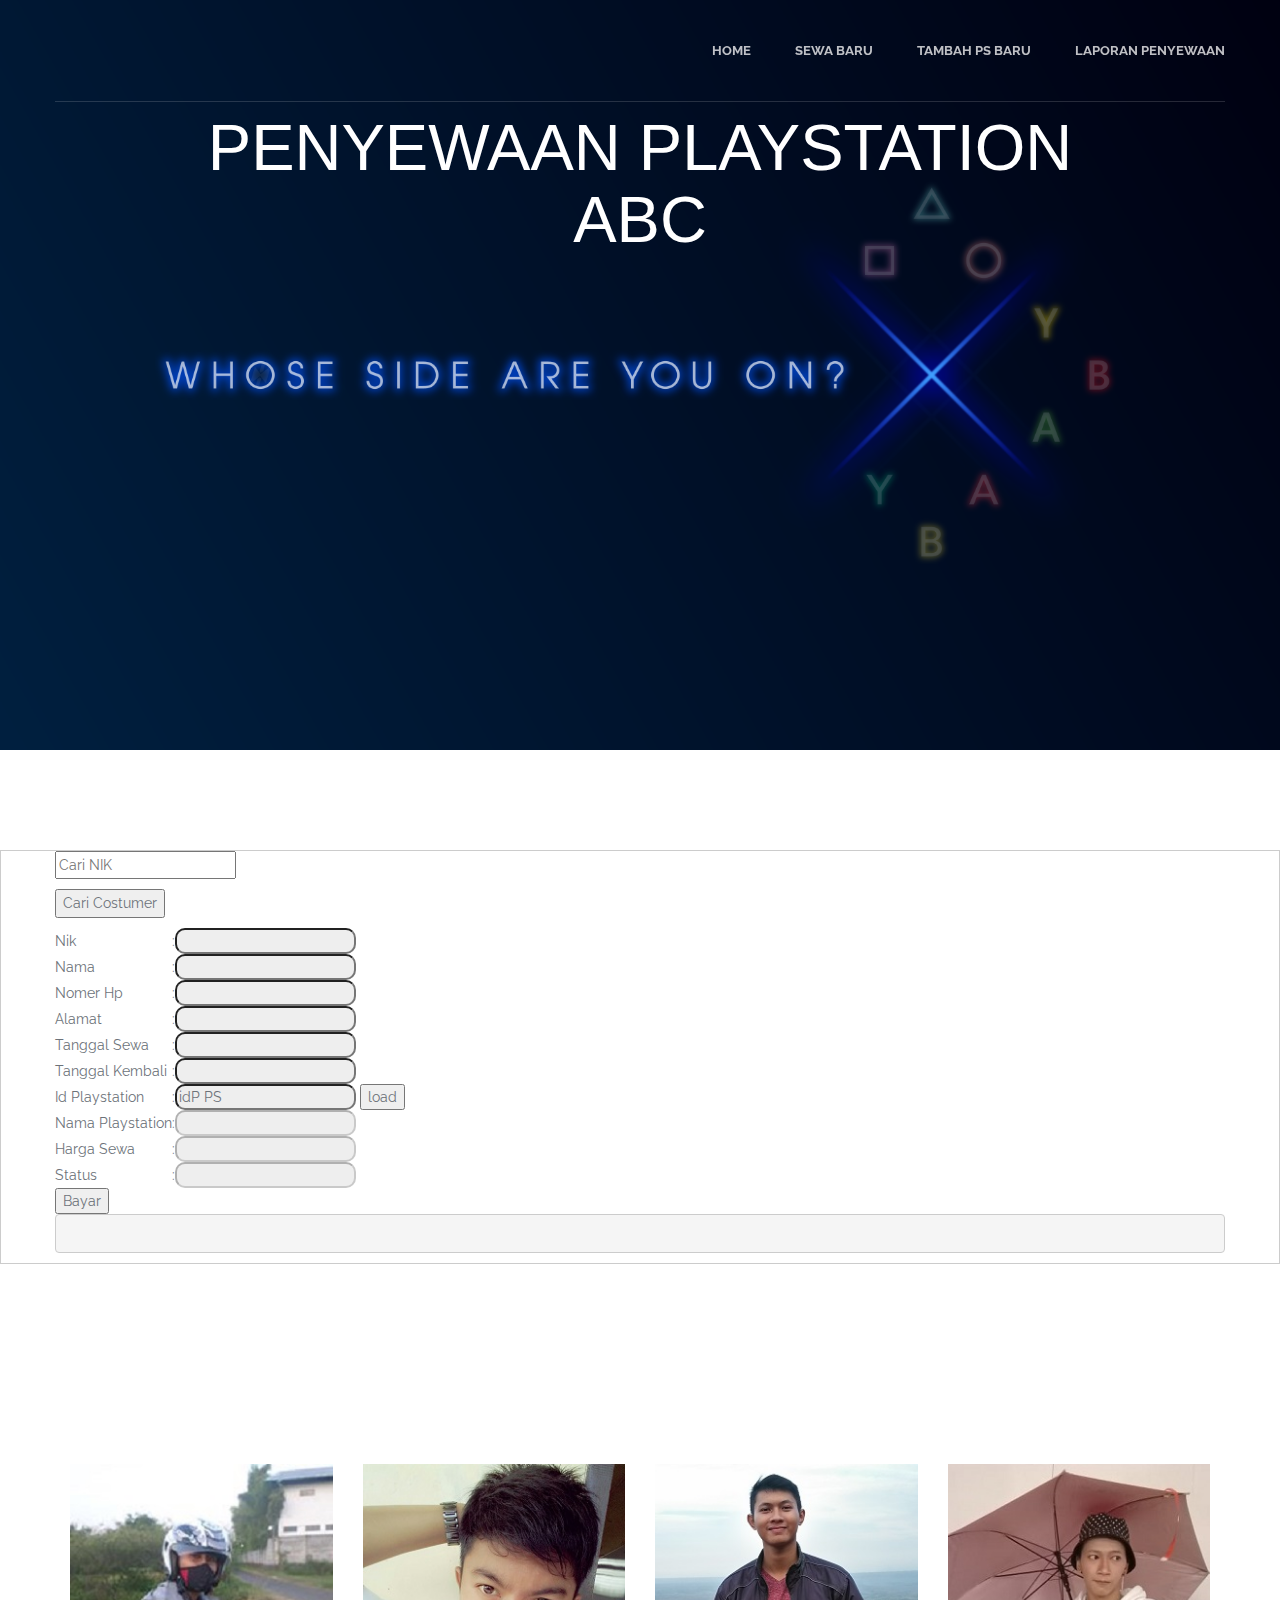
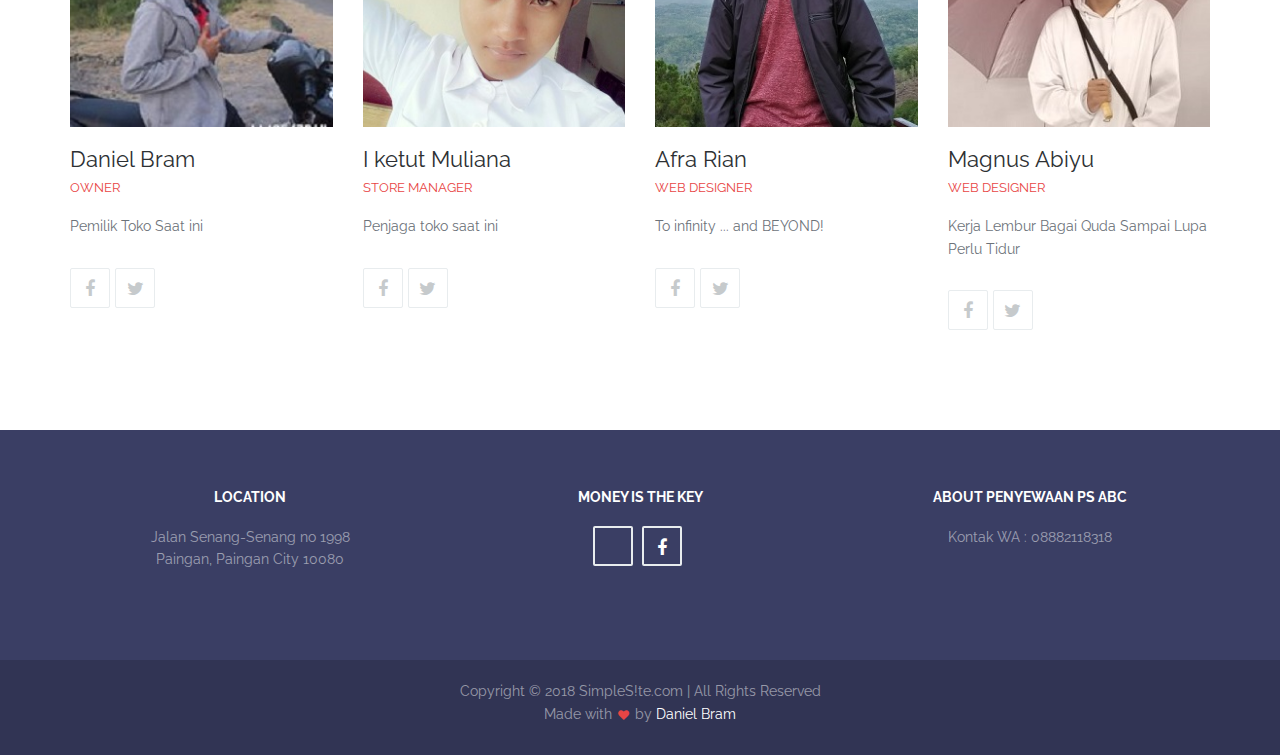
<file: SistemInformasiSewaPlayStation/web/index.html>
<!doctype html>
<!--[if lt IE 7]>      <html class="no-js lt-ie9 lt-ie8 lt-ie7" lang=""> <![endif]-->
<!--[if IE 7]>         <html class="no-js lt-ie9 lt-ie8" lang=""> <![endif]-->
<!--[if IE 8]>         <html class="no-js lt-ie9" lang=""> <![endif]-->
<!--[if gt IE 8]><!--> <html class="no-js" lang=""> <!--<![endif]-->
    <head>
        <meta charset="utf-8">
        <meta name="description" content="">
        <meta name="viewport" content="width=device-width, initial-scale=1">
        <title>Penyewaan Playstation ABC</title>
        <link rel="apple-touch-icon" sizes="180x180" href="apple-icon-180x180.png">
        <link rel="icon" type="image/png" sizes="192x192" href="android-icon-192x192.png">
        <link rel="icon" type="image/png" sizes="32x32" href="favicon-32x32.png">
        <link rel="icon" type="image/png" sizes="96x96" href="favicon-96x96.png">
        <link rel="icon" type="image/png" sizes="16x16" href="favicon-16x16.png">
        <link rel="stylesheet" href="css/bootstrap.min.css">
        <link rel="stylesheet" href="css/flexslider.css">
        <link rel="stylesheet" href="css/jquery.fancybox.css">
        <link rel="stylesheet" href="css/main.css">
        <link rel="stylesheet" href="css/responsive.css">
        <link rel="stylesheet" href="css/animate.min.css">
        <link rel="stylesheet" href="https://maxcdn.bootstrapcdn.com/font-awesome/4.4.0/css/font-awesome.min.css">
    </head>
    <body>
        <section class="banner" role="banner">
            <header id="header">
                <div class="header-content clearfix">
                    <nav class="navigation" role="navigation">
                        <ul class="primary-nav">
                            <li><a href=index.html>Home</a></li>
                            <li><a href=halamanPenyewaan.html>Sewa Baru</a></li>
                            <li><a href="halamanTambahPs.html">Tambah PS Baru</a></li>
                            <li><a href=halamanLaporan.html>Laporan Penyewaan</a></li> 
                        </ul>
                    </nav>
                    <a href="#" class="nav-toggle">Menu<span></span></a>
                </div><!-- header content -->
            </header><!-- header -->
            <div class="container">
                <div class="col-md-10 col-md-offset-1">
                    <div class="banner-text text-center">
                        <h1>Penyewaan Playstation ABC</h1>
                        <!--   <p>Lorem ipsum dolor sit amet, consectetur adipiscing elit. Praesent commodo cursus magna vel scelerisque nisl consectetur et.</p>
   
                       </div><!-- banner text -->
                    </div>
                </div>
        </section><!-- banner -->

        <section id="features" class="features section">
            <form onsubmit="return make_json(this);" style="border:1px solid #ccc" method="POST">
                <div class="container">
                    <div class="row">
                        <p><input type="text" placeholder="Cari NIK" id="nikInput" required></p>

                        <p><button onclick="loadDoc()" type="button" id="tombol">Cari Costumer</button></p>
                        <table>
                            <tr><td>Nik</td> <td>:</td> <td><input type="text" id="nik" value="" style="border-radius: 10px; background-color: #eee"></td></tr>
                            <tr><td>Nama</td> <td>:</td> <td><input type="text" id="nama" value="" style="border-radius: 10px; background-color: #eee"></td>
                            <tr><td>Nomer Hp</td> <td>:</td> <td><input type="text" id="nomorHp" value="" style="border-radius: 10px; background-color: #eee"></td></tr>
                            <tr><td>Alamat</td> <td>:</td> <td><input type="text" id="alamat" value="" style="border-radius: 10px; background-color: #eee"></td></tr>
                            <tr><td>Tanggal Sewa</td> <td>:</td> <td><input type="text" id="tglSewa" value="" style="border-radius: 10px; background-color: #eee"></td></tr>
                            <tr><td>Tanggal Kembali</td> <td>:</td><td><input type="text" id="tglKembali" value="" style="border-radius: 10px; background-color: #eee"></td></tr>
                            <tr><td>Id Playstation</td> <td>:</td><td><input onchange="loadDoc1()" type="text" id="idPlayStation" value="idP PS" style="border-radius: 10px; background-color: #eee">
                                    <button id="tombolPs" type="button" onclick="loadDoc1()">load</button></td>
                            </tr>
                            <tr><td>Nama Playstation</td> <td>:</td> <td><input disabled="" type="text" id="namaPlayStation" value="" style="border-radius: 10px; background-color: #eee"></td></tr>
                            <tr><td>Harga Sewa</td> <td>:</td> <td><input disabled="" type="text" id="hargaSewaPlayStation" value="" style="border-radius: 10px; background-color: #eee"></td></tr>
                            <tr><td>Status</td> <td>:</td> <td><input disabled="" type="text" id="status" value="" style="border-radius: 10px; background-color: #eee"></td></tr>                               
                        </table>

                        <input type="submit" value="Bayar">

                        <pre id="berhasil">
                        </pre>

                    </div>
                </div>
            </form>
        </section>

        <script>
            
            function loadDoc() {
                var url = "http://202.94.83.190:8080/WebServiceSewaPS/webresources/penyewaan/searchNik?nik=" + nikInput.value;

                var xmlhttp = new XMLHttpRequest();
                xmlhttp.onreadystatechange = function () {
                    if (this.readyState === 4 && this.status === 200) {
                        var myObj = JSON.parse(this.responseText);
                        document.getElementById("nik").value = myObj[0].nik;
                        document.getElementById("nama").value = myObj[0].nama;
                        document.getElementById("nomorHp").value = myObj[0].nomorHp;
                        document.getElementById("alamat").value = myObj[0].alamat;
                        document.getElementById("tglSewa").value = myObj[0].tglSewa;
                        document.getElementById("tglKembali").value = myObj[0].tglKembali;
                        document.getElementById("idPlayStation").value = myObj[0].idPlayStation;
                    }
                };
                xmlhttp.open("GET", url, true);
                xmlhttp.send();

            }

            function loadDoc1() {
                var url = "http://202.94.83.190:8080/WebServiceSewaPS/webresources/playStation/searchIdPs?idPlayStation=" + idPlayStation.value;

                var xmlhttp = new XMLHttpRequest();
                xmlhttp.onreadystatechange = function () {
                    if (this.readyState === 4 && this.status === 200) {
                        var myObj = JSON.parse(this.responseText);
                        document.getElementById("namaPlayStation").value = myObj[0].namaPlayStation;
                        document.getElementById("hargaSewaPlayStation").value = myObj[0].hargaSewaPlayStation;
                        document.getElementById("status").value = myObj[0].status;
                    }
                };
                xmlhttp.open("GET", url, true);
                xmlhttp.send();

            }

            function make_json(form) {
                var json1 = {
                    "idPlayStation": form.idPlayStation.value,
                    "namaPlayStation": form.namaPlayStation.value,
                    "hargaSewaPlayStation": form.hargaSewaPlayStation.value,
                    "status": "Ready"
                };

                var html = JSON.stringify(json1, 0, 100);
                var url = "http://202.94.83.190:8080/WebServiceSewaPS/webresources/playStation/updateStatus";
                var xhr = new XMLHttpRequest();
                xhr.open('POST', url, false);
                xhr.setRequestHeader("Content-type", "application/json");
                xhr.send(html);

                document.getElementById("berhasil").innerHTML = "Berhasil DiBayar";
                return false;
            }

        </script>

        <section id="teams" class="section teams">
            <div class="container">
                <div class="row">
                    <div class="col-md-3 col-sm-6">
                        <div class="person">
                            <img src="images/newbramm.jpg" alt="iki_bram" class="img-responsive">
                            <div class="person-content">
                                <h4>Daniel Bram</h4>
                                <h5 class="role">Owner</h5>
                                <p>Pemilik Toko Saat ini</p>
                            </div>
                            <ul class="social-icons clearfix">
                                <li><a href="#"><span class="fa fa-facebook"></span></a></li>
                                <li><a href="#"><span class="fa fa-twitter"></span></a></li>

                            </ul>
                        </div><!-- person -->
                    </div>
                    <div class="col-md-3 col-sm-6">
                        <div class="person">
                            <img src="images/newmul.jpg" alt="Iki_kak_mul" class="img-responsive">
                            <div class="person-content">
                                <h4>I ketut Muliana</h4>
                                <h5 class="role">Store Manager</h5>
                                <p>Penjaga toko saat ini</p> </div>
                            <ul class="social-icons clearfix">
                                <li><a href="#" class=""><span class="fa fa-facebook"></span></a></li>
                                <li><a href="#" class=""><span class="fa fa-twitter"></span></a></li>
                            </ul>
                        </div><!-- person -->
                    </div>
                    <div class="col-md-3 col-sm-6">
                        <div class="person">
                            <img src="images/newrian.jpg" alt="Rian_sang_mantap_jiwa" class="img-responsive">
                            <div class="person-content">
                                <h4>Afra Rian</h4>
                                <h5 class="role">Web Designer</h5>
                                <p>To infinity ... and BEYOND!</p>
                            </div>
                            <ul class="social-icons clearfix">
                                <li><a href="https://web.facebook.com/afra.rian" class=""><span class="fa fa-facebook"></span></a></li>
                                <li><a href="https://twitter.com/afra_rian" class=""><span class="fa fa-twitter"></span></a></li>
                            </ul>
                        </div><!-- person -->
                    </div>
                    <div class="col-md-3 col-sm-6">
                        <div class="person">
                            <img src="images/newmagnuss.jpeg" alt="iki_enak" class="img-responsive">
                            <div class="person-content">
                                <h4>Magnus Abiyu</h4>
                                <h5 class="role">Web Designer</h5>
                                <p>Kerja Lembur Bagai Quda Sampai Lupa Perlu Tidur</p>
                            </div>
                            <ul class="social-icons clearfix">
                                <li><a href="#" class=""><span class="fa fa-facebook"></span></a></li>
                                <li><a href="#" class=""><span class="fa fa-twitter"></span></a></li>
                            </ul>
                        </div><!-- person -->
                    </div>
                </div>
            </div>
        </section><!-- teams -->



        <footer class="footer">
            <div class="footer-top">
                <div class="container">
                    <div class="row">
                        <div class="footer-col col-md-4">
                            <h5>Location</h5>
                            <p>Jalan Senang-Senang no 1998<br>Paingan, Paingan City 10080</p>
                        </div>
                        <div class="footer-col col-md-4">
                            <h5>Money is the Key</h5>
                            <ul class="footer-share">

                                <li><a href="https://www.facebook.com/llDrAgOnZagll?ref=br_rs"><i class="fa fa-facebookr"></i></a></li>
                                <li><a href="https://www.facebook.com/muliana.ketut.3?lst=100000344193655%3A100009169137051%3A1542260582"><i class="fa fa-facebook"></i></a></li>

                            </ul>
                        </div>
                        <div class="footer-col col-md-4">
                            <h5>About Penyewaan PS ABC</h5>
                            <p>Kontak WA : 08882118318</p>
                        </div>
                    </div>
                </div>
            </div><!-- footer top -->
            <div class="footer-bottom">
                <div class="container">
                    <div class="col-md-12">
                        <p>Copyright © 2018 SimpleS!te.com | All Rights Reserved<br>Made with <i class="fa fa-heart pulse"></i> by <a href="https://www.instagram.com/bramchandra14/">Daniel Bram</a></p>
                    </div>
                </div>
            </div>
        </footer><!-- footer -->

        <script src="https://ajax.googleapis.com/ajax/libs/jquery/1.11.3/jquery.min.js"></script>
        <script>window.jQuery || document.write('<script src="js/jquery.min.js"><\/script>')</script>
        <script src="js/bootstrap.min.js"></script>
        <script src="js/jquery.flexslider-min.js"></script>
        <script src="js/jquery.fancybox.pack.js"></script>
        <script src="js/jquery.waypoints.min.js"></script>
        <script src="js/retina.min.js"></script>
        <script src="js/modernizr.js"></script>
        <script src="js/main.js"></script>

        <!-- Google Analytics: change UA-XXXXX-X to be your site's ID. -->
        <script>
            function sewa() {
                window.open("halamanPenyewaan.html", "_self");
            }
        </script>



        <script>
            (function (i, s, o, g, r, a, m) {
                i['GoogleAnalyticsObject'] = r;
                i[r] = i[r] || function () {
                    (i[r].q = i[r].q || []).push(arguments)
                }, i[r].l = 1 * new Date();
                a = s.createElement(o),
                        m = s.getElementsByTagName(o)[0];
                a.async = 1;
                a.src = g;
                m.parentNode.insertBefore(a, m)
            })(window, document, 'script', '//www.google-analytics.com/analytics.js', 'ga');

            ga('create', 'UA-XXXX-X');
            ga('send', 'pageview');
        </script>
    </body>
</html>
</file>
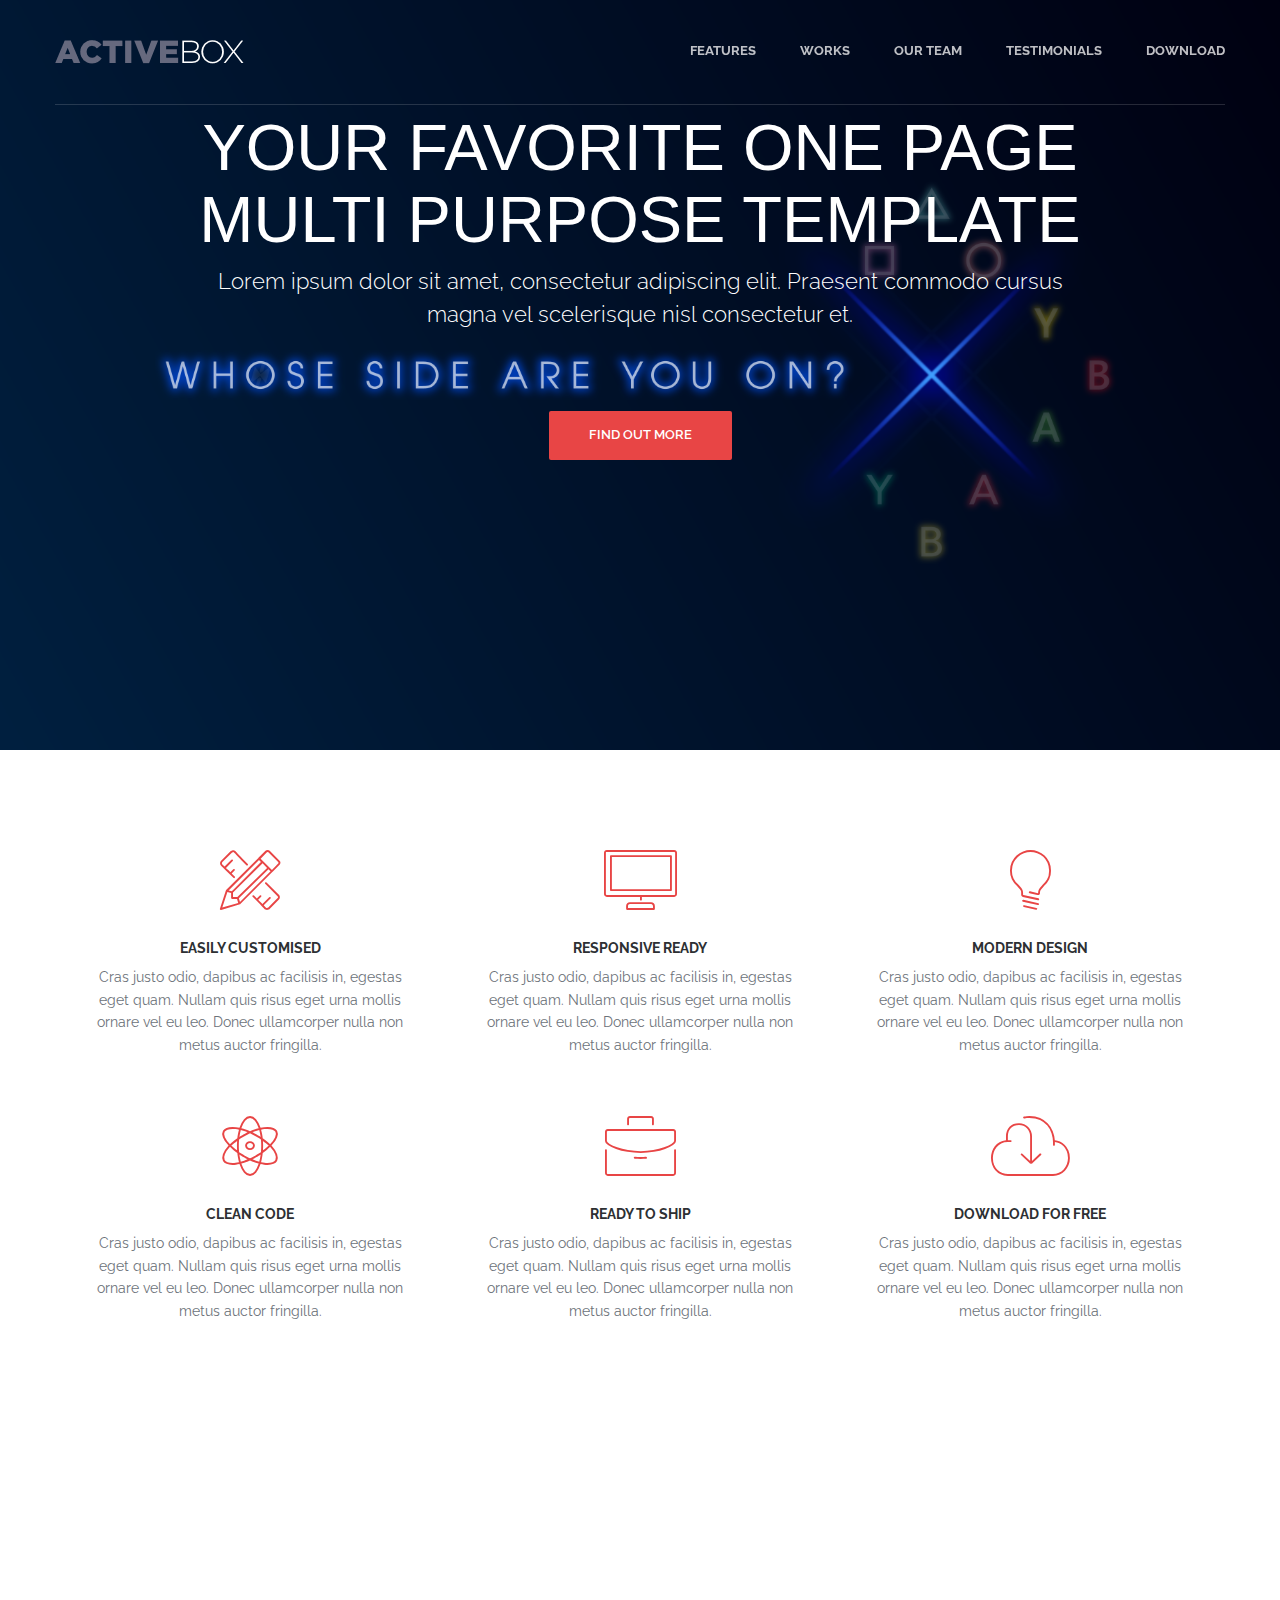
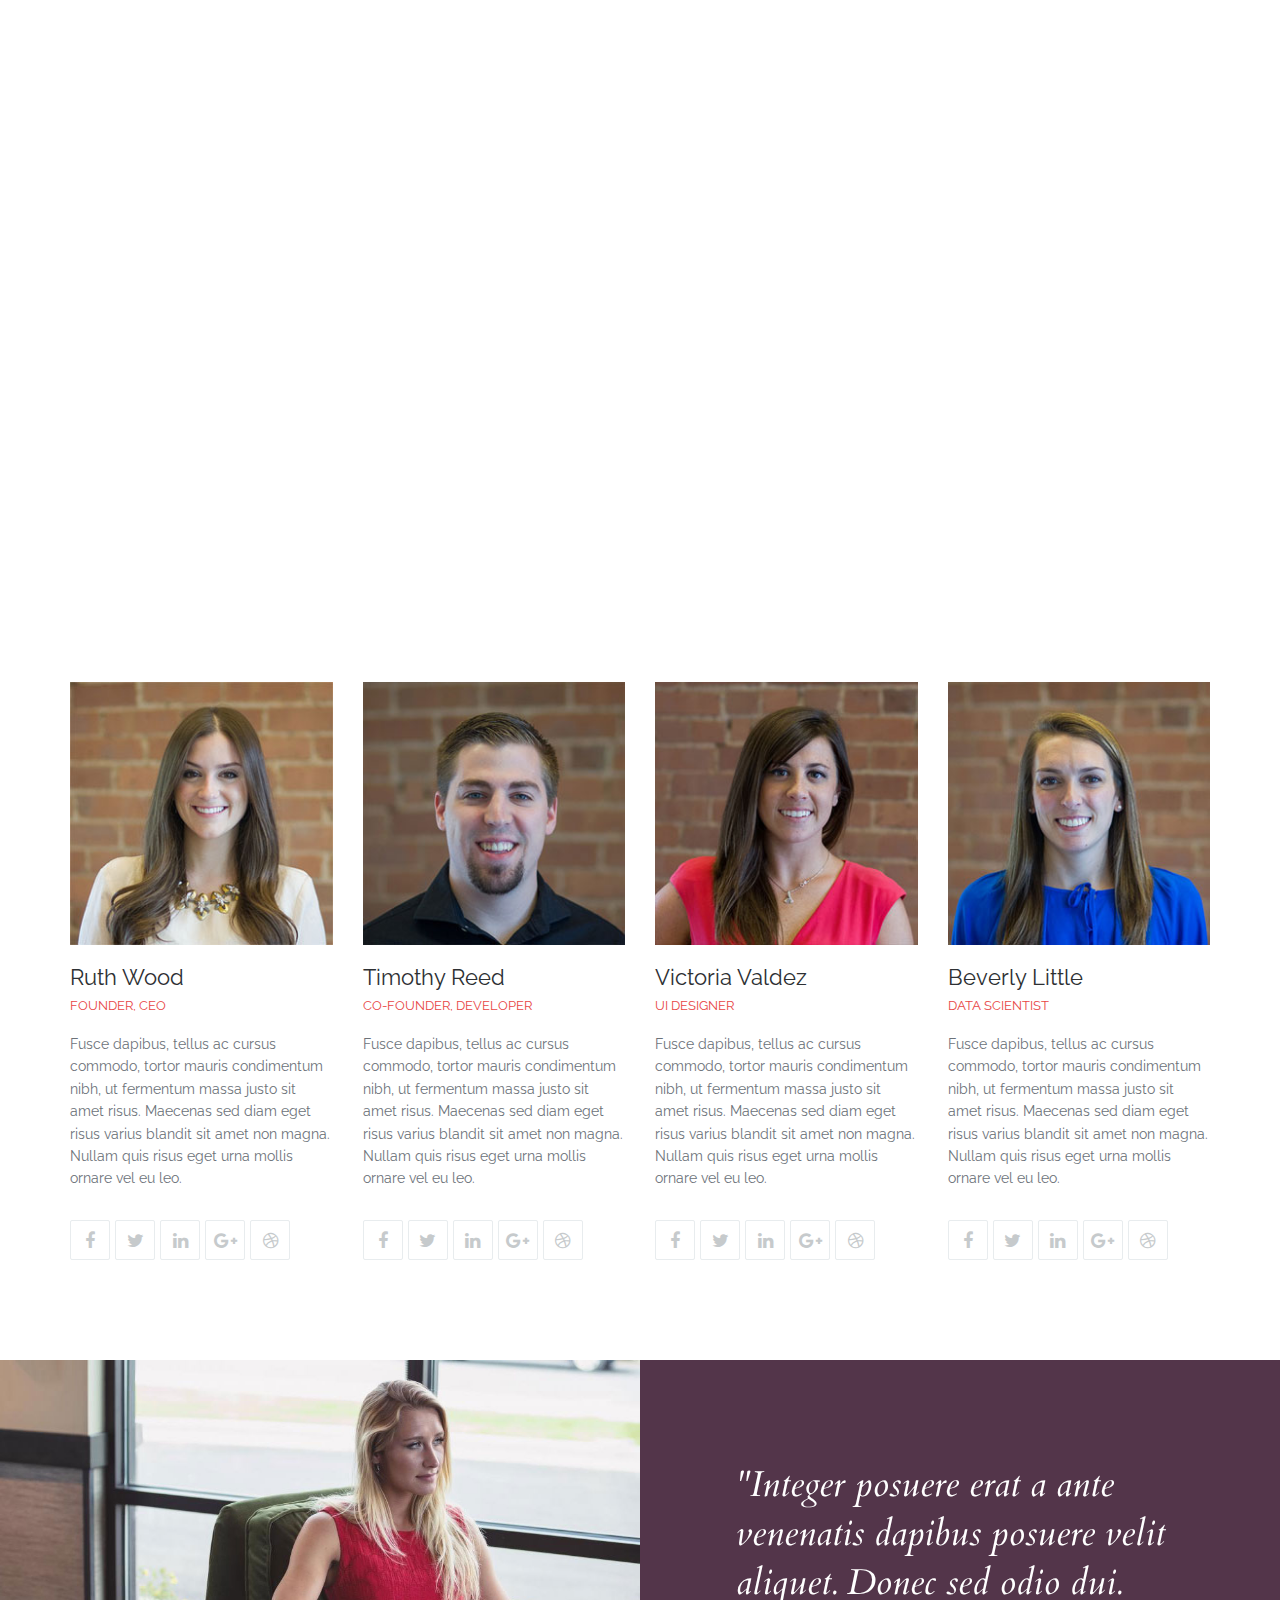
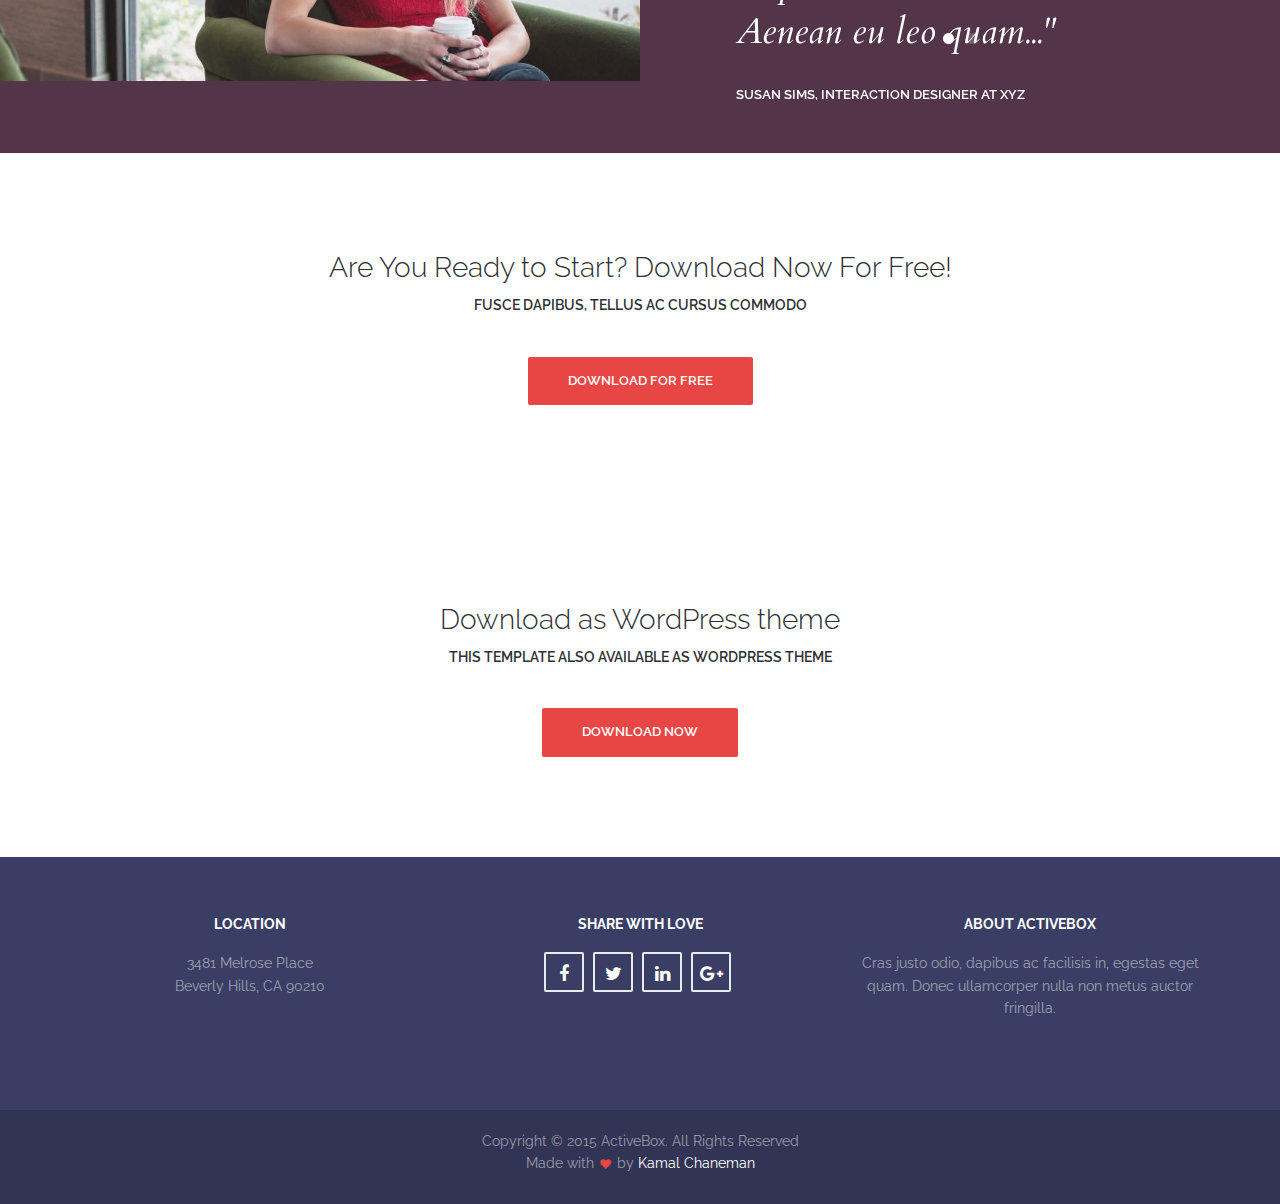
<file: SistemInformasiSewaPlayStation/web/activebox.html>
<!doctype html>
<!--[if lt IE 7]>      <html class="no-js lt-ie9 lt-ie8 lt-ie7" lang=""> <![endif]-->
<!--[if IE 7]>         <html class="no-js lt-ie9 lt-ie8" lang=""> <![endif]-->
<!--[if IE 8]>         <html class="no-js lt-ie9" lang=""> <![endif]-->
<!--[if gt IE 8]><!--> <html class="no-js" lang=""> <!--<![endif]-->
<head>
    <meta charset="utf-8">
    <meta name="description" content="">
    <meta name="viewport" content="width=device-width, initial-scale=1">
    <title>ActiveBox</title>
    <link rel="apple-touch-icon" sizes="180x180" href="apple-icon-180x180.png">
    <link rel="icon" type="image/png" sizes="192x192" href="android-icon-192x192.png">
    <link rel="icon" type="image/png" sizes="32x32" href="favicon-32x32.png">
    <link rel="icon" type="image/png" sizes="96x96" href="favicon-96x96.png">
    <link rel="icon" type="image/png" sizes="16x16" href="favicon-16x16.png">
    <link rel="stylesheet" href="css/bootstrap.min.css">
    <link rel="stylesheet" href="css/flexslider.css">
    <link rel="stylesheet" href="css/jquery.fancybox.css">
    <link rel="stylesheet" href="css/main.css">
    <link rel="stylesheet" href="css/responsive.css">
    <link rel="stylesheet" href="css/animate.min.css">
    <link rel="stylesheet" href="https://maxcdn.bootstrapcdn.com/font-awesome/4.4.0/css/font-awesome.min.css">
</head>
<body>
	<section class="banner" role="banner">
        <header id="header">
            <div class="header-content clearfix">
                <a class="logo" href="#"><img src="images/logo.png" alt=""></a>
                <nav class="navigation" role="navigation">
                    <ul class="primary-nav">
                        <li><a href="#features">Features</a></li>
                        <li><a href="#works">Works</a></li>
                        <li><a href="#teams">Our Team</a></li>
                        <li><a href="#testimonials">Testimonials</a></li>
                        <li><a href="#download">Download</a></li>
                    </ul>
                </nav>
                <a href="#" class="nav-toggle">Menu<span></span></a>
            </div><!-- header content -->
        </header><!-- header -->
        <div class="container">
            <div class="col-md-10 col-md-offset-1">
                <div class="banner-text text-center">
                    <h1>Your Favorite One Page Multi Purpose Template</h1>
                    <p>Lorem ipsum dolor sit amet, consectetur adipiscing elit. Praesent commodo cursus magna vel scelerisque nisl consectetur et.</p>
                    <a href="#" class="btn btn-large">Find out more</a>
                </div><!-- banner text -->
            </div>
        </div>
    </section><!-- banner -->
    <section id="features" class="features section">
        <div class="container">
            <div class="row">
                <div class="col-md-4 col-sm-6 feature text-center">
                    <span class="icon icon-tools"></span>
                    <div class="feature-content">
                        <h5>Easily Customised</h5>
                        <p>Cras justo odio, dapibus ac facilisis in, egestas eget quam. Nullam quis risus eget urna mollis ornare vel eu leo. Donec ullamcorper nulla non metus auctor fringilla.</p>
                    </div>
                </div>
                <div class="col-md-4 col-sm-6 feature text-center">
                    <span class="icon icon-desktop"></span>
                    <div class="feature-content">
                        <h5>Responsive Ready</h5>
                        <p>Cras justo odio, dapibus ac facilisis in, egestas eget quam. Nullam quis risus eget urna mollis ornare vel eu leo. Donec ullamcorper nulla non metus auctor fringilla.</p>
                    </div>
                </div>
                <div class="col-md-4 col-sm-6 feature text-center">
                    <span class="icon icon-lightbulb"></span>
                    <div class="feature-content">
                        <h5>Modern Design</h5>
                        <p>Cras justo odio, dapibus ac facilisis in, egestas eget quam. Nullam quis risus eget urna mollis ornare vel eu leo. Donec ullamcorper nulla non metus auctor fringilla.</p>
                    </div>
                </div>
                <div class="col-md-4 col-sm-6 feature text-center">
                    <span class="icon icon-genius"></span>
                    <div class="feature-content">
                        <h5>Clean Code</h5>
                        <p>Cras justo odio, dapibus ac facilisis in, egestas eget quam. Nullam quis risus eget urna mollis ornare vel eu leo. Donec ullamcorper nulla non metus auctor fringilla.</p>
                    </div>
                </div>
                <div class="col-md-4 col-sm-6 feature text-center">
                    <span class="icon icon-briefcase"></span>
                    <div class="feature-content">
                        <h5>Ready to Ship</h5>
                        <p>Cras justo odio, dapibus ac facilisis in, egestas eget quam. Nullam quis risus eget urna mollis ornare vel eu leo. Donec ullamcorper nulla non metus auctor fringilla.</p>
                    </div>
                </div>
                <div class="col-md-4 col-sm-6 feature text-center">
                    <span class="icon icon-download"></span>
                    <div class="feature-content">
                        <h5>Download for Free</h5>
                        <p>Cras justo odio, dapibus ac facilisis in, egestas eget quam. Nullam quis risus eget urna mollis ornare vel eu leo. Donec ullamcorper nulla non metus auctor fringilla.</p>
                    </div>
                </div>
            </div>
        </div>
    </section><!-- features -->

    <section id="works" class="works section no-padding">
        <div class="container-fluid">
            <div class="row no-gutter">
                <div class="col-lg-3 col-md-6 col-sm-6 work">
                    <a href="images/work-1.jpg" class="work-box">
                        <img src="images/work-1.jpg" alt="">
                        <div class="overlay">
                            <div class="overlay-caption">
                                <h5>Project Name</h5>
                                <p>Website Design</p>
                            </div>
                        </div><!-- overlay -->
                    </a>
                </div>
                <div class="col-lg-3 col-md-6 col-sm-6 work">
                    <a href="images/work-2.jpg" class="work-box">
                        <img src="images/work-2.jpg" alt="">
                        <div class="overlay">
                            <div class="overlay-caption">
                                <h5>Project Name</h5>
                                <p>Website Design</p>
                            </div>
                        </div><!-- overlay -->
                    </a>
                </div>
                <div class="col-lg-3 col-md-6 col-sm-6 work">
                    <a href="images/work-3.jpg" class="work-box">
                        <img src="images/work-3.jpg" alt="">
                        <div class="overlay">
                            <div class="overlay-caption">
                                <h5>Project Name</h5>
                                <p>Website Design</p>
                            </div>
                        </div><!-- overlay -->
                    </a>
                </div>
                <div class="col-lg-3 col-md-6 col-sm-6 work">
                    <a href="images/work-4.jpg" class="work-box">
                        <img src="images/work-4.jpg" alt="">
                        <div class="overlay">
                            <div class="overlay-caption">
                                <h5>Project Name</h5>
                                <p>Website Design</p>
                            </div>
                        </div><!-- overlay -->
                    </a>
                </div>
                <div class="col-lg-3 col-md-6 col-sm-6 work">
                    <a href="images/work-5.jpg" class="work-box">
                        <img src="images/work-5.jpg" alt="">
                        <div class="overlay">
                            <div class="overlay-caption">
                                <h5>Project Name</h5>
                                <p>Website Design</p>
                            </div>
                        </div><!-- overlay -->
                    </a>
                </div>
                <div class="col-lg-3 col-md-6 col-sm-6 work">
                    <a href="images/work-6.jpg" class="work-box">
                        <img src="images/work-6.jpg" alt="">
                        <div class="overlay">
                            <div class="overlay-caption">
                                <h5>Project Name</h5>
                                <p>Website Design</p>
                            </div>
                        </div><!-- overlay -->
                    </a>
                </div>
                <div class="col-lg-3 col-md-6 col-sm-6 work">
                    <a href="images/work-7.jpg" class="work-box">
                        <img src="images/work-7.jpg" alt="">
                        <div class="overlay">
                            <div class="overlay-caption">
                                <h5>Project Name</h5>
                                <p>Website Design</p>
                            </div>
                        </div><!-- overlay -->
                    </a>
                </div>
                <div class="col-lg-3 col-md-6 col-sm-6 work">
                    <a href="images/work-8.jpg" class="work-box">
                        <img src="images/work-8.jpg" alt="">
                        <div class="overlay">
                            <div class="overlay-caption">
                                <h5>Project Name</h5>
                                <p>Website Design</p>
                            </div>
                        </div><!-- overlay -->
                    </a>
                </div>
            </div>
        </div>
    </section><!-- works -->

    <section id="teams" class="section teams">
        <div class="container">
            <div class="row">
                <div class="col-md-3 col-sm-6">
                    <div class="person">
                        <img src="images/team-1.jpg" alt="" class="img-responsive">
                        <div class="person-content">
                            <h4>Ruth Wood</h4>
                            <h5 class="role">Founder, CEO</h5>
                            <p>Fusce dapibus, tellus ac cursus commodo, tortor mauris condimentum nibh, ut fermentum massa justo sit amet risus. Maecenas sed diam eget risus varius blandit sit amet non magna. Nullam quis risus eget urna mollis ornare vel eu leo.</p>
                        </div>
                        <ul class="social-icons clearfix">
                            <li><a href="#"><span class="fa fa-facebook"></span></a></li>
                            <li><a href="#"><span class="fa fa-twitter"></span></a></li>
                            <li><a href="#"><span class="fa fa-linkedin"></span></a></li>
                            <li><a href="#"><span class="fa fa-google-plus"></span></a></li>
                            <li><a href="#"><span class="fa fa-dribbble"></span></a></li>
                        </ul>
                    </div><!-- person -->
                </div>
                <div class="col-md-3 col-sm-6">
                    <div class="person">
                        <img src="images/team-2.jpg" alt="" class="img-responsive">
                        <div class="person-content">
                            <h4>Timothy Reed</h4>
                            <h5 class="role">Co-Founder, Developer</h5>
                            <p>Fusce dapibus, tellus ac cursus commodo, tortor mauris condimentum nibh, ut fermentum massa justo sit amet risus. Maecenas sed diam eget risus varius blandit sit amet non magna. Nullam quis risus eget urna mollis ornare vel eu leo.</p>
                        </div>
                        <ul class="social-icons clearfix">
                            <li><a href="#" class=""><span class="fa fa-facebook"></span></a></li>
                            <li><a href="#" class=""><span class="fa fa-twitter"></span></a></li>
                            <li><a href="#" class=""><span class="fa fa-linkedin"></span></a></li>
                            <li><a href="#" class=""><span class="fa fa-google-plus"></span></a></li>
                            <li><a href="#" class=""><span class="fa fa-dribbble"></span></a></li>
                        </ul>
                    </div><!-- person -->
                </div>
                <div class="col-md-3 col-sm-6">
                    <div class="person">
                        <img src="images/team-3.jpg" alt="" class="img-responsive">
                        <div class="person-content">
                            <h4>Victoria Valdez</h4>
                            <h5 class="role">UI Designer</h5>
                            <p>Fusce dapibus, tellus ac cursus commodo, tortor mauris condimentum nibh, ut fermentum massa justo sit amet risus. Maecenas sed diam eget risus varius blandit sit amet non magna. Nullam quis risus eget urna mollis ornare vel eu leo.</p>
                        </div>
                        <ul class="social-icons clearfix">
                            <li><a href="#" class=""><span class="fa fa-facebook"></span></a></li>
                            <li><a href="#" class=""><span class="fa fa-twitter"></span></a></li>
                            <li><a href="#" class=""><span class="fa fa-linkedin"></span></a></li>
                            <li><a href="#" class=""><span class="fa fa-google-plus"></span></a></li>
                            <li><a href="#" class=""><span class="fa fa-dribbble"></span></a></li>
                        </ul>
                    </div><!-- person -->
                </div>
                <div class="col-md-3 col-sm-6">
                    <div class="person">
                        <img src="images/team-4.jpg" alt="" class="img-responsive">
                        <div class="person-content">
                            <h4>Beverly Little</h4>
                            <h5 class="role">Data Scientist</h5>
                            <p>Fusce dapibus, tellus ac cursus commodo, tortor mauris condimentum nibh, ut fermentum massa justo sit amet risus. Maecenas sed diam eget risus varius blandit sit amet non magna. Nullam quis risus eget urna mollis ornare vel eu leo.</p>
                        </div>
                        <ul class="social-icons clearfix">
                            <li><a href="#" class=""><span class="fa fa-facebook"></span></a></li>
                            <li><a href="#" class=""><span class="fa fa-twitter"></span></a></li>
                            <li><a href="#" class=""><span class="fa fa-linkedin"></span></a></li>
                            <li><a href="#" class=""><span class="fa fa-google-plus"></span></a></li>
                            <li><a href="#" class=""><span class="fa fa-dribbble"></span></a></li>
                        </ul>
                    </div><!-- person -->
                </div>
            </div>
        </div>
    </section><!-- teams -->

    <section id="testimonials" class="section testimonials no-padding">
        <div class="container-fluid">
            <div class="row no-gutter">
                <div class="flexslider">
                    <ul class="slides">
                        <li>
                            <div class="col-md-6">
                                <div class="avatar">
                                    <img src="images/testimonial-1.jpg" alt="" class="img-responsive">
                                </div>
                            </div>
                            <div class="col-md-6">
                                <blockquote>
                                    <p>"Integer posuere erat a ante venenatis dapibus posuere velit aliquet. Donec sed odio dui. Aenean eu leo quam..."
                                    </p>
                                    <cite class="author">Susan Sims, Interaction Designer at XYZ</cite>
                                </blockquote>
                            </div>
                        </li>
                        <li>
                            <div class="col-md-6">
                                <div class="avatar">
                                    <img src="images/testimonial-2.jpg" alt="" class="img-responsive">
                                </div>
                            </div>
                            <div class="col-md-6">
                                <blockquote>
                                    <p>"Cras mattis consectetur purus sit amet fermentum. Donec sed odio dui. Aenean lacinia bibendum nulla sed consectetur...."
                                    </p>
                                    <cite class="author">Susan Sims, Interaction Designer at XYZ</cite>
                                </blockquote>
                            </div>
                        </li>
                    </ul>
                </div><!-- flexslider -->
            </div>
        </div>
    </section><!-- testimonials -->

    <section id="download" class="section download">
        <div class="container">
            <div class="col-md-8 col-md-offset-2 text-center">
                <h3>Are You Ready to Start? Download Now For Free!</h3>
                <p>Fusce dapibus, tellus ac cursus commodo</p>
                <a href="https://github.com/kamalcha/ActiveBox/archive/master.zip" class="btn btn-large">Download for Free</a>
            </div>
        </div>
    </section><!-- download -->

    <section id="download-wordpress" class="section download wordpress">
        <div class="container">
            <div class="col-md-8 col-md-offset-2 text-center">
                <h3>Download as WordPress theme</h3>
                <p>This template also available as WordPress theme</p>
                <a href="https://github.com/nguyenvanduocit/ActiveBox/archive/master.zip" class="btn btn-large animated tada">Download Now</a>
            </div>
        </div>
    </section>

    <footer class="footer">
        <div class="footer-top">
            <div class="container">
                <div class="row">
                    <div class="footer-col col-md-4">
                        <h5>Location</h5>
                        <p>3481 Melrose Place<br>Beverly Hills, CA 90210</p>
                    </div>
                    <div class="footer-col col-md-4">
                        <h5>Share with Love</h5>
                        <ul class="footer-share">
                            <li><a href="#"><i class="fa fa-facebook"></i></a></li>
                            <li><a href="https://twitter.com/kamal_chaneman"><i class="fa fa-twitter"></i></a></li>
                            <li><a href="https://www.linkedin.com/in/kamalchaneman"><i class="fa fa-linkedin"></i></a></li>
                            <li><a href="#"><i class="fa fa-google-plus"></i></a></li>
                        </ul>
                    </div>
                    <div class="footer-col col-md-4">
                        <h5>About ActiveBox</h5>
                        <p>Cras justo odio, dapibus ac facilisis in, egestas eget quam. Donec ullamcorper nulla non metus auctor fringilla.</p>
                    </div>
                </div>
            </div>
        </div><!-- footer top -->
        <div class="footer-bottom">
            <div class="container">
                <div class="col-md-12">
                    <p>Copyright © 2015 ActiveBox. All Rights Reserved<br>Made with <i class="fa fa-heart pulse"></i> by <a href="http://kamalchaneman.com/">Kamal Chaneman</a></p>
                </div>
            </div>
        </div>
    </footer><!-- footer -->

    <script src="https://ajax.googleapis.com/ajax/libs/jquery/1.11.3/jquery.min.js"></script>
    <script>window.jQuery || document.write('<script src="js/jquery.min.js"><\/script>')</script>
    <script src="js/bootstrap.min.js"></script>
    <script src="js/jquery.flexslider-min.js"></script>
    <script src="js/jquery.fancybox.pack.js"></script>
    <script src="js/jquery.waypoints.min.js"></script>
    <script src="js/retina.min.js"></script>
    <script src="js/modernizr.js"></script>
    <script src="js/main.js"></script>
    
    <!-- Google Analytics: change UA-XXXXX-X to be your site's ID. -->
    <script>
        (function(i,s,o,g,r,a,m){i['GoogleAnalyticsObject']=r;i[r]=i[r]||function(){
        (i[r].q=i[r].q||[]).push(arguments)},i[r].l=1*new Date();a=s.createElement(o),
        m=s.getElementsByTagName(o)[0];a.async=1;a.src=g;m.parentNode.insertBefore(a,m)
        })(window,document,'script','//www.google-analytics.com/analytics.js','ga');
       
        ga('create', 'UA-XXXX-X');
        ga('send', 'pageview');
    </script>
</body>
</html>
</file>
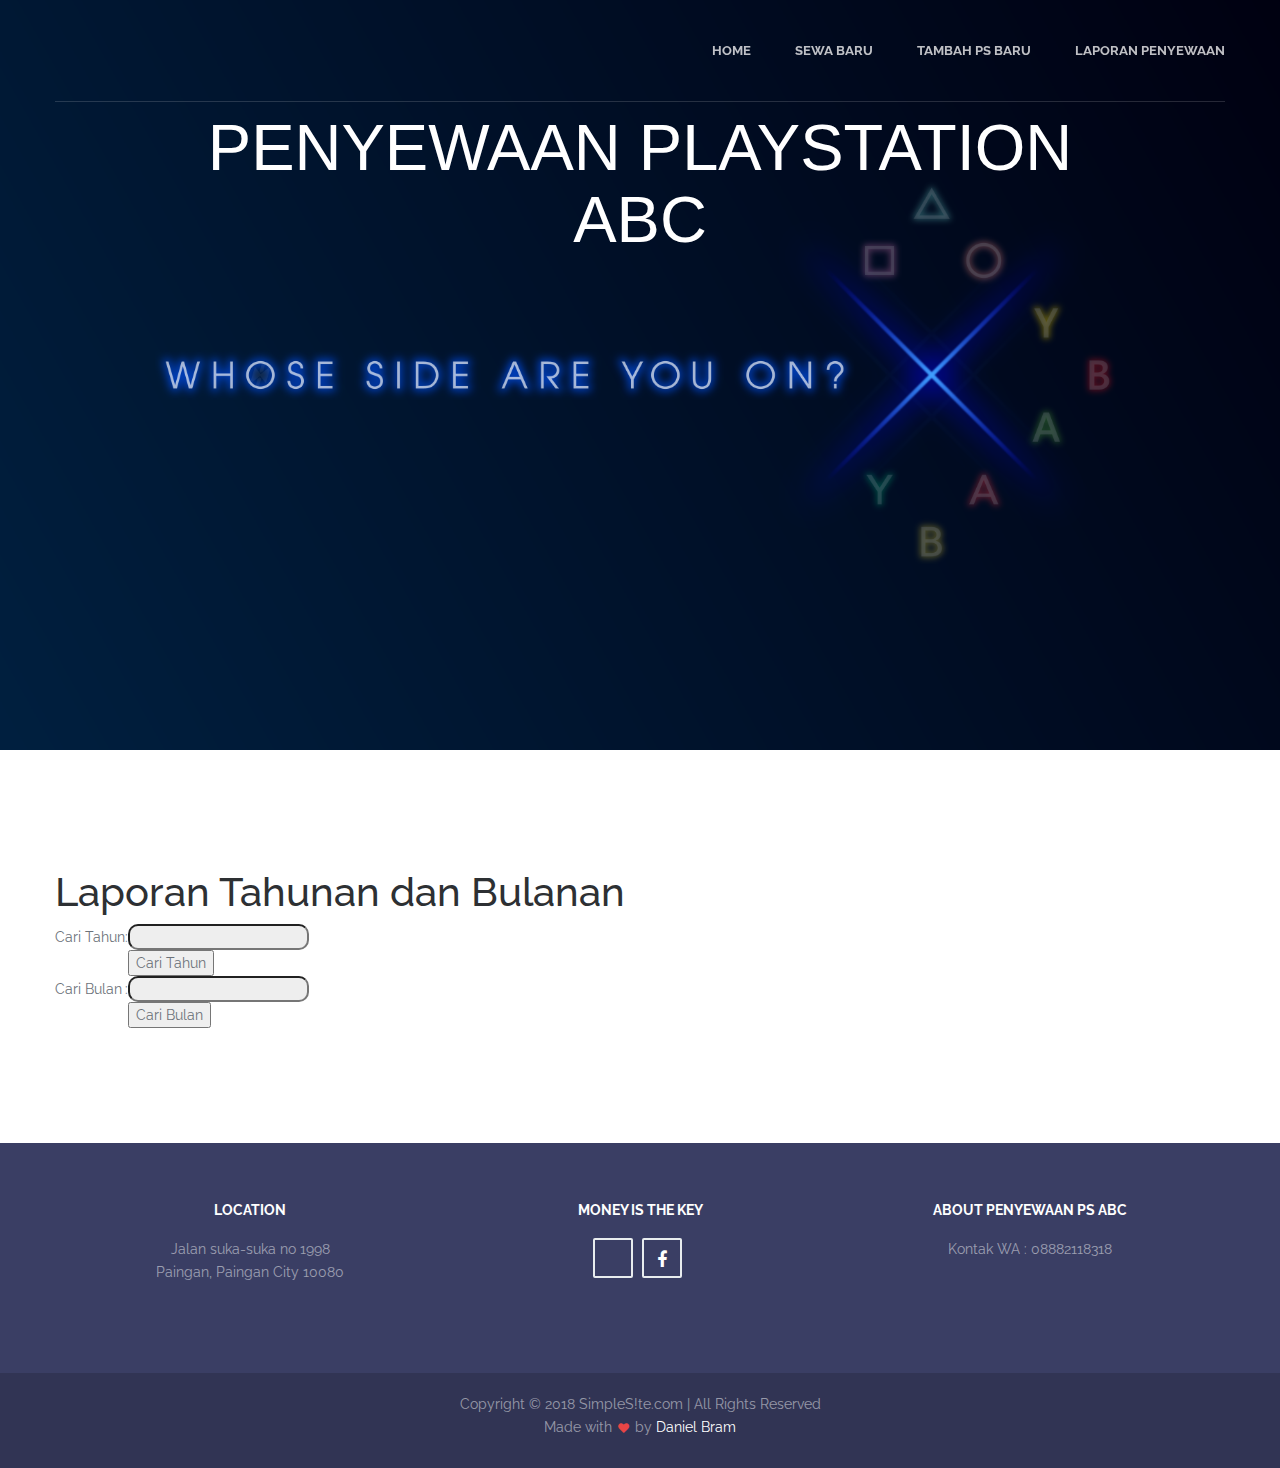
<file: SistemInformasiSewaPlayStation/web/halamanLaporan.html>
<!doctype html>
<!--[if lt IE 7]>      <html class="no-js lt-ie9 lt-ie8 lt-ie7" lang=""> <![endif]-->
<!--[if IE 7]>         <html class="no-js lt-ie9 lt-ie8" lang=""> <![endif]-->
<!--[if IE 8]>         <html class="no-js lt-ie9" lang=""> <![endif]-->
<!--[if gt IE 8]><!--> <html class="no-js" lang=""> <!--<![endif]-->
    <head>
        <meta charset="utf-8">
        <meta name="description" content="">
        <meta name="viewport" content="width=device-width, initial-scale=1">
        <title>Penyewaan Playstation ABC</title>
        <link rel="apple-touch-icon" sizes="180x180" href="apple-icon-180x180.png">
        <link rel="icon" type="image/png" sizes="192x192" href="android-icon-192x192.png">
        <link rel="icon" type="image/png" sizes="32x32" href="favicon-32x32.png">
        <link rel="icon" type="image/png" sizes="96x96" href="favicon-96x96.png">
        <link rel="icon" type="image/png" sizes="16x16" href="favicon-16x16.png">
        <link rel="stylesheet" href="css/bootstrap.min.css">
        <link rel="stylesheet" href="css/flexslider.css">
        <link rel="stylesheet" href="css/jquery.fancybox.css">
        <link rel="stylesheet" href="css/main.css">
        <link rel="stylesheet" href="css/responsive.css">
        <link rel="stylesheet" href="css/animate.min.css">
        <link rel="stylesheet" href="https://maxcdn.bootstrapcdn.com/font-awesome/4.4.0/css/font-awesome.min.css">
    </head>
    <body>
        <section class="banner" role="banner">
            <header id="header">
                <div class="header-content clearfix">
                    <nav class="navigation" role="navigation">
                        <ul class="primary-nav">
                            <li><a href=index.html>Home</a></li>
                            <li><a href=halamanPenyewaan.html>Sewa Baru</a></li>
                            <li><a href="halamanTambahPs.html">Tambah PS Baru</a></li>
                            <li><a href=halamanLaporan.html>Laporan Penyewaan</a></li>  
                        </ul>
                    </nav>
                    <a href="#" class="nav-toggle">Menu<span></span></a>
                </div><!-- header content -->
            </header><!-- header -->
            <div class="container">
                <div class="col-md-10 col-md-offset-1">
                    <div class="banner-text text-center">
                        <h1>Penyewaan Playstation ABC</h1>
                        <!--   <p>Lorem ipsum dolor sit amet, consectetur adipiscing elit. Praesent commodo cursus magna vel scelerisque nisl consectetur et.</p>
   
                       </div><!-- banner text -->
                    </div>
                </div>
        </section><!-- banner -->

        <section id="form" class="form section">
            <div class="container">
                <div class="row">
                    <div class="form-group">
                        <h2> Laporan Tahunan dan Bulanan</h2>
                        <table>
                            <tr><td>Cari Tahun</td> <td> : </td><td><input id="tahun" style="border-radius: 10px; background-color: #eee"></td></tr>
                            <tr><td></td> <td></td><td><button type="button" onclick="cariTahun()">Cari Tahun</button></td></tr>
                            <tr><td>Cari Bulan</td> <td> : </td><td><input id="bulan" style="border-radius: 10px; background-color: #eee"></td></tr>
                            <tr><td></td> <td></td><td><button type="button" onclick="cariBulan()">Cari Bulan</button></td></tr>

                        </table>
                        <div id="datanya"></div>
                    </div> 
                </div>
            </div>
        </section>

        <script type="text/javascript">
            ("#date").datepicker({dateFormat: 'yy'});
        </script>

        <script>
            function cariBulan() {
                var xmlhttp = new XMLHttpRequest();
                var a = document.getElementById("bulan").value;
                var url = "http://202.94.83.190:8080/WebServiceSewaPS/webresources/penyewaan/searchBulan?bulan=" + a;
                xmlhttp.onreadystatechange = function () {
                    if (this.readyState === 4 && this.status === 200) {
                        myFunction(this.responseText);
                    }
                };

                xmlhttp.open("GET", url, true);
                xmlhttp.send();
                function myFunction(response) {
                    var arr = JSON.parse(response);
                    var i;
                    var out = "<table border='1'>";
                    var out = "<table style='width:50%' ><tr><th>Nik</th><th>Nama</th><th>nomorHp</th><th>Alamat</th><th>Sewa</th><th>Kembali</th><th>Id PS</th></tr>";
                    for (i = 0; i < arr.length; i++) {
                        out += "<tr><td>" +
                                arr[i].nik +
                                "</td><td>" +
                                arr[i].nama +
                                "</td><td>" +
                                arr[i].nomorHp +
                                "</td><td>" +
                                arr[i].alamat +
                                "</td><td>" +
                                arr[i].tglSewa +
                                "</td><td>" +
                                arr[i].tglKembali +
                                "</td><td>" +
                                arr[i].idPlayStation +
                                "</td></tr>";
                    }
                    out += "</table>";
                    document.getElementById("datanya").innerHTML = out;
                }
            }

            function cariTahun() {
                var xmlhttp = new XMLHttpRequest();
                var url = "http://202.94.83.190:8080/WebServiceSewaPS/webresources/penyewaan/searchTahun?tahun=" + tahun.value;
                xmlhttp.onreadystatechange = function () {
                    if (this.readyState === 4 && this.status === 200) {
                        myFunction(this.responseText);
                    }
                };
                xmlhttp.open("GET", url, true);
                xmlhttp.send();
                function myFunction(response) {
                    var arr = JSON.parse(response);
                    var i;
                    var out = "<table border='1'>";
                    var out = "<table style='width:50%' ><tr><th>Nik</th><th>Nama</th><th>nomorHp</th><th>Alamat</th><th>Sewa</th><th>Kembali</th><th>Id PS</th></tr>";
                    for (i = 0; i < arr.length; i++) {
                        out += "<tr><td>" +
                                arr[i].nik +
                                "</td><td>" +
                                arr[i].nama +
                                "</td><td>" +
                                arr[i].nomorHp +
                                "</td><td>" +
                                arr[i].alamat +
                                "</td><td>" +
                                arr[i].tglSewa +
                                "</td><td>" +
                                arr[i].tglKembali +
                                "</td><td>" +
                                arr[i].idPlayStation +
                                "</td></tr>";
                    }
                    out += "</table>";
                    document.getElementById("datanya").innerHTML = out;
                }
            }
        </script>

        <footer class="footer">
            <div class="footer-top">
                <div class="container">
                    <div class="row">
                        <div class="footer-col col-md-4">
                            <h5>Location</h5>
                            <p>Jalan suka-suka no 1998<br>Paingan, Paingan City 10080</p>
                        </div>
                        <div class="footer-col col-md-4">
                            <h5>Money is the Key</h5>
                            <ul class="footer-share">

                                <li><a href="https://www.facebook.com/llDrAgOnZagll?ref=br_rs"><i class="fa fa-facebookr"></i></a></li>
                                <li><a href="https://www.facebook.com/muliana.ketut.3?lst=100000344193655%3A100009169137051%3A1542260582"><i class="fa fa-facebook"></i></a></li>

                            </ul>
                        </div>
                        <div class="footer-col col-md-4">
                            <h5>About Penyewaan PS ABC</h5>
                            <p>Kontak WA : 08882118318</p>
                        </div>
                    </div>
                </div>
            </div><!-- footer top -->
            <div class="footer-bottom">
                <div class="container">
                    <div class="col-md-12">
                        <p>Copyright © 2018 SimpleS!te.com | All Rights Reserved<br>Made with <i class="fa fa-heart pulse"></i> by <a href="https://www.instagram.com/bramchandra14/">Daniel Bram</a></p>
                    </div>
                </div>
            </div>
        </footer><!-- footer -->

        <script src="https://ajax.googleapis.com/ajax/libs/jquery/1.11.3/jquery.min.js"></script>
        <script>window.jQuery || document.write('<script src="js/jquery.min.js"><\/script>')</script>
        <script src="js/bootstrap.min.js"></script>
        <script src="js/jquery.flexslider-min.js"></script>
        <script src="js/jquery.fancybox.pack.js"></script>
        <script src="js/jquery.waypoints.min.js"></script>
        <script src="js/retina.min.js"></script>
        <script src="js/modernizr.js"></script>
        <script src="js/main.js"></script>

        <!-- Google Analytics: change UA-XXXXX-X to be your site's ID. -->
        <script>
            (function (i, s, o, g, r, a, m) {
                i['GoogleAnalyticsObject'] = r;
                i[r] = i[r] || function () {
                    (i[r].q = i[r].q || []).push(arguments)
                }, i[r].l = 1 * new Date();
                a = s.createElement(o),
                        m = s.getElementsByTagName(o)[0];
                a.async = 1;
                a.src = g;
                m.parentNode.insertBefore(a, m)
            })(window, document, 'script', '//www.google-analytics.com/analytics.js', 'ga');

            ga('create', 'UA-XXXX-X');
            ga('send', 'pageview');
        </script>
    </body>
</html>
</file>
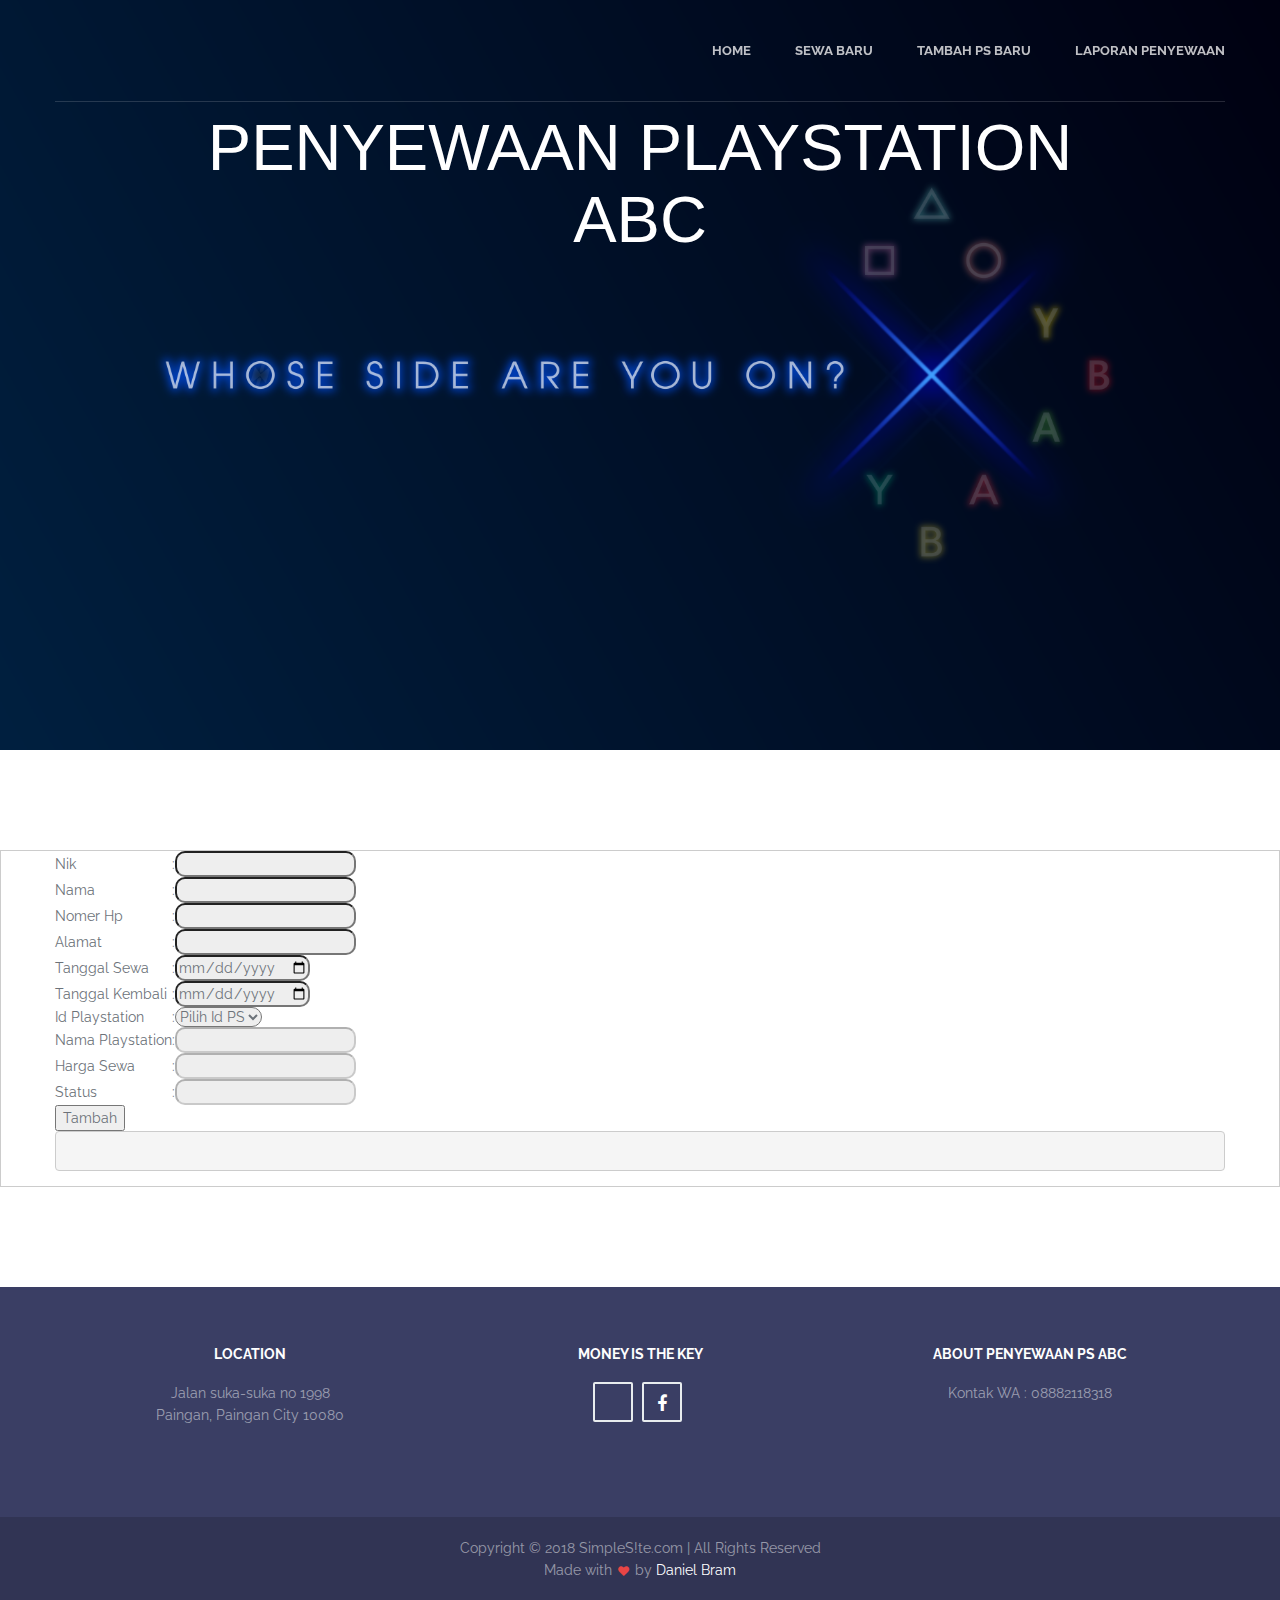
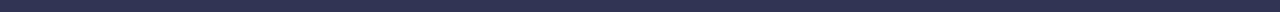
<file: SistemInformasiSewaPlayStation/web/halamanPenyewaan.html>
<!doctype html>
<!--[if lt IE 7]>      <html class="no-js lt-ie9 lt-ie8 lt-ie7" lang=""> <![endif]-->
<!--[if IE 7]>         <html class="no-js lt-ie9 lt-ie8" lang=""> <![endif]-->
<!--[if IE 8]>         <html class="no-js lt-ie9" lang=""> <![endif]-->
<!--[if gt IE 8]><!--> <html class="no-js" lang=""> <!--<![endif]-->
    <head>
        <meta charset="utf-8">
        <meta name="description" content="">
        <meta name="viewport" content="width=device-width, initial-scale=1">
        <title>Penyewaan Playstation ABC</title>
        <link rel="apple-touch-icon" sizes="180x180" href="apple-icon-180x180.png">
        <link rel="icon" type="image/png" sizes="192x192" href="android-icon-192x192.png">
        <link rel="icon" type="image/png" sizes="32x32" href="favicon-32x32.png">
        <link rel="icon" type="image/png" sizes="96x96" href="favicon-96x96.png">
        <link rel="icon" type="image/png" sizes="16x16" href="favicon-16x16.png">
        <link rel="stylesheet" href="css/bootstrap.min.css">
        <link rel="stylesheet" href="css/flexslider.css">
        <link rel="stylesheet" href="css/jquery.fancybox.css">
        <link rel="stylesheet" href="css/main.css">
        <link rel="stylesheet" href="css/responsive.css">
        <link rel="stylesheet" href="css/animate.min.css">
        <link rel="stylesheet" href="https://maxcdn.bootstrapcdn.com/font-awesome/4.4.0/css/font-awesome.min.css">
    </head>
    <body onload="myFunction1()">
        <section class="banner" role="banner">
            <header id="header">
                <div class="header-content clearfix">
                    <nav class="navigation" role="navigation">
                        <ul class="primary-nav">
                            <li><a href=index.html>Home</a></li>
                            <li><a href=halamanPenyewaan.html>Sewa Baru</a></li>
                            <li><a href="halamanTambahPs.html">Tambah PS Baru</a></li>
                            <li><a href=halamanLaporan.html>Laporan Penyewaan</a></li>  
                        </ul>
                    </nav>
                    <a href="#" class="nav-toggle">Menu<span></span></a>
                </div><!-- header content -->
            </header><!-- header -->
            <div class="container">
                <div class="col-md-10 col-md-offset-1">
                    <div class="banner-text text-center">
                        <h1>Penyewaan Playstation ABC</h1>
                        <!--   <p>Lorem ipsum dolor sit amet, consectetur adipiscing elit. Praesent commodo cursus magna vel scelerisque nisl consectetur et.</p>
   
                       </div><!-- banner text -->
                    </div>
                </div>
        </section><!-- banner -->

        <section id="form" class="form section">
            <form onsubmit="return make_json(this);" style="border:1px solid #ccc" method="POST">
                <div class="container">
                    <div class="row">
                        <div class="form-group">
                            <table>
                                <tr><td>Nik</td> <td>:</td> <td><input type="text" id="nik" value="" style="border-radius: 10px; background-color: #eee"></td></tr>
                                <tr><td>Nama</td> <td>:</td> <td><input type="text" id="nama" value="" style="border-radius: 10px; background-color: #eee"></td>
                                <tr><td>Nomer Hp</td> <td>:</td> <td><input type="text" id="nomorHp" value="" style="border-radius: 10px; background-color: #eee"></td></tr>
                                <tr><td>Alamat</td> <td>:</td> <td><input type="text" id="alamat" value="" style="border-radius: 10px; background-color: #eee"></td></tr>
                                <tr><td>Tanggal Sewa</td> <td>:</td> <td><input type="date" id="tglSewa" value="" style="border-radius: 10px; background-color: #eee"></td></tr>
                                <tr><td>Tanggal Kembali</td> <td>:</td><td><input type="date" id="tglKembali" value="" style="border-radius: 10px; background-color: #eee"></td></tr>
                                <tr><td>Id Playstation</td> <td>:</td><td><select id="idPlayStation" onclick="loadDoc()" style="border-radius: 10px; background-color: #eee"></select></td></tr>
                                <tr><td>Nama Playstation</td> <td>:</td> <td><input disabled="" type="text" id="namaPlayStation" value="" style="border-radius: 10px; background-color: #eee"></td></tr>
                                <tr><td>Harga Sewa</td> <td>:</td> <td><input disabled="" type="text" id="hargaSewaPlayStation" value="" style="border-radius: 10px; background-color: #eee"></td></tr>
                                <tr><td>Status</td> <td>:</td> <td><input disabled="" type="text" id="status" value="" style="border-radius: 10px; background-color: #eee"></td></tr>                               
                            </table>

                            <input type="submit" value="Tambah">
                            <pre id="berhasil">
                            </pre>
                        </div>
                    </div>
                </div>
            </form>
            <div id=""></div>
        </section>
        <script>
            function make_json(form) {
                var json = {
                    "nama": form.nama.value,
                    "nik": form.nik.value,
                    "alamat": form.alamat.value,
                    "nomorHp": form.nomorHp.value,
                    "tglSewa": form.tglSewa.value,
                    "tglKembali": form.tglKembali.value,
                    "idPlayStation": form.idPlayStation.value
                };
                var html = JSON.stringify(json, 0, 100);
                var Url = "http://202.94.83.190:8080/WebServiceSewaPS/webresources/penyewaan/addPenyewaan";
                var xhr = new XMLHttpRequest();
                xhr.open('POST', Url, false);
                xhr.setRequestHeader("Content-type", "application/json");
                xhr.send(html);


                var json1 = {
                    "idPlayStation": form.idPlayStation.value,
                    "namaPlayStation": form.namaPlayStation.value,
                    "hargaSewaPlayStation": form.hargaSewaPlayStation.value,
                    "status": "Dipinjam"
                };

                var html = JSON.stringify(json1, 0, 100);
                var url = "http://202.94.83.190:8080/WebServiceSewaPS/webresources/playStation/updateStatus";
                var xhr = new XMLHttpRequest();
                xhr.open('POST', url, false);
                xhr.setRequestHeader("Content-type", "application/json");
                xhr.send(html);

                document.getElementById("berhasil").innerHTML = "Berhasil Tambah Sewa";
                return false;

            }

            function myFunction1() {
                let dropdown = document.getElementById('idPlayStation');
                dropdown.length = 0;

                let defaultOption = document.createElement('option');
                defaultOption.text = 'Pilih Id PS';

                dropdown.add(defaultOption);
                dropdown.selectedIndex = 0;

                const url = 'http://202.94.83.190:8080/WebServiceSewaPS/webresources/playStation/searchStatus?status=Ready';

                const request = new XMLHttpRequest();
                request.open('GET', url, true);

                request.onload = function () {
                    if (request.status === 200) {
                        const data = JSON.parse(request.responseText);
                        let option;
                        for (let i = 0; i < data.length; i++) {
                            option = document.createElement('option');
                            option.text = data[i].idPlayStation;
                            option.value = data[i].idPlayStation;
                            dropdown.add(option);
                        }
                    } else {
                        // Reached the server, but it returned an error
                    }
                };

                request.onerror = function () {
                    console.error('An error occurred fetching the JSON from ' + url);
                };

                request.send();

            }

            function loadDoc() {
                var url = "http://202.94.83.190:8080/WebServiceSewaPS/webresources/playStation/searchIdPs?idPlayStation=" + idPlayStation.value;

                var xmlhttp = new XMLHttpRequest();
                xmlhttp.onreadystatechange = function () {
                    if (this.readyState === 4 && this.status === 200) {
                        var myObj = JSON.parse(this.responseText);
                        document.getElementById("namaPlayStation").value = myObj[0].namaPlayStation;
                        document.getElementById("hargaSewaPlayStation").value = myObj[0].hargaSewaPlayStation;
                        document.getElementById("status").value = myObj[0].status;
                    } 
                };
                xmlhttp.open("GET", url, true);
                xmlhttp.send();

            }


        </script>


        <footer class="footer">
            <div class="footer-top">
                <div class="container">
                    <div class="row">
                        <div class="footer-col col-md-4">
                            <h5>Location</h5>
                            <p>Jalan suka-suka no 1998<br>Paingan, Paingan City 10080</p>
                        </div>
                        <div class="footer-col col-md-4">
                            <h5>Money is the Key</h5>
                            <ul class="footer-share">

                                <li><a href="https://www.facebook.com/llDrAgOnZagll?ref=br_rs"><i class="fa fa-facebookr"></i></a></li>
                                <li><a href="https://www.facebook.com/muliana.ketut.3?lst=100000344193655%3A100009169137051%3A1542260582"><i class="fa fa-facebook"></i></a></li>

                            </ul>
                        </div>
                        <div class="footer-col col-md-4">
                            <h5>About Penyewaan PS ABC</h5>
                            <p>Kontak WA : 08882118318</p>
                        </div>
                    </div>
                </div>
            </div><!-- footer top -->
            <div class="footer-bottom">
                <div class="container">
                    <div class="col-md-12">
                        <p>Copyright © 2018 SimpleS!te.com | All Rights Reserved<br>Made with <i class="fa fa-heart pulse"></i> by <a href="https://www.instagram.com/bramchandra14/">Daniel Bram</a></p>
                    </div>
                </div>
            </div>
        </footer><!-- footer -->

        <script src="https://ajax.googleapis.com/ajax/libs/jquery/1.11.3/jquery.min.js"></script>
        <script>window.jQuery || document.write('<script src="js/jquery.min.js"><\/script>')</script>
        <script src="js/bootstrap.min.js"></script>
        <script src="js/jquery.flexslider-min.js"></script>
        <script src="js/jquery.fancybox.pack.js"></script>
        <script src="js/jquery.waypoints.min.js"></script>
        <script src="js/retina.min.js"></script>
        <script src="js/modernizr.js"></script>
        <script src="js/main.js"></script>

        <!-- Google Analytics: change UA-XXXXX-X to be your site's ID. -->
        <script>
            (function (i, s, o, g, r, a, m) {
                i['GoogleAnalyticsObject'] = r;
                i[r] = i[r] || function () {
                    (i[r].q = i[r].q || []).push(arguments)
                }, i[r].l = 1 * new Date();
                a = s.createElement(o),
                        m = s.getElementsByTagName(o)[0];
                a.async = 1;
                a.src = g;
                m.parentNode.insertBefore(a, m)
            })(window, document, 'script', '//www.google-analytics.com/analytics.js', 'ga');

            ga('create', 'UA-XXXX-X');
            ga('send', 'pageview');
        </script>
    </body>
</html>
</file>
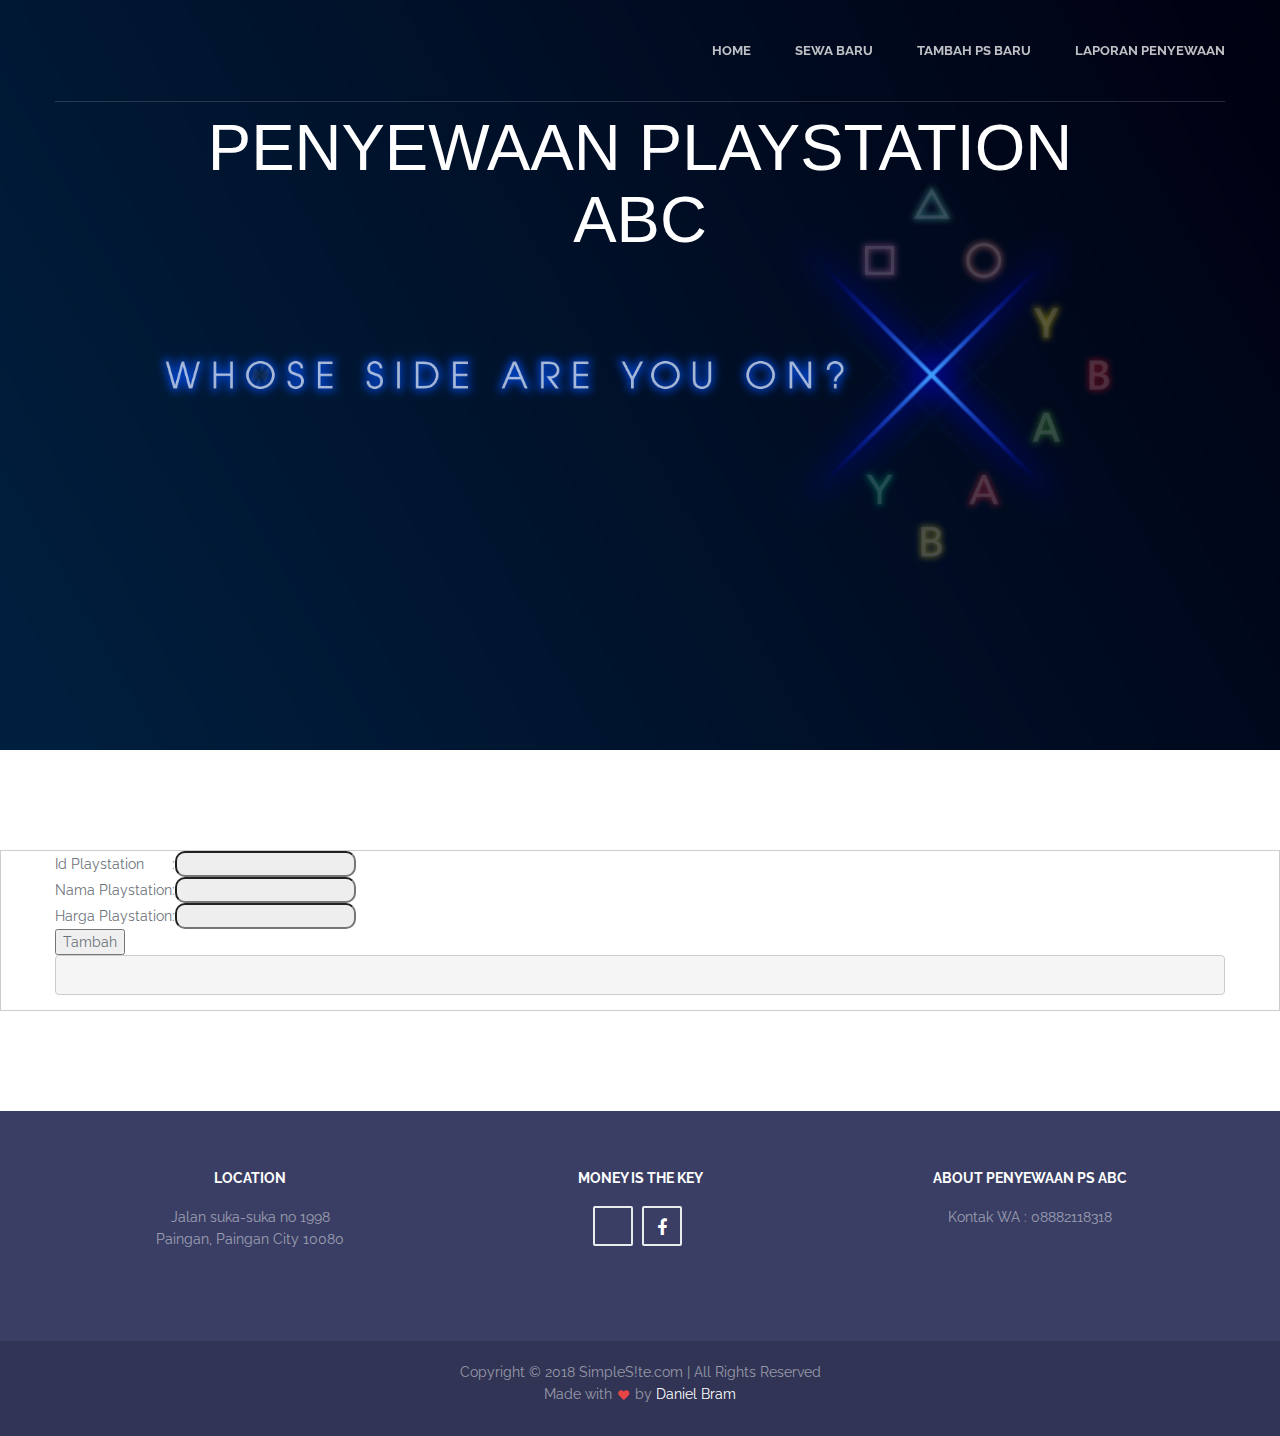
<file: SistemInformasiSewaPlayStation/web/halamanTambahPs.html>
<!doctype html>
<!--[if lt IE 7]>      <html class="no-js lt-ie9 lt-ie8 lt-ie7" lang=""> <![endif]-->
<!--[if IE 7]>         <html class="no-js lt-ie9 lt-ie8" lang=""> <![endif]-->
<!--[if IE 8]>         <html class="no-js lt-ie9" lang=""> <![endif]-->
<!--[if gt IE 8]><!--> <html class="no-js" lang=""> <!--<![endif]-->
    <head>
        <meta charset="utf-8">
        <meta name="description" content="">
        <meta name="viewport" content="width=device-width, initial-scale=1">
        <title>Penyewaan Playstation ABC</title>
        <link rel="apple-touch-icon" sizes="180x180" href="apple-icon-180x180.png">
        <link rel="icon" type="image/png" sizes="192x192" href="android-icon-192x192.png">
        <link rel="icon" type="image/png" sizes="32x32" href="favicon-32x32.png">
        <link rel="icon" type="image/png" sizes="96x96" href="favicon-96x96.png">
        <link rel="icon" type="image/png" sizes="16x16" href="favicon-16x16.png">
        <link rel="stylesheet" href="css/bootstrap.min.css">
        <link rel="stylesheet" href="css/flexslider.css">
        <link rel="stylesheet" href="css/jquery.fancybox.css">
        <link rel="stylesheet" href="css/main.css">
        <link rel="stylesheet" href="css/responsive.css">
        <link rel="stylesheet" href="css/animate.min.css">
        <link rel="stylesheet" href="https://maxcdn.bootstrapcdn.com/font-awesome/4.4.0/css/font-awesome.min.css">
    </head>
    <body>
        <section class="banner" role="banner">
            <header id="header">
                <div class="header-content clearfix">
                    <nav class="navigation" role="navigation">
                        <ul class="primary-nav">
                            <li><a href=index.html>Home</a></li>
                            <li><a href=halamanPenyewaan.html>Sewa Baru</a></li>
                            <li><a href="halamanTambahPs.html">Tambah PS Baru</a></li>
                            <li><a href=halamanLaporan.html>Laporan Penyewaan</a></li> 
                        </ul>
                    </nav>
                    <a href="#" class="nav-toggle">Menu<span></span></a>
                </div><!-- header content -->
            </header><!-- header -->
            <div class="container">
                <div class="col-md-10 col-md-offset-1">
                    <div class="banner-text text-center">
                        <h1>Penyewaan Playstation ABC</h1>
                        <!--   <p>Lorem ipsum dolor sit amet, consectetur adipiscing elit. Praesent commodo cursus magna vel scelerisque nisl consectetur et.</p>
   
                       </div><!-- banner text -->
                    </div>
                </div>
        </section><!-- banner -->

        <section id="form" class="form section">
            <form onsubmit="return make_json(this);" style="border:1px solid #ccc" method="POST">
                <div class="container">
                    <div class="row">
                        <div class="form-group">
                            <table>
                                <tr><td>Id Playstation</td> <td>:</td><td><input type="text" id="idPlayStation" value="" style="border-radius: 10px; background-color: #eee"></td></tr>
                                <tr><td>Nama Playstation</td> <td>:</td><td><input type="text" id="namaPlayStation" value="" style="border-radius: 10px; background-color: #eee"></td></tr>
                                <tr><td>Harga Playstation</td> <td>:</td><td><input type="text" id="hargaSewaPlayStation" value="" style="border-radius: 10px; background-color: #eee"></td></tr>
                            </table>

                            <input type="submit" value="Tambah">

                            <pre id="berhasil">
                            </pre>

                        </div> 
                    </div>
                </div>
            </form>
        </section>
        <script>
            function make_json(form) {
                var json = {
                    "idPlayStation": form.idPlayStation.value,
                    "namaPlayStation": form.namaPlayStation.value,
                    "hargaSewaPlayStation": form.hargaSewaPlayStation.value,
                    "status": "Ready"

                };
                var html = JSON.stringify(json, 0, 100);
                var Url = "http://202.94.83.190:8080/WebServiceSewaPS/webresources/playStation/addPlaystation";
                var xhr = new XMLHttpRequest();
                xhr.open('POST', Url, false);
                xhr.setRequestHeader("Content-type", "application/json");
                xhr.send(html);

                document.getElementById("berhasil").innerHTML = "Berhasil Tambah Playstation";
                return false;

            }

        </script>


        <footer class="footer">
            <div class="footer-top">
                <div class="container">
                    <div class="row">
                        <div class="footer-col col-md-4">
                            <h5>Location</h5>
                            <p>Jalan suka-suka no 1998<br>Paingan, Paingan City 10080</p>
                        </div>
                        <div class="footer-col col-md-4">
                            <h5>Money is the Key</h5>
                            <ul class="footer-share">

                                <li><a href="https://www.facebook.com/llDrAgOnZagll?ref=br_rs"><i class="fa fa-facebookr"></i></a></li>
                                <li><a href="https://www.facebook.com/muliana.ketut.3?lst=100000344193655%3A100009169137051%3A1542260582"><i class="fa fa-facebook"></i></a></li>

                            </ul>
                        </div>
                        <div class="footer-col col-md-4">
                            <h5>About Penyewaan PS ABC</h5>
                            <p>Kontak WA : 08882118318</p>
                        </div>
                    </div>
                </div>
            </div><!-- footer top -->
            <div class="footer-bottom">
                <div class="container">
                    <div class="col-md-12">
                        <p>Copyright © 2018 SimpleS!te.com | All Rights Reserved<br>Made with <i class="fa fa-heart pulse"></i> by <a href="https://www.instagram.com/bramchandra14/">Daniel Bram</a></p>
                    </div>
                </div>
            </div>
        </footer><!-- footer -->

        <script src="https://ajax.googleapis.com/ajax/libs/jquery/1.11.3/jquery.min.js"></script>
        <script>window.jQuery || document.write('<script src="js/jquery.min.js"><\/script>')</script>
        <script src="js/bootstrap.min.js"></script>
        <script src="js/jquery.flexslider-min.js"></script>
        <script src="js/jquery.fancybox.pack.js"></script>
        <script src="js/jquery.waypoints.min.js"></script>
        <script src="js/retina.min.js"></script>
        <script src="js/modernizr.js"></script>
        <script src="js/main.js"></script>

        <!-- Google Analytics: change UA-XXXXX-X to be your site's ID. -->
        <script>
            (function (i, s, o, g, r, a, m) {
                i['GoogleAnalyticsObject'] = r;
                i[r] = i[r] || function () {
                    (i[r].q = i[r].q || []).push(arguments)
                }, i[r].l = 1 * new Date();
                a = s.createElement(o),
                        m = s.getElementsByTagName(o)[0];
                a.async = 1;
                a.src = g;
                m.parentNode.insertBefore(a, m)
            })(window, document, 'script', '//www.google-analytics.com/analytics.js', 'ga');

            ga('create', 'UA-XXXX-X');
            ga('send', 'pageview');
        </script>
    </body>
</html>
</file>
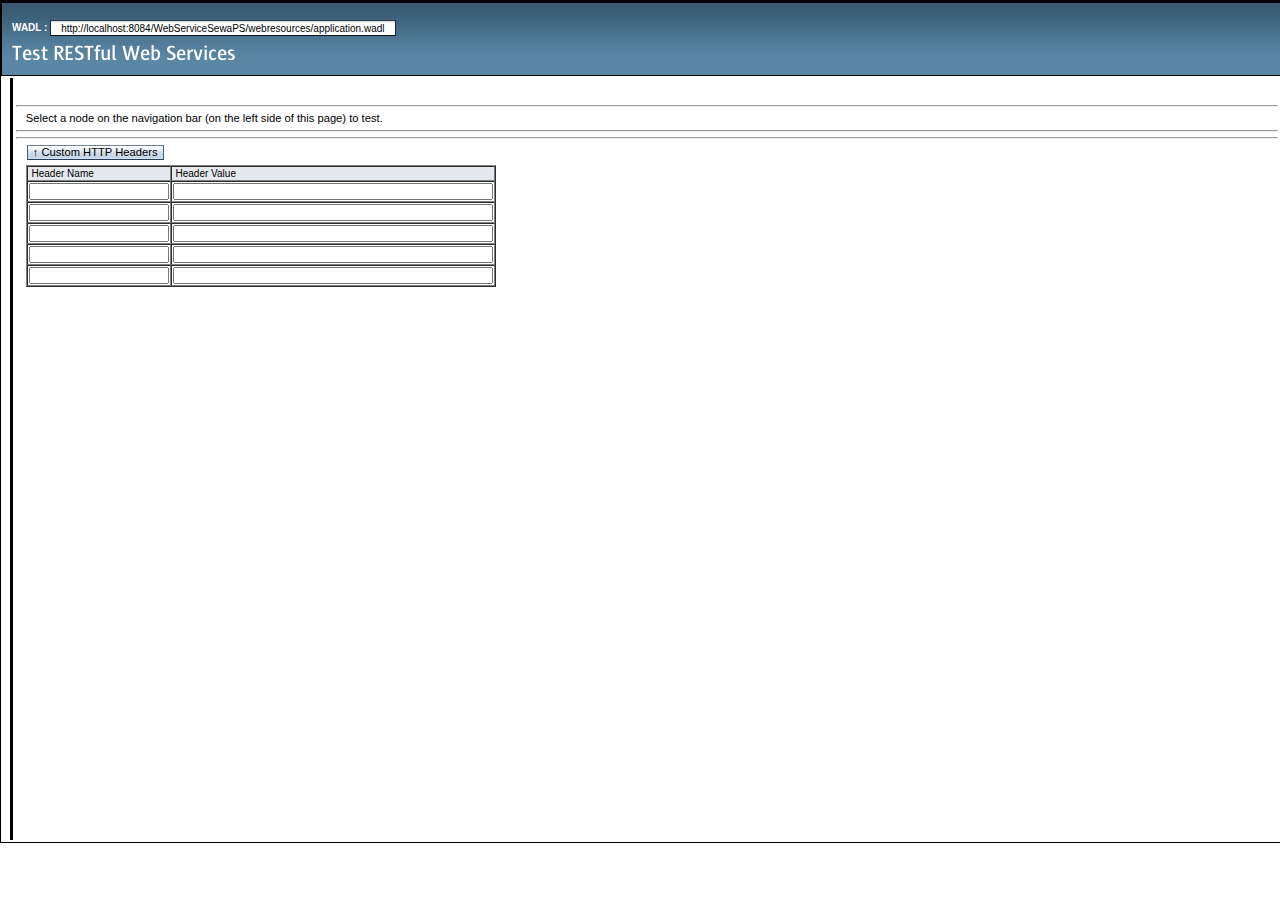
<file: TestWebSewaPS/web/test-resbeans.html>
<?xml version="1.0" encoding="UTF-8"?>
<!DOCTYPE html PUBLIC "-//W3C//DTD XHTML 1.0 Transitional//EN"
"http://www.w3.org/TR/xhtml1/DTD/xhtml1-transitional.dtd">

<html xmlns="http://www.w3.org/1999/xhtml">
    <head>
        <title>Test RESTful Web Services</title>
        <meta http-equiv="Content-Type" content="text/html; charset=UTF-8" />
        <link rel="stylesheet" href="test-resbeans.css" type="text/css"/>
        <link rel="stylesheet" href="css_master-all.css" type="text/css"/>
        <script type="text/javascript">
            //___ BASE_URL ___ will get replaced by the base url of application
            //whose resource beans needs to be tested For eg:- http://localhost:8080/SimpleServlet/
            var baseURL = "http://localhost:8084/WebServiceSewaPS/||/webresources";
        </script>
        <script type="text/javascript" src="test-resbeans.js"></script>
    </head>
    <body>
        <div class="outerBorder">
            <div class="header">
                <div id="subheader" class="subheader"></div> <!-- sub-header -->
                <div class="banner"><img src="./images/pname.png" alt="Test RESTful Web Services banner"/></div>
            </div> <!-- header -->
            <div id="main" class="main hide">
                <table style="width:100%;">
                    <tr>
                        <td id="leftSidebar" style="vertical-align:top;"></td>
                        <td class="seperator" style="vertical-align:top;"></td>
                        <td id="content" class="content" style="vertical-align:top;">
                            <div id="navigation" class="details"></div><hr/>
                            <div id="request">Select a node on the navigation bar (on the left side of this page) to test.</div><hr/>
                            <div id="testaction" class="ConMgn_sun4"></div>
                            <div id="testinput" class="ConMgn_sun4"></div>
                            <hr/>
                            <div id="req_headers" class="ConMgn_sun4">
                                <input id = "headers_btn" class="Btn1_sun4 Btn1Hov_sun4" type="button" name="" value="&uarr; Custom HTTP Headers" 
                                       onclick="toggleHeadersBlock('headers_block', 'headers_btn', 'Custom Request Headers');"/>
                                <div id = "headers_block" style="padding-top: 5px;">
                                    <table id="headers_tbl" cellspacing="0" border="1">
                                      <thead>
                                        <tr>
                                          <th style="font-size:10px;text-align: left; background-color: #E5E9ED;">&nbsp;Header Name</th>
                                          <th style="font-size:10px; text-align: left; background-color: #E5E9ED;">&nbsp;Header Value</th>
                                        </tr>
                                      </thead>
                                      <tbody>
                                        <tr>
                                            <td><input style="font-size:10px;" id="req_hdr_1" type="text" size="20"></input></td>
                                            <td><input style="font-size:10px;" id="req_hdr_val_1" type="text" size="50"></input></td>
                                        </tr>
                                        <tr>
                                            <td><input style="font-size:10px;" id="req_hdr_2" type="text" size="20" value=""></input></td>
                                            <td><input style="font-size:10px;" id="req_hdr_val_2" type="text" size="50" value=""></input></td>
                                        </tr>
                                        <tr>
                                            <td><input style="font-size:10px;" id="req_hdr_3" type="text" size="20" value=""></input></td>
                                            <td><input style="font-size:10px;" id="req_hdr_val_3" type="text" size="50" value=""></input></td>
                                        </tr>
                                        <tr>
                                            <td><input style="font-size:10px;" id="req_hdr_4" type="text" size="20" value=""></input></td>
                                            <td><input style="font-size:10px;" id="req_hdr_val_4" type="text" size="50" value=""></input></td>
                                        </tr>
                                        <tr>
                                            <td><input style="font-size:10px;" id="req_hdr_5" type="text" size="20" value=""></input></td>
                                            <td><input style="font-size:10px;" id="req_hdr_val_5" type="text" size="50" value=""></input></td>
                                        </tr>
                                      </tbody>
                                    </table>
                                </div>
                            </div>
                            <div class="ConMgn_sun4">
                                <table class="details">
                                    <tr><td><div id="result"></div></td></tr><tr><td style="height:10px;">&nbsp;</td></tr>
                                    <tr><td><div id="resultheaders" class="ml20"></div></td></tr><tr><td style="height:10px;">&nbsp;</td></tr>
                                </table>
                            </div>
                        </td>
                    </tr>
                </table>
            </div> <!-- main -->
        </div> <!-- outerborder -->
	<!--<script type="text/javascript">
            var rjsConfig = {
                    isDebug: true
            };
	</script>-->
        <script type="text/javascript">
            var ts = new TestSupport();
            ts.init();
            
            // global request headers section toggle function (hiding and opening headers table)
            function toggleHeadersBlock(id, buttonId, buttonText) {
              var o = toggleHeadersBlock.cache;
              var obj = document.getElementById(id);
              var tbdy = obj.getElementsByTagName('table')[0];
              if (obj) {
                if (!o) {
                  o = toggleHeadersBlock.cache = {
                    tbdy: tbdy
                  };
                }
                if (tbdy) {
                  ts.storeRequestHeaders();
                  obj.removeChild(o.tbdy);
                  document.getElementById(buttonId).value = '\u2193 '+buttonText;
                } else {
                  obj.appendChild(o.tbdy);
                  document.getElementById(buttonId).value = '\u2191 '+buttonText;
                }
              }
            }
            
            ts.restoreRequestHeaders();
            toggleHeadersBlock('headers_block', 'headers_btn', 'Custom Request Headers');
            document.getElementById("req_headers").style.visibility="hidden";
            
        </script>
    </body>
</html>
</file>
<file: SistemInformasiSewaPlayStation/web/css/main.css>
@import url(http://fonts.googleapis.com/css?family=Raleway:300,400,500,600,700);
@import url(http://fonts.googleapis.com/css?family=Cardo:400,400italic,700);
/* ==========================================================================
Spanning Form
========================================================================== */
.modal {
    display: none; /* Hidden by default */
    position: fixed; /* Stay in place */
    z-index: 1; /* Sit on top */
    left: 0;
    top: 0;
    width: 100%; /* Full width */
    height: 100%; /* Full height */
    overflow: auto; /* Enable scroll if needed */
    background-color: rgb(0,0,0); /* Fallback color */
    background-color: rgba(0,0,0,0.4); /* Black w/ opacity */
    padding-top: 60px;
}

/* Modal Content/Box */
.modal-content {
    background-color: #fefefe;
    margin: 5px auto; /* 15% from the top and centered */
    border: 1px solid #888;
    width: 80%; /* Could be more or less, depending on screen size */
}

/* The Close Button */
.close {
    /* Position it in the top right corner outside of the modal */
    position: absolute;
    right: 25px;
    top: 0;
    color: #000;
    font-size: 35px;
    font-weight: bold;
}

/* Close button on hover */
.close:hover,
.close:focus {
    color: red;
    cursor: pointer;
}

/* Add Zoom Animation */
.animate {
    -webkit-animation: animatezoom 0.6s;
    animation: animatezoom 0.6s
}

@-webkit-keyframes animatezoom {
    from {-webkit-transform: scale(0)}
    to {-webkit-transform: scale(1)}
}

@keyframes animatezoom {
    from {transform: scale(0)}
    to {transform: scale(1)}
}

/* ==========================================================================
Typography
========================================================================== */
p {
  font-size: 14px;
  line-height: 22.4px;
  color: #6c7279; }

h1 {
  font-size: 65px;
  color: #2d3033; }

h2 {
  font-size: 40px;
  color: #2d3033; }

h3 {
  font-size: 28px;
  color: #2d3033;
  font-weight: 300; }

h4 {
  font-size: 22px;
  color: #2d3033;
  font-weight: 400; }

h5 {
  font-size: 14px;
  color: #2d3033;
  text-transform: uppercase;
  font-weight: 700; }

.btn {
  background-color: #e84545;
  color: #fff;
  font-size: 13px;
  font-weight: 600;
  border: 0;
  -moz-border-radius: 2px;
  -webkit-border-radius: 2px;
  border-radius: 2px;
  display: inline-block;
  text-transform: uppercase; }
  .btn:hover, .btn:focus {
    background-color: #e52e2e;
    color: #fff; }
  .btn-large {
    padding: 15px 40px; }

/* ==========================================================================
	General Styles
========================================================================== */
a {
  color: #e84545; }

a:hover, a:focus {
  text-decoration: none;
  -moz-transition: background-color, color, 0.3s;
  -o-transition: background-color, color, 0.3s;
  -webkit-transition: background-color, color, 0.3s;
  transition: background-color, color, 0.3s; }

body {
  font-family: "Raleway", sans-serif;
  font-weight: 400;
  color: #6c7279; }

ul, ol {
  margin: 0;
  padding: 0; }

ul li {
  list-style: none; }

.section {
  padding: 100px 0; }

.no-padding {
  padding: 0; }

.no-gutter [class*=col-] {
  padding-right: 0;
  padding-left: 0; }

/* ==========================================================================
	$Header
========================================================================== */
#header {
  position: fixed;
  width: 100%;
  z-index: 999; }
  #header .header-content {
    border-bottom: 1px solid rgba(255, 255, 255, 0.15);
    margin: 0 auto;
    max-width: 1170px;
    padding: 40px 0;
    width: 100%;
    -moz-transition: padding 0.3s;
    -o-transition: padding 0.3s;
    -webkit-transition: padding 0.3s;
    transition: padding 0.3s; }
  #header .logo {
    float: left; }

#header.fixed {
  background-color: #292c47; }
  #header.fixed .header-content {
    border-bottom: 0;
    padding: 25px 0; }
  #header.fixed .nav-toggle {
    top: 18px; }

.navigation.open {
  opacity: 0.9;
  visibility: visible;
  -moz-transition: opacity 0.5s;
  -o-transition: opacity 0.5s;
  -webkit-transition: opacity 0.5s;
  transition: opacity 0.5s; }

.navigation {
  float: right; }
  .navigation li {
    display: inline-block; }
  .navigation a {
    color: rgba(255, 255, 255, 0.75);
    font-size: 13px;
    font-weight: 700;
    margin-left: 40px;
    text-transform: uppercase; }
    .navigation a:hover, .navigation a.active {
      color: #fff; }

.nav-toggle {
  display: none;
  height: 44px;
  overflow: hidden;
  position: fixed;
  right: 5%;
  text-indent: 100%;
  top: 32px;
  white-space: nowrap;
  width: 44px;
  z-index: 99999;
  -moz-transition: all 0.3s;
  -o-transition: all 0.3s;
  -webkit-transition: all 0.3s;
  transition: all 0.3s; }
  .nav-toggle:before, .nav-toggle:after {
    border-radius: 50%;
    content: "";
    height: 100%;
    left: 0;
    position: absolute;
    top: 0;
    width: 100%;
    -moz-transform: translateZ(0);
    -ms-transform: translateZ(0);
    -webkit-transform: translateZ(0);
    transform: translateZ(0);
    -moz-backface-visibility: hidden;
    -webkit-backface-visibility: hidden;
    backface-visibility: hidden;
    -moz-transition-property: -moz-transform;
    -o-transition-property: -o-transform;
    -webkit-transition-property: -webkit-transform;
    transition-property: transform; }
  .nav-toggle:before {
    background-color: #e84545;
    -moz-transform: scale(1);
    -ms-transform: scale(1);
    -webkit-transform: scale(1);
    transform: scale(1);
    -moz-transition-duration: 0.3s;
    -o-transition-duration: 0.3s;
    -webkit-transition-duration: 0.3s;
    transition-duration: 0.3s; }
  .nav-toggle:after {
    background-color: #e84545;
    -moz-transform: scale(0);
    -ms-transform: scale(0);
    -webkit-transform: scale(0);
    transform: scale(0);
    -moz-transition-duration: 0s;
    -o-transition-duration: 0s;
    -webkit-transition-duration: 0s;
    transition-duration: 0s; }
  .nav-toggle span {
    background-color: #fff;
    bottom: auto;
    display: inline-block;
    height: 3px;
    left: 50%;
    position: absolute;
    right: auto;
    top: 50%;
    width: 18px;
    z-index: 10;
    -moz-transform: translateX(-50%) translateY(-50%);
    -ms-transform: translateX(-50%) translateY(-50%);
    -webkit-transform: translateX(-50%) translateY(-50%);
    transform: translateX(-50%) translateY(-50%); }
    .nav-toggle span:before, .nav-toggle span:after {
      background-color: #fff;
      content: "";
      height: 100%;
      position: absolute;
      right: 0;
      top: 0;
      width: 100%;
      -moz-transform: translateZ(0);
      -ms-transform: translateZ(0);
      -webkit-transform: translateZ(0);
      transform: translateZ(0);
      -moz-backface-visibility: hidden;
      -webkit-backface-visibility: hidden;
      backface-visibility: hidden;
      -moz-transition: -moz-transform 0.3s;
      -o-transition: -o-transform 0.3s;
      -webkit-transition: -webkit-transform 0.3s;
      transition: transform 0.3s; }
    .nav-toggle span:before {
      -moz-transform: translateY(-6px) rotate(0deg);
      -ms-transform: translateY(-6px) rotate(0deg);
      -webkit-transform: translateY(-6px) rotate(0deg);
      transform: translateY(-6px) rotate(0deg); }
    .nav-toggle span:after {
      -moz-transform: translateY(6px) rotate(0deg);
      -ms-transform: translateY(6px) rotate(0deg);
      -webkit-transform: translateY(6px) rotate(0deg);
      transform: translateY(6px) rotate(0deg); }
  .nav-toggle.close-nav:before {
    -moz-transform: scale(0);
    -ms-transform: scale(0);
    -webkit-transform: scale(0);
    transform: scale(0); }
  .nav-toggle.close-nav:after {
    -moz-transform: scale(1);
    -ms-transform: scale(1);
    -webkit-transform: scale(1);
    transform: scale(1); }
  .nav-toggle.close-nav span {
    background-color: rgba(255, 255, 255, 0); }
    .nav-toggle.close-nav span:before, .nav-toggle.close-nav span:after {
      background-color: #fff; }
    .nav-toggle.close-nav span:before {
      -moz-transform: translateY(0) rotate(45deg);
      -ms-transform: translateY(0) rotate(45deg);
      -webkit-transform: translateY(0) rotate(45deg);
      transform: translateY(0) rotate(45deg); }
    .nav-toggle.close-nav span:after {
      -moz-transform: translateY(0) rotate(-45deg);
      -ms-transform: translateY(0) rotate(-45deg);
      -webkit-transform: translateY(0) rotate(-45deg);
      transform: translateY(0) rotate(-45deg); }

/* ==========================================================================
	$Banner
========================================================================== */
.banner {
  background-image: url(../images/WallpaperIndex.png);
  background-position: center top;
  background-repeat: no-repeat;
  -moz-background-size: cover;
  -o-background-size: cover;
  -webkit-background-size: cover;
  background-size: cover;
  min-height: 750px; }

.banner-text {
  padding-top: 10%; }
  .banner-text h1 {
    color: #fff;
    font-family: "Open Sans", sans-serif;
    font-weight: 200;
    text-transform: uppercase; }
  .banner-text p {
    color: #fff;
    font-size: 22px;
    font-weight: 300;
    line-height: 1.5;
    margin-bottom: 80px; }

/* ==========================================================================
	$Features
========================================================================== */
.feature {
  margin-bottom: 50px; }
  .feature-content {
    padding: 0 15px;
    margin-top: 30px; }
  .feature .icon {
    color: #e84545;
    font-size: 60px; }

/* ==========================================================================
	$Works
========================================================================== */
.work {
  -moz-box-shadow: 0 0 0 1px #fff;
  -webkit-box-shadow: 0 0 0 1px #fff;
  box-shadow: 0 0 0 1px #fff;
  min-height: 350px;
  overflow: hidden;
  position: relative;
  visibility: hidden; }
  .work .overlay {
    background: rgba(232, 69, 69, 0.9);
    height: 100%;
    left: 0;
    opacity: 0;
    position: absolute;
    top: 0;
    width: 100%;
    -moz-transition: opacity, 0.3s;
    -o-transition: opacity, 0.3s;
    -webkit-transition: opacity, 0.3s;
    transition: opacity, 0.3s; }
  .work .overlay-caption {
    position: absolute;
    text-align: center;
    top: 50%;
    width: 100%;
    -moz-transform: translateY(-50%);
    -ms-transform: translateY(-50%);
    -webkit-transform: translateY(-50%);
    transform: translateY(-50%); }
  .work h5, .work p, .work img {
    -moz-transition: all, 0.5s;
    -o-transition: all, 0.5s;
    -webkit-transition: all, 0.5s;
    transition: all, 0.5s; }
  .work h5, .work p {
    color: #fff;
    margin: 0;
    opacity: 0; }
  .work h5 {
    margin-bottom: 5px;
    -moz-transform: translate3d(0, -200%, 0);
    -ms-transform: translate3d(0, -200%, 0);
    -webkit-transform: translate3d(0, -200%, 0);
    transform: translate3d(0, -200%, 0); }
  .work p {
    -moz-transform: translate3d(0, 200%, 0);
    -ms-transform: translate3d(0, 200%, 0);
    -webkit-transform: translate3d(0, 200%, 0);
    transform: translate3d(0, 200%, 0); }

.work-box:hover img {
  -moz-transform: scale(1.2);
  -ms-transform: scale(1.2);
  -webkit-transform: scale(1.2);
  transform: scale(1.2); }
.work-box:hover .overlay {
  opacity: 1; }
  .work-box:hover .overlay h5, .work-box:hover .overlay p {
    opacity: 1;
    -moz-transform: translate3d(0, 0, 0);
    -ms-transform: translate3d(0, 0, 0);
    -webkit-transform: translate3d(0, 0, 0);
    transform: translate3d(0, 0, 0); }

/* ==========================================================================
	$Teams
========================================================================== */
.person {
  max-width: 270px; }
  .person-content {
    margin-top: 20px; }
  .person h4 {
    font-weight: 400; }
  .person h5 {
    color: #e84545;
    font-size: 13px;
    font-weight: 400;
    margin-bottom: 20px; }

.social-icons, .footer .footer-share {
  margin-top: 30px; }
  .social-icons li, .footer .footer-share li {
    float: left; }
  .social-icons a, .footer .footer-share a {
    border: 1px solid #e8ecee;
    -moz-border-radius: 2px;
    -webkit-border-radius: 2px;
    border-radius: 2px;
    color: #c6cacc;
    display: block;
    font-size: 18px;
    height: 40px;
    line-height: 40px;
    margin-right: 5px;
    text-align: center;
    width: 40px; }
    .social-icons a:hover, .footer .footer-share a:hover {
      background-color: #e84545;
      border-color: #e84545;
      color: #fff; }

/* ==========================================================================
	$Testimonials
========================================================================== */
.testimonials {
  background-color: #53354a;
  position: relative; }
  .testimonials blockquote {
    border: 0;
    margin: 0;
    padding: 100px 15% 0; }
  .testimonials p {
    color: #fff;
    font: italic 36px "Cardo", Georgia, "Times New Roman", serif; }
  .testimonials cite {
    color: #fff;
    display: block;
    font-size: 13px;
    font-style: normal;
    font-weight: 600;
    margin-top: 30px;
    text-transform: uppercase; }

/* ==========================================================================
	$Download
========================================================================== */
.download h3 {
  margin-top: 0; }
.download p {
  color: #2d3033;
  font-weight: 600;
  text-transform: uppercase; }
.download .btn {
  margin-top: 30px; }

/* ==========================================================================
	$Footer
========================================================================== */
.footer {
  text-align: center; }
  .footer-top {
    background-color: #3a3e64;
    padding-top: 50px; }
  .footer-bottom {
    background-color: #313454;
    padding: 20px 0; }
  .footer .footer-col {
    margin-bottom: 80px; }
  .footer h5 {
    color: #fff; }
  .footer h5 {
    margin-bottom: 20px; }
  .footer p {
    color: rgba(255, 255, 255, 0.5); }
  .footer a {
    color: #fff; }
    .footer a:hover {
      color: #e84545; }
  .footer .footer-share {
    margin-top: 0; }
    .footer .footer-share li {
      display: inline-block;
      float: none; }
    .footer .footer-share a {
      border-width: 2px;
      color: #fff; }
  .footer .fa-heart {
    color: #e84545;
    font-size: 11px;
    margin: 0 2px; }

/* ==========================================================================
	$Utilities
========================================================================== */
.work:nth-child(1) {
  -moz-animation-delay: 0.1s;
  -webkit-animation-delay: 0.1s;
  animation-delay: 0.1s; }
.work:nth-child(2) {
  -moz-animation-delay: 0.2s;
  -webkit-animation-delay: 0.2s;
  animation-delay: 0.2s; }
.work:nth-child(3) {
  -moz-animation-delay: 0.3s;
  -webkit-animation-delay: 0.3s;
  animation-delay: 0.3s; }
.work:nth-child(4) {
  -moz-animation-delay: 0.4s;
  -webkit-animation-delay: 0.4s;
  animation-delay: 0.4s; }
.work:nth-child(5) {
  -moz-animation-delay: 0.8s;
  -webkit-animation-delay: 0.8s;
  animation-delay: 0.8s; }
.work:nth-child(6) {
  -moz-animation-delay: 0.7s;
  -webkit-animation-delay: 0.7s;
  animation-delay: 0.7s; }
.work:nth-child(7) {
  -moz-animation-delay: 0.6s;
  -webkit-animation-delay: 0.6s;
  animation-delay: 0.6s; }
.work:nth-child(8) {
  -moz-animation-delay: 0.5s;
  -webkit-animation-delay: 0.5s;
  animation-delay: 0.5s; }

.animated {
  visibility: visible; }

/* ==========================================================================
	Font Icon (http://www.elegantthemes.com/blog/freebie-of-the-week/free-line-style-icons)
========================================================================== */
@font-face {
  font-family: "elegant-theme-line";
  src: url('../fonts/elegant-theme-line.ttf?1439850014') format('truetype'), url('../fonts/elegant-theme-line.eot?1439850014') format('embedded-opentype'), url('../fonts/elegant-theme-line.svg?1439850014') format('svg'), url('../fonts/elegant-theme-line.woff?1439850014') format('woff'); }
.icon {
  font-family: 'elegant-theme-line';
  speak: none;
  font-style: normal;
  font-weight: normal;
  font-variant: normal;
  text-transform: none;
  line-height: 1;
  /* Better Font Rendering =========== */
  -webkit-font-smoothing: antialiased;
  -moz-osx-font-smoothing: grayscale; }

.icon-mobile:before {
  content: "\e000"; }

.icon-laptop:before {
  content: "\e001"; }

.icon-desktop:before {
  content: "\e002"; }

.icon-tablet:before {
  content: "\e003"; }

.icon-phone:before {
  content: "\e004"; }

.icon-document:before {
  content: "\e005"; }

.icon-documents:before {
  content: "\e006"; }

.icon-search:before {
  content: "\e007"; }

.icon-clipboard:before {
  content: "\e008"; }

.icon-newspaper:before {
  content: "\e009"; }

.icon-notebook:before {
  content: "\e00a"; }

.icon-book-open:before {
  content: "\e00b"; }

.icon-browser:before {
  content: "\e00c"; }

.icon-calendar:before {
  content: "\e00d"; }

.icon-presentation:before {
  content: "\e00e"; }

.icon-picture:before {
  content: "\e00f"; }

.icon-pictures:before {
  content: "\e010"; }

.icon-video:before {
  content: "\e011"; }

.icon-camera:before {
  content: "\e012"; }

.icon-printer:before {
  content: "\e013"; }

.icon-toolbox:before {
  content: "\e014"; }

.icon-briefcase:before {
  content: "\e015"; }

.icon-wallet:before {
  content: "\e016"; }

.icon-gift:before {
  content: "\e017"; }

.icon-bargraph:before {
  content: "\e018"; }

.icon-grid:before {
  content: "\e019"; }

.icon-expand:before {
  content: "\e01a"; }

.icon-focus:before {
  content: "\e01b"; }

.icon-edit:before {
  content: "\e01c"; }

.icon-adjustments:before {
  content: "\e01d"; }

.icon-ribbon:before {
  content: "\e01e"; }

.icon-hourglass:before {
  content: "\e01f"; }

.icon-lock:before {
  content: "\e020"; }

.icon-megaphone:before {
  content: "\e021"; }

.icon-shield:before {
  content: "\e022"; }

.icon-trophy:before {
  content: "\e023"; }

.icon-flag:before {
  content: "\e024"; }

.icon-map:before {
  content: "\e025"; }

.icon-puzzle:before {
  content: "\e026"; }

.icon-basket:before {
  content: "\e027"; }

.icon-envelope:before {
  content: "\e028"; }

.icon-streetsign:before {
  content: "\e029"; }

.icon-telescope:before {
  content: "\e02a"; }

.icon-gears:before {
  content: "\e02b"; }

.icon-key:before {
  content: "\e02c"; }

.icon-paperclip:before {
  content: "\e02d"; }

.icon-attachment:before {
  content: "\e02e"; }

.icon-pricetags:before {
  content: "\e02f"; }

.icon-lightbulb:before {
  content: "\e030"; }

.icon-layers:before {
  content: "\e031"; }

.icon-pencil:before {
  content: "\e032"; }

.icon-tools:before {
  content: "\e033"; }

.icon-tools-2:before {
  content: "\e034"; }

.icon-scissors:before {
  content: "\e035"; }

.icon-paintbrush:before {
  content: "\e036"; }

.icon-magnifying-glass:before {
  content: "\e037"; }

.icon-circle-compass:before {
  content: "\e038"; }

.icon-linegraph:before {
  content: "\e039"; }

.icon-mic:before {
  content: "\e03a"; }

.icon-strategy:before {
  content: "\e03b"; }

.icon-beaker:before {
  content: "\e03c"; }

.icon-caution:before {
  content: "\e03d"; }

.icon-recycle:before {
  content: "\e03e"; }

.icon-anchor:before {
  content: "\e03f"; }

.icon-profile-male:before {
  content: "\e040"; }

.icon-profile-female:before {
  content: "\e041"; }

.icon-bike:before {
  content: "\e042"; }

.icon-wine:before {
  content: "\e043"; }

.icon-hotairballoon:before {
  content: "\e044"; }

.icon-globe:before {
  content: "\e045"; }

.icon-genius:before {
  content: "\e046"; }

.icon-map-pin:before {
  content: "\e047"; }

.icon-dial:before {
  content: "\e048"; }

.icon-chat:before {
  content: "\e049"; }

.icon-heart:before {
  content: "\e04a"; }

.icon-cloud:before {
  content: "\e04b"; }

.icon-upload:before {
  content: "\e04c"; }

.icon-download:before {
  content: "\e04d"; }

.icon-target:before {
  content: "\e04e"; }

.icon-hazardous:before {
  content: "\e04f"; }

.icon-piechart:before {
  content: "\e050"; }

.icon-speedometer:before {
  content: "\e051"; }

.icon-global:before {
  content: "\e052"; }

.icon-compass:before {
  content: "\e053"; }

.icon-lifesaver:before {
  content: "\e054"; }

.icon-clock:before {
  content: "\e055"; }

.icon-aperture:before {
  content: "\e056"; }

.icon-quote:before {
  content: "\e057"; }

.icon-scope:before {
  content: "\e058"; }

.icon-alarmclock:before {
  content: "\e059"; }

.icon-refresh:before {
  content: "\e05a"; }

.icon-happy:before {
  content: "\e05b"; }

.icon-sad:before {
  content: "\e05c"; }

.icon-facebook:before {
  content: "\e05d"; }

.icon-twitter:before {
  content: "\e05e"; }

.icon-googleplus:before {
  content: "\e05f"; }

.icon-rss:before {
  content: "\e060"; }

.icon-tumblr:before {
  content: "\e061"; }

.icon-linkedin:before {
  content: "\e062"; }

.icon-dribbble:before {
  content: "\e063"; }
</file>
<file: SistemInformasiSewaPlayStation/web/css/responsive.css>
@media screen and (max-width: 1024px) {
  #header .header-content {
    width: 90%; }

  .nav-toggle {
    display: block; }

  .navigation {
    position: fixed;
    background-color: #000;
    width: 100%;
    height: 100%;
    top: 0;
    left: 0;
    z-index: 99999;
    visibility: hidden;
    opacity: 0;
    -webkit-transition: opacity 0.5s, visibility 0s 0.5s;
    transition: opacity 0.5s, visibility 0s 0.5s; }
    .navigation .primary-nav {
      position: relative;
      top: 45%;
      -moz-transform: translateY(-45%);
      -ms-transform: translateY(-45%);
      -webkit-transform: translateY(-45%);
      transform: translateY(-45%); }
    .navigation li {
      display: block;
      margin-bottom: 20px; }
    .navigation a {
      display: block;
      font-size: 25px;
      margin: 0;
      text-align: center; }

  .person {
    margin: 0 auto 50px; }
    .person-content {
      text-align: center; }
    .person .social-icons li {
      display: inline-block;
      float: none;
      margin-bottom: 5px; }

  .testimonials blockquote {
    padding: 20px 5% 0; }
  .testimonials p {
    font-size: 26px; }

  .flex-control-nav {
    bottom: 20px; } }
@media screen and (max-width: 768px) {
  .banner-text {
    padding-top: 30%; }
    .banner-text h1 {
      font-size: 42px; }
    .banner-text p {
      font-size: 18px; }

  .flexslider {
    padding-bottom: 80px; }

  .flex-control-nav {
    width: 100%; }

  .footer .footer-col {
    margin-bottom: 50px; } }
@media screen and (max-width: 640px) {
  .banner-text {
    padding-top: 35%; } }
@media screen and (max-width: 480px) {
  .banner-text {
    padding-top: 45%; }
    .banner-text h1 {
      font-size: 32px; } }
@media screen and (max-width: 320px) {
  .banner-text {
    padding-top: 55%; }

  .testimonials blockquote {
    padding: 20px 5% 0; }
  .testimonials p {
    font-size: 26px; } }
</file>
<file: TestWebSewaPS/web/test-resbeans.css>
/*
DO NOT ALTER OR REMOVE COPYRIGHT NOTICES OR THIS HEADER.

Copyright (c) 2007, 2016 Oracle and/or its affiliates. All rights reserved.

Oracle and Java are registered trademarks of Oracle and/or its affiliates.
Other names may be trademarks of their respective owners.

The contents of this file are subject to the terms of either the GNU
General Public License Version 2 only ("GPL") or the Common
Development and Distribution License("CDDL") (collectively, the
"License"). You may not use this file except in compliance with the
License. You can obtain a copy of the License at
http://www.netbeans.org/cddl-gplv2.html
or nbbuild/licenses/CDDL-GPL-2-CP. See the License for the
specific language governing permissions and limitations under the
License.  When distributing the software, include this License Header
Notice in each file and include the License file at
nbbuild/licenses/CDDL-GPL-2-CP.  Oracle designates this
particular file as subject to the "Classpath" exception as provided
by Oracle in the GPL Version 2 section of the License file that
accompanied this code. If applicable, add the following below the
License Header, with the fields enclosed by brackets [] replaced by
your own identifying information:
"Portions Copyrighted [year] [name of copyright owner]"

If you wish your version of this file to be governed by only the CDDL
or only the GPL Version 2, indicate your decision by adding
"[Contributor] elects to include this software in this distribution
under the [CDDL or GPL Version 2] license." If you do not indicate a
single choice of license, a recipient has the option to distribute
your version of this file under either the CDDL, the GPL Version 2 or
to extend the choice of license to its licensees as provided above.
However, if you add GPL Version 2 code and therefore, elected the GPL
Version 2 license, then the option applies only if the new code is
made subject to such option by the copyright holder.

Contributor(s):
 */

body{
    /*font: 10pt Verdana, sans-serif;*/
    font-family: Arial,Helvetica,sans-serif;
    font-size: 12pt;
    color: navy;
}
.category{
    cursor: pointer;
    display: block;
}
.item{
    display: none;
    margin-left: 16px;
    color: #000000;
}

/*div#testinput*/ div#navigation, div#request {
    overflow: auto;
    /*width: 500px;*/
}

/*div#testinput {
    height: 20px;
}*/

.fxdHeight {
    height: 150px;
    overflow: auto;
}

div#navigation {
    height: 20px;
    margin-left:10px;
}

div#request {
    width: 520px;
    margin-left:10px;
}

.outerBorder {
    width: 100%;
    border: 1px solid #000000;
}

.header {
    height:30%;
    border: 1px solid #000000;
    background-image: url(images/masthead.png);
}

.banner {
    vertical-align:middle;
    padding: 10px;
}

.subheader {
    clear:both;
    height: 10px;
    color: #FFFFFF;
    font-size:10px;
    padding: 10px;
}

.subheader div {
    float:right;
}

.main {
    position: relative;
    width: 100%;
}

.content {
    margin: 0 0 0 0px;
    height: 760px;
    background-color: #FFFFFF;
    color: #000000;
    overflow: auto;
}

.seperator {
    background-color: #000000;
    width: 1px;
}

.details {
    /*margin: 0 0 0 20px;*/
    width: 100%;
}

.leftSidebar {
    float: left;
    height: 760px;
    font-size: 10px;
    background-color: #FFFFFF;
    color: #000000;
    overflow: auto;
}       

.tableheader {
    background-color: #54809D;
    color: #FFFFFF;
}

.col
{
    width: 21%;
    float: left;
    margin-top: 0px;
}

.resultHeader
{
    background-color: #164A78;
    color: #FF9933;
    font-family: Arial, Verdana, Helvetica;
    font-size: 11px;
}

.results
{
    width: 720px;
    margin-left: 0%;
    border: 1px solid #e0e7ec;
    font-family: verdana, arial;
    background-color: #ffffff;
    cellpadding: 10px;
    font-size:12px;
}

.stext
{
    color: #000000;
}

a.tab {
  background-image: url(images/tbuns.png);
  border: 1px solid #000000;
  border-color: #000000 #000000 #ffffff #000000;
  text-decoration: none;
  z-index: 100;
  position: relative;
  top: 2px;
}

a.tab, a.tab:visited {
  color: #8060b0;
}

a.tab:hover {
  background-color: #a080d0;
  border-color: #c0a0f0 #8060b0 #8060b0 #c0a0f0;
  color: #ffe0ff;
}

a.tab.activeTab, a.tab.activeTab:hover, a.tab.activeTab:visited {
  background-image: url(images/tbsel.png);
  border-color: #000000 #000000 #ffffff #000000;
  color: #ffe0ff;
}

a.tab.activeTab {
  padding-bottom: 1px;
  z-index: 102;
}

.menu
{
    margin-top: 0px;
}

div.tabMain {
  z-index: 101;
  /*padding: 0.5em;*/
  border-style: solid;
  border-width: 1px;
  border-color: #80929B;
  /*width: 540px;*/
  width: 100%;
  height: 300px;
}

.frame {
  z-index: 101;
  /*padding: 0.5em;*/
  border-style: solid;
  border-width: 1px;
  border-color: #80929B;
  /*width: 540px;*/
  width: 100%;
  height: 300px;
  overflow: hidden;
}

div.tabMain {
  background-color: #ffffff;
  position: relative;
}

/*.frame
{
    background-color: #FFFFFF;
    border: 8px solid #000000;
    border-color: #9070c0;
    position: absolute;
    margin-left: -9px;
    margin-top: -6px;
}*/

div.button {
  background-image: url(images/pbena.png);
  background-repeat:  repeat-x;
  color: #000000;
  border: 1px solid #000000;
  text-decoration: none;
  width: 50px;
  text-align: center;
}

div.button:hover {
  background-image: url(images/pbmou.png);
}

div.button:visited {
  background-image: url(images/pbsel.png);
  color: #ffffff;
}

div#tableContent, div#headerInfo, div#structureInfo, div#rawContent, div#monitorContent{
    background-color: #ffffff;
    height: 300px;
    overflow: auto;
}

.item1, .item2
{
   font-size: 12px;
   margin-top: -16px;
}

.item1
{
   margin-left: 50px;
}

.item2 {
    margin-left: 45px;
}

.font10
{
    font-size: 10px;
}

.ml20
{
    margin-left:20px;
}

.nodisp
{
    display: none;
}

.hide
{
    visibility: hidden;
}

.wht 
{
   color: #FFFFFF
}

.bld
{
   font-weight: bold
}
</file>
<file: TestWebSewaPS/web/css_master-all.css>
/*
 * DO NOT ALTER OR REMOVE COPYRIGHT NOTICES OR THIS HEADER.
 *
 * Copyright (c) 2008, 2016 Oracle and/or its affiliates. All rights reserved.
 *
 * Oracle and Java are registered trademarks of Oracle and/or its affiliates.
 * Other names may be trademarks of their respective owners.
 *
 * The contents of this file are subject to the terms of either the GNU
 * General Public License Version 2 only ("GPL") or the Common
 * Development and Distribution License("CDDL") (collectively, the
 * "License"). You may not use this file except in compliance with the
 * License. You can obtain a copy of the License at
 * http://www.netbeans.org/cddl-gplv2.html
 * or nbbuild/licenses/CDDL-GPL-2-CP. See the License for the
 * specific language governing permissions and limitations under the
 * License.  When distributing the software, include this License Header
 * Notice in each file and include the License file at
 * nbbuild/licenses/CDDL-GPL-2-CP.  Oracle designates this
 * particular file as subject to the "Classpath" exception as provided
 * by Oracle in the GPL Version 2 section of the License file that
 * accompanied this code. If applicable, add the following below the
 * License Header, with the fields enclosed by brackets [] replaced by
 * your own identifying information:
 * "Portions Copyrighted [year] [name of copyright owner]"
 *
 * If you wish your version of this file to be governed by only the CDDL
 * or only the GPL Version 2, indicate your decision by adding
 * "[Contributor] elects to include this software in this distribution
 * under the [CDDL or GPL Version 2] license." If you do not indicate a
 * single choice of license, a recipient has the option to distribute
 * your version of this file under either the CDDL, the GPL Version 2 or
 * to extend the choice of license to its licensees as provided above.
 * However, if you add GPL Version 2 code and therefore, elected the GPL
 * Version 2 license, then the option applies only if the new code is
 * made subject to such option by the copyright holder.
 *
 * Contributor(s):
 */
/* CSS Document */

body {
	margin:0;
}
.form_sun4 {
	margin:0;
}
.hidden_sun4 {
	display:none;
}

.clear_sun4 {
	clear:both;
}
.float_sun4 {
	float:left;
}

.ConMgn_sun4 {
	margin:0px 10px;
}
/*---*/
/* SKIP NAVIGATION LINK */
.SkpWht_sun4, .SkpMedGry1_sun4 {
	height:0px;
}
/*---*/
/* ADDREMOVE [originalName: ADD-REMOVE-IDIOM]*/
.AddRmvBtnTbl_sun4 .Btn1_sun4, .AddRmvBtnTbl_sun4 .Btn1Hov_sun4, .AddRmvBtnTbl_sun4 .Btn1Dis_sun4,
.AddRmvBtnTbl_sun4 .Btn2_sun4, .AddRmvBtnTbl_sun4 .Btn2Hov_sun4, .AddRmvBtnTbl_sun4 .Btn2Dis_sun4 {
	width:100%;
	margin:0px;
}
.AddRmvVrtDiv_sun4 .Btn1_sun4, .AddRmvVrtDiv_sun4 .Btn1Hov_sun4, .AddRmvVrtDiv_sun4 .Btn1Dis_sun4,
.AddRmvVrtDiv_sun4 .Btn2_sun4, .AddRmvVrtDiv_sun4 .Btn2Hov_sun4, .AddRmvVrtDiv_sun4 .Btn2Dis_sun4 {
	width:9em;
	margin:0px;
}
.AddRmvBtnTbl_sun4 {
	margin-top:1.6em;
}
.AddRmvVrtFst_sun4 {
	margin:5px 0px 10px 5px;
	float:left;
}
.AddRmvVrtWin_sun4 {
	margin:5px 0px 10px 5px;
	float:left;
}
.AddRmvVrtBwn_sun4 {
	margin:5px 0px 10px 10px;
	float:left;
}
.AddRmvHrzWin_sun4 {
	margin-top:3px;
	min-width:100px;
}
.AddRmvHrzBwn_sun4 {
	margin-top:8px;
	min-width:100px;
}
.AddRmvHrzDiv_sun4 {
	margin:5px 7px 10px 0px;
}
.AddRmvVrtDiv_sun4 {
	clear:left;
}
.AddRmvHrzLst_sun4 {
	clear:both;
}
.AddRmvVrtBtn_sun4 {
	width:120px;
}
.AddRmvLbl_sun4 {
	margin-left: 0px;
}
.AddRmvLbl2_sun4 {
	padding-left: 5px;
	display: block;
}
.AddRmvLbl2ReadOnly_sun4 {
	padding-left: 0px;
}
.AddRmvLbl2_sun4, .AddRmvLbl2ReadOnly_sun4 {
	height: 1.6em;
}
/*---*/

/* BREADCRUMBS */
.BcmWhtDiv_sun4 {
	margin:10px 10px 0px 10px;
        padding: 0px;  /* must nullify BcmGryDiv.padding */
}
.BcmGryDiv_sun4 {
	padding:13px 10px 10px 10px;
        margin: 0px;  /* must nullify BcmWhtDiv.margin */
}
.BcmSep_sun4 {
	margin:0px 5px;
}
/*---*/

/* CHECKBOXES AND RADIO BUTTONS */
.RbSpn_sun4 input, .RbSpnDis_sun4 input {
	vertical-align: -1px;
}
.CbSpn_sun4 input, .CbSpnDis_sun4 input {
	vertical-align: -1px;
}

.CbReadOnly_sun4, .RbReadOnly_sun4 {
        opacity:.45;  -moz-opacity: 0.45;
}

.CbDis_sun4, .RbDis_sun4 {
        opacity:.40;  -moz-opacity: 0.4;    
}
.RbLbl_sun4, .RbLblDis_sun4 {
	vertical-align: 1px;
}
.CbLbl_sun4, .CbLblDis_sun4 {
	vertical-align: 4px;
}
.RbImg_sun4, .RbImgDis_sun4 {
	vertical-align: -5px
}
.CbImg_sun4, .CbImgDis_sun4 {
	vertical-align: -3px
}
.CbGrp_sun4 td, .RbGrp_sun4 td {
	text-align: left;
}
.CbGrp_sun4 label, .RbGrp_sun4 label {
	vertical-align: 6px;
}

/* DnD styles */

.dojoDndItem { 
	padding:3px; 
}

.dndOuterSpan_sun4 {
    position: relative;
}

.dndContainer_sun4 {
    position:relative; 
    top:0px; 
    right:0px; 
    bottom:0px; 
    left:0px;
}
/* HORIZONTAL AND VERTICAL CHECKBOX GROUP AND RADIO BUTTON GROUP */
.RBGRPVert_sun4, .RBGRPHoriz_sun4, .CBGRPVert_sun4, .CBGRPHoriz_sun4 {
    padding:0;
}
.RBGRPVert_sun4 ul, .RBGRPHoriz_sun4 ul, .CBGRPVert_sun4 ul, .CBGRPHoriz_sun4 ul {
    clear:left;
    float:left;
    list-style:none;
    margin:0;
    padding:0;
    text-align:left;
}
.RBGRPClear_sun4, .CBGRPClear_sun4  {
    clear:both;
}
.RBGRPCaption_sun4, .CBGRPCaption_sun4 {
    vertical-align:top;
}
.RBGRPHoriz_sun4 ul li, .CBGRPHoriz_sun4 ul li {
    float:left;
    margin:0 10px 0 0;
}

/*---*/

/* EDITABLE LIST */
/* [check overwrite classes on ie.css] */
.EdtLstTbl_sun4 .EdtLstAddLblTd_sun4 {
	padding:2px 10px 0px 0px;
}
.EdtLstTbl_sun4 .EdtLstRmvLblTd_sun4 {
	padding:6px 10px 0px 0px;
	vertical-align:top;
}
.EdtLstTbl_sun4 .EdtLstAddTxtTd_sun4 {
	padding:2px 14px 0px 0px;
	vertical-align:top;
	margin-top: 3px;
}
.EdtLstTbl_sun4 .EdtLstRmvLstTd_sun4 {
	padding:2px 10px 1px 0px;
	vertical-align:top;
}
.EdtLstTbl_sun4 .EdtLstRmvLstTd_sun4 .Lst_sun4,
.EdtLstTbl_sun4 .EdtLstRmvLstTd_sun4 .LstDis_sun4 {
	margin-bottom: 3px;
}
.EdtLstTbl_sun4 .EdtLstAddTxtTd_sun4 .TxtFld_sun4,
.EdtLstTbl_sun4 .EdtLstAddTxtTd_sun4 .TxtFldDis_sun4 {
	height: 1.3em;
}
.EdtLstTbl_sun4 .EdtLstAddBtnTd_sun4 {
	padding:2px 10px 0px 0px;
	vertical-align:top;
	width:100px;
}
.EdtLstTbl_sun4 .EdtLstRmvBtnTd_sun4 {
	padding:2px 10px 1px 0px;
	vertical-align:top;
	width:100px;
}
.EdtLstTbl_sun4 .EdtLstBtnWin_sun4 {
	margin-top:3px;
}
.EdtLstTbl_sun4 .EdtLstBtnBwn_sun4 {
	margin-top:9px;
}
.EdtLstTbl_sun4 .TxtFld_sun4, .EdtLstTbl_sun4 .TxtFldDis_sun4,
.EdtLstTbl_sun4 .Btn1_sun4, .EdtLstTbl_sun4 .Btn1Hov_sun4, .EdtLstTbl_sun4 .Btn1Dis_sun4,
.EdtLstTbl_sun4 .Btn2_sun4, .EdtLstTbl_sun4 .Btn2Hov_sun4, .EdtLstTbl_sun4 .Btn2Dis_sun4 {
	width:100%;
	margin:0px;
}
/*---*/

/* BUTTONS */
.Btn1_sun4, .Btn1Hov_sun4, .Btn1Mni_sun4, .Btn1MniHov_sun4, .Btn2_sun4, .Btn2Hov_sun4, .Btn2Mni_sun4, .Btn2MniHov_sun4, .Btn1Dis_sun4, .Btn2Dis_sun4, .Btn1MniDis_sun4, .Btn2MniDis_sun4 {
	border-style:solid;
	border-width:1px;
}
.Btn1_sun4, .Btn1Hov_sun4, .Btn1Mni_sun4, .Btn1MniHov_sun4, .Btn2Mni_sun4, .Btn2MniHov_sun4, .Btn2_sun4, .Btn2Hov_sun4 {
	background-repeat:repeat-x;
	background-position:center center;
}
.Btn1_sun4, .Btn1Hov_sun4, .Btn1Dis_sun4, .Btn1Mni_sun4, .Btn1MniHov_sun4, .Btn1MniDis_sun4, .Btn2_sun4, .Btn2Hov_sun4, .Btn2Dis_sun4, .Btn2Mni_sun4, .Btn2MniHov_sun4, .Btn2MniDis_sun4 {
	padding:0 5px 1px 5px;
	margin:0 2px 0 1px;
}

/* for arrays where buttons need to be of equal width */
.BtnTbl_sun4 .Btn1_sun4, .BtnTbl_sun4 .Btn1Hov_sun4, .BtnTbl_sun4 .Btn1Dis_sun4, .BtnTbl_sun4 .Btn2_sun4, .BtnTbl_sun4 .Btn2Hov_sun4, .BtnTbl_sun4 .Btn2Dis_sun4 {
	width:100%;
	margin:0px
}
.BtnAryDiv_sun4 {
	margin:5px 8px;
}
/*revised borders for masthead  */
.MstDiv_sun4 .Btn1_sun4, .MstDiv_sun4 .Btn1Mni_sun4, .MstDiv_sun4 .Btn1Hov_sun4, .MstDiv_sun4 .Btn1MniHov_sun4, .MstDiv_sun4 .Btn2_sun4, .MstDiv_sun4 .Btn2Mni_sun4, .MstDiv_sun4 .Btn2Hov_sun4, .MstDiv_sun4 .Btn2MniHov_sun4 {
	border-width:0;
	vertical-align:middle;
	margin:0;
	padding-bottom:1px;
}
.mastheadButton_4_sun4 a:link, .mastheadButton_4_sun4 a:visited, .mastheadButton_4_sun4 a:hover {
	padding:1px 7px 1px 9px;
}
.mastheadButton_4_sun4 {
	display:inline;
	border-style:solid;
	border-top-width:1px;
	border-right-width:0;
	border-bottom-width:1px;
	border-left-width:0;
	margin:0;
	padding:0 1px 2px 1px;
	text-align:center;
}
/*---*/

/* FILE CHOOSER */
/* [check overwrite classes on ie.css] */
.ChoNavBtnGrpDiv_sun4 {
	float: left;
	margin-top: 5px;
	margin-bottom: 5px;
}
.ChoImgBtn_sun4 {
	padding-right: 6px;
}
.ChoSortByDiv_sun4 {
	margin-top: 5px;
	margin-bottom: 11px;
	float: right;
}
.ChoFltHlpDiv_sun4 {
	float: left;
	margin-bottom: 5px;
	margin-left: 7em;
}
.ChoSortByDiv_sun4 .LblLev2Txt_sun4 {
	padding-right: 35px;
}
.ChoMultiHlpDiv_sun4 {
	float: left;
	margin-top: 0px;
	margin-bottom: 0px;
}
.ChoLev2Div_sun4 {
	float: left;
	width: 7em;
}
.ChoLookinDiv_sun4 {
	float: left;
	margin-top: 2px;
	margin-bottom: 2px;
}
.ChoFltDiv_sun4 {
	float: left;
	margin-top: 2px;
	margin-bottom: 2px;
}
.ChoSelFileDiv_sun4 {
	float: left;
	margin-top: 8px;
	margin-bottom: 7px;
}
.ChoSelFileLev2Div_sun4 {
	float: left;
	width: 8.7em;
}
.ChoSrvDiv_sun4 {
	float: left;
	margin-top: 10px;
	margin-bottom: 2px;
}
.ChoFltDiv_sun4 .TxtFld_sun4, .ChoLookinDiv_sun4 .TxtFld_sun4, .ChoSelFileDiv_sun4 .TxtFld_sun4, .ChoSrvDiv_sun4 .ChoSrvTxt_sun4, .ChoFltHlpDiv_sun4 .inlineFieldHelp_sun4 {
	margin-left: 10px;
}
.ChoLookinDiv_sun4 .TxtFld_sun4, .ChoSelFileDiv_sun4 .TxtFld_sun4 {
	width: 32em;
}
.ChoFltHlpDiv_sun4 .inlineFieldHelp_sun4 {
	padding-top: 4px;
}
.ChoLstHdr_sun4 {
	margin-bottom: 0px;
	height: 1.6em;
	line-height: 1.6em;
}
.ChoLstHdr_sun4 .ChoNameHdr_sun4 {
	height: 1.6em;
	padding-left: 5px;
	width: 56%;
	float: left;
}
.ChoLstHdr_sun4 .ChoSizeHdr_sun4 {
	height: 1.6em;
	padding-left: 5px;
	width: 16%;
	float: left;
}
.ChoLstHdr_sun4 .ChoDateTimeHdr_sun4 {
	height: 1.6em;
	padding-left: 5px;
	float: left;
}
.ChoLstDiv_sun4 .LstMno_sun4 {
	margin-bottom: 0;
}
/*---*/

/* HELP WINDOW */
.HlpStpTab_sun4 {
	margin:0px 0px 5px 0px;
}
.HlpTtlDiv_sun4 {
	margin:15px 0px 0px 10px;
}
.HlpSchDiv_sun4, .HlpIdxDiv_sun4 {
	margin:5px 5px 5px 10px;
}
.HlpRltDiv_sun4 {
	margin-top:6px;
}
body.HlpBdy_sun4 {
	border-left-style:solid;
	border-left-width:1px;
	padding:10px;
}
body.HlpBdy_sun4 h1 {
	margin-bottom:-3px;
}
body.HlpBdy_sun4 h2, body.HlpBdy_sun4 h3, body.HlpBdy_sun4 h4, body.HlpBdy_sun4 h5, H6 {
	margin-bottom:-5px;
}
.HlpBtnDiv_sun4 {
	padding:7px 10px 1px 0;
	vertical-align:middle;
}
/*---*/

/* PAGEALERT [originalName: FULL ALERTS]*/
.FulAlrtHdrDiv_sun4 {
	margin:7px 10px 5px 37px;
}
.FulAlrtMsgDiv_sun4 {
	margin:5px 10px 0px 37px;
}
.FulAlrtFrmDiv_sun4 {
	margin:10px 10px 5px 37px;
}


/*---*/
/* INLINE ALERT */
.inlineAlert_4_sun4 {
	margin:0 20px 0 20px;
	text-align:center;
}
.inlineAlert_4_sun4 table {
	display: inline;	
}
.inlineAlert_4_sun4 .topLeftCorner_sun4, .inlineAlert_4_sun4 .topRightCorner_sun4, .inlineAlert_4_sun4 .bottomLeftCorner_sun4, .inlineAlert_4_sun4 .bottomRightCorner_sun4 {
	width:8px;
	height:8px;
}
.inlineAlert_4_sun4 .topMiddle_sun4 {
	height:8px;
}
.inlineAlert_4_sun4 .leftMiddle_sun4 {
	width:7px;
	vertical-align:top;
	border-left-style:solid;
	border-left-width:1px;
} 
.inlineAlert_4_sun4 .middle_sun4 {
	padding:0 13px;
}
.inlineAlert_4_sun4 .middle_sun4 .header_sun4{
	vertical-align:middle;
	text-align:center;
}
.inlineAlert_4_sun4 .middle_sun4 .header_sun4 img{
	vertical-align:middle;
	padding:0 4px 0 0;
}
.inlineAlert_4_sun4 .middle_sun4  .header_sun4 .label_sun4{
	vertical-align:middle;
}
.inlineAlert_4_sun4 .middle_sun4 .details_sun4 {
	margin:7px 0 0 0;
	vertical-align:middle;
	text-align:center;
}
.inlineAlert_4_sun4 .middle_sun4 .details_sun4 img{
	padding:0 1px 0 10px;
}
.inlineAlert_4_sun4 .rightMiddle_sun4 {
	width:7px;
	vertical-align:top;
	border-right-style:solid;
	border-right-width:1px;
}
.inlineAlert_4_sun4 .bottomMiddle_sun4 {
	height:7px;
	border-bottom-style:solid;
	border-bottom-width:1px;
}
/*---*/
/* LEFT PANE HELP */
.LftHlpHlp_sun4 {
	position:absolute;
	top:0px;
	right:70%;
	bottom:34px;
	left:0px;
	overflow:auto;
}
.LftHlpBdy_sun4 {
	position:absolute;
	top:0px;
	bottom:34px;
	left:30%;
	right:0px;
	overflow:auto;
	border-left:1px solid;
}
.LftHlpDiv_sun4 {
	margin:15px 10px 5px;
}
.LftHlpBtm_sun4 {
	position:absolute;
	bottom:0px;
	border-top:1px solid;
	padding:0 13px 0 30%;
	height:33px;
}
.LftHlpBtnBtm_sun4 {
	float:right;
	margin: 7px 0 8px;
	padding: 0 0 0 13px;
	text-align:right;
}
/*---*/
/* LISTS */
.Lst_sun4, .LstDis_sun4, .LstMno_sun4, .LstMnoDis_sun4 {
	border-width:1px;
	border-style:solid;
}
.LstAln_sun4 {
	vertical-align:top;
	padding-right:5px;
} 
/*---*/
/* HELPINLINE [originalName: INLINE HELP]*/
.inlineFieldHelp_sun4 {
	padding:2px 0 0 0;
}
/*---*/

/* PROPERTY SHEET */
.LblRqdDiv_sun4 {
	line-height:1.0em;
}
.ConFldSetDiv_sun4 {
	margin:7px 10px 0px;
}
.ConFldSetLgdDiv_sun4 {
	margin-bottom:10px;
	line-height:1.1em;
}
.ConSubSecDiv_sun4 {
	padding:0px 10px 5px 0px;
}
.ConTblCl1Div_sun4 {
	margin:8px 6px 0px 15px;
}
.ConTblCl2Div_sun4 {
	margin:8px 6px 0px 0px;
	padding:1px 0 0 0;
}
.ConEmbTblCl1Div_sun4 {
	margin:6px 10px 0px 30px;
}
.ConEmbTblCl2Div_sun4 {
	margin:3px 10px 0px 0px;
}
.ConJmpScnDiv_sun4 {
	margin:17px 10px 0px 0;
}
.ConJmpLnkDiv_sun4 {
	margin:0 25px 0 10px;
}
.ConRqdDiv_sun4 {
	text-align:right;
	margin:5px 10px 5px 0px;
}
.ConJmpTopDiv_sun4 {
	line-height:.7em;
	margin:15px 10px 10px 10px;
}
.ConEmbTblCl1Div_sun4 input[type=checkbox], .ConEmbTblCl1Div_sun4 input[type=radio] {
	margin-left:-5px;
	vertical-align:middle;
}
div.ConTblCl2Div_sun4 input, div.ConTblCl2Div_sun4 select {
	vertical-align:middle;
} 
div.ConTblCl2Div_sun4 .CbSpn_sun4 input[type=checkbox] {
	 margin-top:-8px;
}
.ConFldSetLgdDiv_sun4 {
	margin-bottom:10px;
}
.ConSubSecTtlTxt_sun4 {
	margin:15px 0px 0px 15px;
}
/*---*/
/* CONTENTPAGETITLE [originalName: PAGE TITLE]*/
.TtlTxtDiv_sun4 {
	margin:12px 0px 0px 10px;
} 
.TtlTxtDiv_sun4 img {
	vertical-align:text-bottom;
	margin-right:5px;
} 
.TtlTxt_sun4 {
	margin:0px;
}

.TtlActDiv_sun4, .TtlVewDiv_sun4  {
	margin:8px 10px 0px 10px;
}
.TtlHlpDiv_sun4 {
	margin:5px 10px 0px 10px;
}
.TtlBtnDiv_sun4 {
	margin:0px 8px 0px 10px;
}
.TtlBtnBtmDiv_sun4 {
	padding:10px 8px 0px 10px;
}
/*---*/

/* SCHEDULER [originalName: DATE AND TIME]*/
.DatCalDiv_sun4 {
	border-right-width:1px;
	border-right-style:solid;
	border-bottom-width:1px;
	border-bottom-style:solid;
	border-left-width:1px;
	border-left-style:solid;
	text-align:center;
	padding:2px 0 0 0;
	clear:both;
}
.DatCalDiv_sun4 .DatSelDiv_sun4 {
	float:left;
	clear:right;
}
.DatCalDiv_sun4 .DatCalLeft_sun4 {
	float:left;
	clear:none;
}

.DatCalDiv_sun4 .DatCalLeft_sun4 img {
	vertical-align:middle;
}
.DatCalDiv_sun4 .DatCalLeft_sun4 select {
	margin:2px 1px 2px 2px;
	vertical-align:top;
}

.DatCalDiv_sun4 .DatCalRight_sun4 {
	float:right;
	clear:right;
}
.DatCalDiv_sun4 .DatCalRight_sun4 select {
	margin:2px 1px 2px 0;
	vertical-align:top;
}

.DatCalDiv_sun4 .DatCalDiv_sun4 {
	border:0;
	padding:0;
	margin:0 2px 2px 3px;
}
.DatCalDiv_sun4 .DatCalDiv_sun4 table, .DatCalTbl_sun4 {
	border-collapse:collapse;
}
a.DatLnk_sun4:link, a.DatLnk_sun4:visited, a.DatLnk_sun4:hover, a.DatBldLnk_sun4:link, a.DatBldLnk_sun4:visited, a.DatCurLnk_sun4:link, a.DatCurLnk_sun4:visited,
a.DatCurLnk_sun4:hover, a.DatOthLnk_sun4:link, a.DatOthLnk_sun4:visited, a.DatOthLnk_sun4:hover, a.DatOthBldLnk_sun4:link, a.DatOthBldLnk_sun4:visited,
.DatCalTbl_sun4 td, .DatCalTbl_sun4 th {
	border-style:solid;
	border-width:1px;
}
a.DatLnk_sun4:link, a.DatLnk_sun4:visited {
	display:block;
	padding:5px 0px 3px;
}
a.DatBldLnk_sun4:link, a.DatBldLnk_sun4:visited {
	display:block;
	padding:5px 0px 3px;
}
a.DatCurLnk_sun4:link, a.DatCurLnk_sun4:visited {
	display:block;
	padding:5px 0px 3px;
}
a.DatOthLnk_sun4:link, a.DatOthLnk_sun4:visited {
	display:block;
	padding:5px 0px 3px;
}
a.DatOthBldLnk_sun4:link, a.DatOthBldLnk_sun4:visited {
	display:block;
	padding:5px 0px 3px;
}
.DateSelContainer_sun4 {
	border-top-style:solid;
	border-left-style:solid;
	border-right-style:solid;
	border-top-width:1px;
	border-left-width:1px;
	border-right-width:1px;
}
.DatSelTopMiddle_sun4 {
	border-top-width:1px;
	border-top-style:solid;
	height:4px;
}
.DatSelContent_sun4 {
	border-right-width:1px;
	border-right-style:solid;
	border-left-width:1px;
	border-left-style:solid;
	padding:0 0 6px 8px;
	line-height:.9em;
}
.DatSelDiv_sun4 {
	text-align:left;
	padding:0 1px
}
.DatSelDiv_sun4 span {
	/* no attributes specified */
}
.DatSelDiv_sun4 input {
	padding-top:1px;
}
.DatDayHdrTxt_sun4 {
	display:block;
	padding:2px 0px;
}
.DatCalTbl_sun4 td, .DatCalTbl_sun4 th {
	width:29px;
}
.DatFieldTable_sun4 td {
	padding:1px 0;
}
/*---*/
/*CALENDAR */
.CalPopDiv_sun4 {
	padding:0 4px 0 0;
	display:block;
	position:relative;
	float:left;
	top:0;
	left:0;
}
.CalPopDiv_sun4 .DatCalDiv_sun4 {
	position:relative;
	top: -3px;	
	padding:0 0 0 0;
	margin-bottom:0;
}
.CalPopShdDiv_sun4 {
	display:none;
	position:absolute;
	z-index:1000;
	margin:-9px 0 0 -22px;
	width:20em;
        left:5px;
        top:24px;
}
.CalPopShd2Div_sun4 {
}
.CalPopDiv_sun4 .DatSelContent_sun4 {
	border-right-width:1px;
	border-right-style:solid;
	border-left-width:1px;
	border-left-style:solid;
	position:relative;
	float:left;
	top: -3px;
	left:0;
	padding:0 0 3px 0;
}
.CalPopDiv_sun4 .DatCalTbl_sun4 {
	border-left-style:solid;
	border-left-width:1px;
	border-right-style:solid;
	border-right-width:1px;
}
.CalPopDiv_sun4 .DatCalTbl_sun4 th {
	border-bottom-style:solid;
	border-bottom-width:1px;
	border-left:none;
	border-right:none;
	border-top-style:solid;
	border-top-width:1px;
}
.CalPopDiv_sun4 .DatCalTbl_sun4 td.CalPopFtr_sun4, .CalPopDiv_sun4 .CalPopFtr_sun4Div_sun4 {
	border:0;
}
.CalPopDiv_sun4  a.DatCurLnk_sun4:link, .CalPopDiv_sun4 a.DatCurLnk_sun4:visited,.CalPopDiv_sun4  a.DatLnk_sun4:link,.CalPopDiv_sun4 a.DatLnk_sun4:visited,.CalPopDiv_sun4 a.DatBldLnk_sun4:link,.CalPopDiv_sun4 a.DatBldLnk_sun4:visited,
.CalPopDiv_sun4 a.DatOthLnk_sun4:link,.CalPopDiv_sun4 a.DatOthLnk_sun4:visited,.CalPopDiv_sun4 a.DatOthBldLnk_sun4:link,.CalPopDiv_sun4 a.DatOthBldLnk_sun4:visited {
	display:block;
	padding:2px 0px 2px;
}
.CalPopDiv_sun4 .DatSelDiv_sun4 {
	margin:0 0 5px 0;
	text-align:left;
	padding: 2px 1px 0 0;
}
.CalPopDiv_sun4 .DatDayHdrTxt_sun4 {
	display:block;
	padding:2px 0px;
}
.CalPopDiv_sun4 .DatCalTbl_sun4 {
	border-collapse:collapse;
}
.CalPopDiv_sun4 .DatCalTbl_sun4 td, .CalPopDiv_sun4 .DatCalTbl_sun4 th {
	width:25px;
}
.CalPopDiv_sun4 .DatCalTbl_sun4 th {
	padding-top:2px;
}
.CalPopDiv_sun4 .DatSelContent_sun4 .closeBtn_sun4 {
	display:block;
	float:right;
	margin: 0 3px 0 0;
}
.CalPopDiv_sun4 .DatSelContent_sun4 .DatSelDate_sun4 {
	float:left;
	line-height:.9em;
	padding:3px 0 3px 8px;
}
.CalPopDiv_sun4 .DatCalTbl_sun4 td.CalPopFtr_sun4 {
	width:auto;
}
.CalPopDiv_sun4 .CalPopFtrDiv_sun4 {
	float:left;
	width:100%;
}
.CalPopDiv_sun4 .CurDayTxt_sun4 {
	float:left;
	clear:right;
	padding:4px 0px 4px 4px;
}
.CalPopFldLbl_sun4 {
	display:block;
	margin-right:8px;
	padding-top:3px;
}
.CalPopFldImg_sun4 img {
	margin-left:5px;
}
/* Override pluto portal server rule */
.CalRootTbl_sun4 {
	width: auto;
 }
.CalPopBtnDiv_sun4 {
        position: relative;
}
.CalPopTxt_sun4 {
        width:12em;
        padding-left:4px;
}
/*---*/


/* TEXT, TEXTAREAS AND PASSWORD FIELDS */
.TxtFld_sun4, .TxtFldDis_sun4, .TxtAra_sun4, .TxtAraDis_sun4 {
	border-style:solid;
	border-width:1px;
	padding:1px 0 0 2px;
}
.TxtFld_ReadOnly_sun4, .TxtAra_ReadOnly_sun4{
	border: none;
	border-width:0px;
}
.TxtAra_sun4, .TxtAraDis_sun4 {
	padding-left:2px;
}


.TxtAraLabel_sun4 span , .TxtAraLabel_sun4 span > img { vertical-align: top; }



/*---*/

/* EDITABLE FIELDS */
.EdtFld_Edt_sun4 {
	border: none;
	border-width:0px;
	padding:1px 0 0 2px;
        background-color: #CCCCEE;        
}
.EdtFldDis_sun4 {
	border: none;
	border-width:0px;
	padding:1px 0 0 2px;
        background-color: #CCCCEE;        
}
.EdtFld_ReadOnly_sun4 {
	border: none;
	border-width:0px;
	padding:1px 0 0 2px;
        background-color: #DDDDDD;        
}

/*---*/


/* MENUS */
.MnuJmpOpt_sun4:hover {text-decoration:underline;}
.MnuJmp_sun4, .MnuStd_sun4, .MnuJmp_sun4Dis, .MnuStdDis_sun4 {

	border-width:1px;

	border-style:solid;
}
.MnuJmpOptSel_sun4 {font-weight:normal;}
.MnuJmpOptGrp_sun4, .MnuStdOptGrp_sun4 {font-weight:normal;font-style:normal;}
/*---*/

/* MASTHEAD */
a.MstLnk_sun4:link, a.MstLnk_sun4:visited, a.MstLnkRt_sun4:link, a.MstLnkRt_sun4:visited {
	border-width:1px;
	border-style:solid;
}
a.MstLnkLft_sun4:link, a.MstLnkLft_sun4:visited, a.MstLnkCen_sun4:link, a.MstLnkCen_sun4:visited {
	border-top-width:1px;
	border-top-style:solid;
	border-bottom-width:1px;
	border-bottom-style:solid;
	border-left-width:1px;
	border-left-style:solid;
}
td.MstTdTtl_sun4 {
	padding:0px 10px 0px 10px;
	vertical-align:top;
	white-space:nowrap;
}
td.MstTdAlm_sun4 {
	vertical-align:top;
}
td.MstTdLogo_sun4 {
	vertical-align:top;
	padding:6px 13px 8px 20px;
}
div.MstDivTtl_sun4 {
	padding-top:4px;
}
.MstFooter_sun4 {
	padding:3px 10px 3px 0;
	border-style:solid;
	border-width:1px;
	min-width:590px;
}
.MstSec_sun4 {
	height:54px;
	border-style:solid;
	border-width:1px;
	min-width:600px;
}
.MstSec_sun4 div {
	padding:15px 0 16px 0;
	vertical-align:middle;
}
.MstSec_sun4 td {
	padding:0 10px;
}
div.MstDivUsr_sun4 {
	padding:4px 0 0 0;
}
.MstLbl_sun4, .MstTxt_sun4, 
.MstUsrLnk_sun4, .MstAlmLnk_sun4, 
span.MstAlmDwnTxt_sun4, span.MstAlmCrtTxt_sun4,
span.MstAlmMajTxt_sun4, span.MstAlmMinTxt_sun4 {
	vertical-align:top;
	line-height:1.0em;
}
a.MstLnk_sun4:link, a.MstLnk_sun4:visited {
	background-repeat:repeat-x;
	background-position:center center;
	padding:2px 10px 1px;
	vertical-align:middle
}
a.MstLnk_sun4:hover,a.MstLnkLft_sun4:hover, a.MstLnkRt_sun4:hover, a.MstLnkCen_sun4:hover {
	background-repeat:repeat-x;
	background-position:center center;
}
.MstSpcImg_sun4 {
	display:none;
}
.MstBdy_sun4 {
	margin:0px;
}
.MstDiv_sun4 {
	border-style:solid;
	border-width:1px;
	min-width:600px;
}
.MstTblTop_sun4 td {
	padding:6px 10px 4px;
}
.MstTblTop_sun4 .TxtFld_sun4, .MstTblTop_sun4 .MnuStd_sun4 {
	margin:0 6px 0 0;
	vertical-align:middle;
}
.MstTblTop_sun4 img {
	vertical-align:middle;
}
.MstTblEnd_sun4 {
	background-repeat:repeat-x;
	background-position:left top;
}
.MstTblEnd_sun4  td {
	padding:1px 0 2px 0;
}
td.MstTblEnd_sun4 {
	padding-left:10px;
}
.MstTblBot_sun4 .hrule_sun4 {
	margin:0 0 1px 0;
	border-top-style:solid;
	border-top-width:1px;
	height:1px;
}	
.MstStatDiv_sun4 a, .MstTmeDiv_sun4 span, .MstAlmDiv_sun4 a {
	vertical-align:top;
	line-height:1.0em;
}
a.MstLnkLft_sun4:link, a.MstLnkLft_sun4:visited, a.MstLnkRt_sun4:link, a.MstLnkRt_sun4:visited, a.MstLnkCen_sun4:link, a.MstLnkCen_sun4:visited {
	background-repeat:repeat-x;
	background-position:center center;
	padding:2px 10px 1px;
	vertical-align:middle;
	white-space:nowrap;
}

/*---*/

/* TABSET [originalName: LEVEL TABS]*/
.Tab1Div_sun4 td {
	border-style:solid;
	border-width:1px;
}
.Tab1Div_sun4 {
	padding:6px 10px 0px;
} 
a.Tab1Lnk_sun4:link, a.Tab1Lnk_sun4:visited  {
	display:block;
	padding:8px 15px 7px;
	text-align:center;
}
.Tab1Div_sun4 table {
	border-collapse:collapse;
}
.Tab1Div_sun4 td.Tab1TblSpcTd_sun4 {
	border:none;
}
.Tab1Div_sun4 td.Tab1TblSelTd_sun4 {
	background-repeat:repeat-x;
	background-position:left top;
	border-bottom:none;
}
.Tab1Div_sun4 .Tab1SelTxtLeft_sun4 {
	position: absolute;
	width: 2px;
	height: 2.8em;
	background-position: top left;
	background-repeat: no-repeat;
}
.Tab1Div_sun4 .Tab1SelTxtNew_sun4 {
	display:block;
	padding:0px 13px 2px 13px;
	text-align:center;
	background-position: top right;
	background-repeat: no-repeat;
}
.Tab1Div_sun4 td a.TabPad_sun4 {
	padding:8px 20px 7px;
}
.Tab1Div_sun4 td.Tab1TblSelTd_sun4 div.TabPad_sun4 {
	padding:8px 20px 7px;
}
/* LEVEL 2 TABS */
.Tab2Div_sun4 td {
	border-style:solid;
	border-width:1px;
}
table.Tab2TblNew_sun4 td.Tab2TblSelTd_sun4 {
	border-top-width:1px;
	border-top-style:solid;
	border-right-width:1px;
	border-right-style:solid;
	border-left-width:1px;
	border-left-style:solid;
}
table.Tab2Tbl3New_sun4 td.Tab2TblSelTd_sun4 {
	border-top-width:1px;
	border-top-style:solid;
	border-right-width:1px;
	border-right-style:solid;
	border-left-width:1px;
	border-left-style:solid;
}
.Tab2Div_sun4 {
	padding:6px 0px 0px 10px;
}
a.Tab2Lnk_sun4:link, a.Tab2Lnk_sun4:visited {
	display:block;
	padding:5px 15px 4px;
	text-align:center;
}
.Tab2Div_sun4 table {
	border-collapse:collapse;
}
.Tab2Div_sun4 .Tab2SelTxtLeft_sun4 {
	position: absolute;
	width: 2px;
	height: 2.1em;
	background-position: top left;
	background-repeat: no-repeat;
}
.Tab2Div_sun4 .Tab2SelTxt_sun4 {
	display:block;
	padding:5px 15px 4px;
	text-align:center;
	background-position: top right;
	background-repeat: no-repeat;
}
.Tab2Div_sun4 td.Tab2TblSelTd_sun4 {
	border-bottom:none;
}
.Tab2Div_sun4 td a.TabPad_sun4, .Tab2Div_sun4 td.Tab2TblSelTd_sun4 div.TabPad_sun4 {
	padding:5px 20px 4px;
}
/* LEVEL 3 TABS*/
.Tab3Div_sun4 {
	padding:6px 0px 0px 10px;
}
.Tab3Div_sun4 td {
	border-style:solid;
	border-width:1px;
}
a.Tab3Lnk_sun4:link,a.Tab3Lnk_sun4:visited {
	display:block;
	padding:4px 15px 3px;
	text-align:center;
}
table.Tab3TblNew_sun4 td {
	border-bottom-style:solid;
	border-bottom-width:1px;
}
table.Tab3TblNew_sun4 div.Tab3SelTxt_sun4 {
	padding:4px 15px 3px;
	text-align:center;
}
table.Tab3TblNew_sun4 td.Tab3TblSelTd_sun4 {
	border-top-width:1px;
	border-top-style:solid;
	border-right-width:1px;
	border-right-style:solid;
	border-left-width:1px;
	border-left-style:solid;
	border-bottom:none;
}
.Tab3Div_sun4 td a.TabPad_sun4, .Tab3Div_sun4 td.Tab3TblSelTd_sun4 div.TabPad_sun4 {
	padding:5px 20px 4px;
}
/* Hide Styles */
.Tab1Div_sun4 td.hidden_sun4, .Tab2Div_sun4 td.hidden_sun4, .Tab3Div_sun4 td.hidden_sun4 {
	display:none;
}
/* MINI-TABS */
.MniTabDiv_sun4 {
	padding:7px 0px 0px 10px;
}
.MniTabDiv_sun4 td.hidden_sun4 {
	display:none;
}
table.MniTabTbl_sun4 {
	border-collapse:collapse;
}
table.MniTabTbl_sun4 td {
	border-style:solid;
	border-width:1px;
}
a.MniTabLnk_sun4:link,a.MniTabLnk_sun4:visited {
	display:block;
	padding:5px 15px 4px;
}
table.MniTabTbl_sun4 td.MniTabTblSelTd_sun4 {
	border-top-width:1px;
	border-top-style:solid;
	border-right-width:1px;
	border-right-style:solid;
	border-left-width:1px;
	border-left-style:solid;
	border-bottom:none;
}
.MniTabSelTxt_sun4 {
	display:block;
	padding:5px 15px 4px;
}
/* MINI-TABS - LIGHTWEIGHT */
.TabGrp_sun4 .TabGrpBox_sun4 {
	border-right-width:1px;
	border-right-style:solid;
	border-bottom-width:1px;
	border-bottom-style:solid;
	border-left-width:1px;
	border-left-style:solid;
	border-top:none;
	padding:10px;
}
.TabGrp_sun4 a.MniTabLnk_sun4:link, .TabGrp_sun4 a.MniTabLnk_sun4:visited, .TabGrp_sun4 .MniTabSelTxt_sun4 {
	padding:4px 10px 3px;
}
.TabGrp_sun4 .MniTabDiv_sun4 td.hidden_sun4 {
	display:none;
}

/*---*/
/* TABLE [originalName: ACTION TABLE] */
table.Tbl_sun4 {
	border-style:solid;
	border-width:1px;
	padding:6px;
	width:100%;
	empty-cells:show;
}
table.Tbl_sun4 td, table.Tbl_sun4 th {
	border-right:none;
	border-top:none;
	padding:3px 5px 1px 5px;
	border-left-style:solid;
	border-left-width:1px;
	border-bottom-style:solid;
	border-bottom-width:1px; 
	margin:0;
}
/* Table Caption/Title */
table.Tbl_sun4 caption.TblTtlTxt_sun4 {
	text-align:left;
	background-position:3px 3px;
	-moz-border-radius-topleft:5px;
	-moz-border-radius-topright:5px;
	padding:3px 10px 2px 10px;
}
.TblTtlTxtSpn_sun4 {
	padding:0;
	float:left;
}
.TblTtlMsgSpn_sun4 {
	padding:0 0 0 3px;
	float:right;
}
/* Action Bar */
table.Tbl_sun4 td.TblActTdLst_sun4 {
	border-top-style:solid; 
	border-top-width:1px;
}
table.Tbl_sun4 td.TblActTd_sun4 {
	border-left:none;
	border-bottom:none;
	padding:0px 0px 6px 0px;
	vertical-align:middle;
}
table.Tbl_sun4 td.TblActTdLst_sun4 {
	border-left:none;
	border-bottom:none;
	padding:6px 0px 2px 0px;
	vertical-align:middle;
}
.TblPgnTxtBld_sun4 {
	margin:0px 5px 0px 10px;
}
.TblPgnTxt_sun4 {
	margin:0px 3px 0px 3px;
}
.TblPgnLftBtn_sun4 {
	margin:0px;
}
.TblPgnRtBtn_sun4 {
	margin-right:10px;
}
.TblPgnGoBtn_sun4 {
	margin-right:8px;
}
/* Selection Column - Headers */
table.Tbl_sun4 th.TblColHdrSel_sun4 {
	border-top-width:1px; 
	border-top-style:solid;
	border-left-width:1px; 
	border-left-style:solid; 
	border-bottom-width:1px; 
	border-bottom-style:solid;
	vertical-align:bottom;
	padding:0;
}
table.Tbl_sun4 th.TblColHdrSel_sun4 a.TblHdrLnk_sun4:link {
	display:block;
	padding:3px 0px;
}
table.Tbl_sun4 th.TblColHdrSel_sun4 a.TblHdrLnk_sun4:visited {
	display:block;
	padding:3px 0px;
}
table.Tbl_sun4 th.TblColHdrSrtSel_sun4 {
	border-top-width:1px; 
	border-top-style:solid;
	border-left-width:1px; 
	border-left-style:solid; 
	border-bottom-width:1px; 
	border-bottom-style:solid; 
	text-align:center;
	border-right:none;
	padding:0px;
	vertical-align:bottom;
}
table.Tbl_sun4 th.TblColHdrSrtSel_sun4 a.TblHdrImgLnk_sun4:link, 
table.Tbl_sun4 th.TblColHdrSrtSel_sun4 a.TblHdrImgLnk_sun4:visited {
	border-left-width:1px; 
	border-left-style:solid;
}
table.Tbl_sun4 th.TblColHdrSrtSel_sun4 a.TblHdrImgLnk_sun4:link, 
table.Tbl_sun4 th.TblColHdrSrtSel_sun4 a.TblHdrImgLnk_sun4:visited {
	display:block;
	text-align:left;
	padding-bottom:1px;
	width:21px;
}
table.Tbl_sun4 th.TblColHdrSrtSel_sun4 a.TblHdrImgLnk_sun4:hover {
	width:21px;
}
table.Tbl_sun4 th.TblColHdrSrtSel_sun4 a.TblHdrLnk_sun4:link,
table.Tbl_sun4 th.TblColHdrSrtSel_sun4 a.TblHdrLnk_sun4:visited {
	display:block;
	padding:3px 0px 2px;
}
/* Selection Column - Cells */
table.Tbl_sun4 td.TblTdSel_sun4, 
table.Tbl_sun4 td.TblTdSrtSel_sun4 {
	text-align:center;
	vertical-align:middle;
	padding:0px 3px;
}
/* Regular Column Headers */
table.Tbl_sun4 th.TblColHdr_sun4 {
	border-top-width:1px; 
	border-top-style:solid;
	border-left-width:1px; 
	border-left-style:solid; 
	border-bottom-width:1px; 
	border-bottom-style:solid; 
	vertical-align:bottom;
	padding:0;
}
table.Tbl_sun4 a.TblHdrImgLnk_sun4:link, 
table.Tbl_sun4 a.TblHdrImgLnk_sun4:visited {
	border-left-width:1px; 
	border-left-style:solid;
}
.TblHdrTxt_sun4 {
	display:block;
	padding:4px 5px 3px;
	min-height:11px;
}
table.TblHdrTbl_sun4 {
	width:100%;
	border:0;
	height:1.7em;
}
table.TblHdrTbl_sun4 td, 
table.TblHdrTbl_sun4 th {
	border:0;
	padding:0;
	vertical-align:bottom;
	width:100%;
}
table.TblHdrTbl_sun4 img {
	margin:0;
	padding-right:5px;
	padding-left:5px;
}
table.Tbl_sun4 a.TblHdrLnk_sun4:link, 
table.Tbl_sun4 a.TblHdrLnk_sun4:visited {
	display:block;
	padding:3px 0 3px 5px;
}
table.Tbl_sun4 a.TblHdrImgLnk_sun4:link, 
table.Tbl_sun4 a.TblHdrImgLnk_sun4:visited {
	display:block;
	white-space:nowrap;
	padding:4px 2px 2px 0px;
	width:21px;
}
table.Tbl_sun4 a.TblHdrImgLnk_sun4:hover {
	white-space:nowrap;
	width:21px;
}
table.Tbl_sun4 a.TblHdrImgLnk_sun4 img {
	padding-right:2px;
}
/* Current Sort Column */
table.Tbl_sun4 th.TblColHdrSrt_sun4 {
	border-top-width:1px; 
	border-top-style:solid;
	border-left-width:1px; 
	border-left-style:solid; 
	border-bottom-width:1px; 
	border-bottom-style:solid;
}
table.Tbl_sun4 th.TblColHdrSrt_sun4 a.TblHdrImgLnk_sun4:link,
table.Tbl_sun4 th.TblColHdrSrt_sun4 a.TblHdrImgLnk_sun4:visited {
	border-left-width:1px; 
	border-left-style:solid;
}
table.Tbl_sun4 span.TblColHdrSrtDis_sun4 {
	border-left-width:1px; 
	border-left-style:solid;
}
table.Tbl_sun4 span.TblColHdrSelDis_sun4 {
	border-left-width:1px; 
	border-left-style:solid;
}
table.Tbl_sun4 th.TblColHdrSrt_sun4 {
	vertical-align:bottom;
	padding:0px;
}
table.Tbl_sun4 th.TblColHdrSrt_sun4 table.TblHdrTbl_sun4 {
	width:100%;
	border:none;
}
table.Tbl_sun4 th.TblColHdrSrt_sun4 a.TblHdrLnk_sun4:link, 
table.Tbl_sun4 th.TblColHdrSrt_sun4 a.TblHdrLnk_sun4:visited {
	display:block;
	padding:4px 5px 3px 5px;
}
table.Tbl_sun4 th.TblColHdrSrt_sun4 a.TblHdrImgLnk_sun4:link,
table.Tbl_sun4 th.TblColHdrSrt_sun4 a.TblHdrImgLnk_sun4:visited {
	display:block;
	border-left-style:solid;
	border-left-width:1px;
	padding-bottom:1px;
	width:21px;
}
table.Tbl_sun4 .TblHdrSrtNum_sun4 {
	margin-left:-1px;
	width:21px;
}
table.Tbl_sun4 span.TblColHdrSrtDis_sun4 {
	display:block;
	text-align:left;
	padding:0px 2px 0px 0px;
}
table.Tbl_sun4 span.TblColHdrSrtDis_sun4 img, 
span.TblColHdrSelDis_sun4 img {
	padding-right:2px;
}
table.Tbl_sun4 span.TblColHdrSelDis_sun4 {
	display:block;
	white-space:nowrap;
	padding:4px 2px 2px 0px;
	width:21px;
}
/* Multi-Column Headers */ 
table.Tbl_sun4 th.TblMultColHdr_sun4 {
	border-top:none;
	border-left-style:solid;
	border-left-width:1px;
	border-bottom-style:solid; 
	border-bottom-width:1px;
	padding:0px;
	margin:0px;
	vertical-align:bottom;
}
table.Tbl_sun4 th.TblMultHdr_sun4 {
	border-bottom:none;
	border-top-width:1px;
	border-top-style:solid;
	border-left-width:1px;
	border-left-style:solid;
	text-align:center;
	padding:0 5px;
}
table.Tbl_sun4 th.TblMultColHdr_sun4 a.TblHdrLnk_sun4:link, 
table.Tbl_sun4 th.TblMultColHdr_sun4 a.TblHdrLnk_sun4:visited {
	border-top:none;
}
table.Tbl_sun4 th.TblMultColHdr_sun4 a.TblHdrLnk_sun4:link img, 
table.Tbl_sun4 th.TblMultColHdr_sun4 a.TblHdrLnk_sun4:visited img, 
table.Tbl_sun4 th.TblMultColHdr_sun4 .TblHdrTxt_sun4 img, 
table.Tbl_sun4 th.TblMultColHdrSrt_sun4 a.TblHdrLnk_sun4:link img, 
table.Tbl_sun4 th.TblMultColHdrSrt_sun4 a.TblHdrLnk_sun4:visited img {
	margin:1px 0px;
}
table.Tbl_sun4 th.TblMultColHdr_sun4 a.TblHdrLnk_sun4:hover {
	border-top:none;
}
table.Tbl_sun4 th.TblMultColHdrSrt_sun4 {
	border-top:none;
	border-left-width:1px; 
	border-left-style:solid; 
	border-bottom-width:1px; 
	border-bottom-style:solid;
	padding:0px;
	margin:0px;
	vertical-align:bottom;
}
table.Tbl_sun4 th.TblMultColHdrSrt_sun4 a.TblHdrImgLnk_sun4:link, 
table.Tbl_sun4 th.TblMultColHdrSrt_sun4 a.TblHdrImgLnk_sun4:visited {
	border-left-width:1px; 
	border-left-style:solid;
}
/* Sorted Cells */
table.Tbl_sun4 .TblColFtrSpc_sun4 {
	border-left:none;
	border-bottom-style:solid; 
	border-bottom-width:1px;
	border-top-width:2px; 
	border-top-style:solid;
}
table.Tbl_sun4 .TblColFtrSpc_sun4 {
	padding:4px 5px 1px 5px;
}
/* Spacer Colums */
table.Tbl_sun4 th.TblTdSpc_sun4 {
	border-top-width:1px; 
	border-top-style:solid;
	border-left:none; 
	border-bottom-width:1px; 
	border-bottom-style:solid;
	vertical-align:bottom;
	padding:0;
}
table.Tbl_sun4 td.TblTdSpc_sun4 { 
	border-left:none;
}
/*Table Sub-Grouping */
table.Tbl_sun4 .TblGrpRow_sun4 {
	border-left-style:solid;
	border-left-width:1px;
	border-bottom-style:solid; 
	border-bottom-width:1px;
	border-top-width:0px;
	border-top-style:solid;
}
table.Tbl_sun4 .TblGrpRow_sun4 {
	vertical-align:bottom;
}
table.Tbl_sun4 .TblGrpLft_sun4 input {
	margin:2px 1px 1px 2px;
}
table.Tbl_sun4 .TblGrpLft_sun4 {
	float:left;
}
table.Tbl_sun4 .TblGrpCbImg_sun4 img {
	margin-left:-4px;
	margin-bottom:-3px;
}
table.Tbl_sun4 .TblGrpRt_sun4 {
	float:right;
}
table.Tbl_sun4 .TblGrpRow_sun4 {
	vertical-align:bottom;
	min-height:12px;
	padding:4px 5px 3px;
}
/* Table Footers */
/* Table Column-level Footer */
table.Tbl_sun4 .TblColFtr_sun4 {
	border-bottom-style:solid;
	border-bottom-width:1px;
	border-top-width:2px;
	border-top-style:solid;
}
table.Tbl_sun4 .TblColFtrSrt_sun4 {
	border-bottom-style:solid;
	border-bottom-width:1px;
	border-top-width:2px;
	border-top-style:solid;
}
/*Table Group Column-Level Footer */
table.Tbl_sun4 .TblGrpColFtr_sun4 {
	border-bottom-style:solid;
	border-bottom-width:1px;
}
table.Tbl_sun4 .TblGrpColFtrSrt_sun4 {
	border-bottom-style:solid;
	border-bottom-width:1px;}
table.Tbl_sun4 .TblColFtr_sun4 {
	padding:4px 5px 1px 5px;
}
/* Embedded Table Panels */
.TblPnlLytDiv_sun4 {
	border-top-width:1px; 
	border-top-style:solid;
}
.TblPnlShd1Div_sun4 {}
.TblPnlDiv_sun4 {}
.TblMgn_sun4 {
	margin:0px 10px;
}
/*Other Table Content Styles*/
table.Tbl_sun4 .TblTdLyt_sun4 img, 
table.Tbl_sun4 .TblTdSrt_sun4 img, 
table.Tbl_sun4 .TblTdAlm_sun4 img,  
table.Tbl_sun4 .TblTdSrtAlm_sun4 img {
	vertical-align:middle;
	margin-bottom:2px;
}
table.Tbl_sun4 .TblTdSel_sun4 img, 
table.Tbl_sun4 .TblTdSrtSel_sun4 img {
	vertical-align:middle;
	margin:3px 0px 0px 8px;
}
.TblTdLyt_sun4 {} 
/* Mouseover and Row Selection Styles */
table.Tbl_sun4 tr.TblHovRow_sun4 td {}
table.Tbl_sun4 tr.TblHovRow_sun4 th {}
/* Table Overall Footer */ 
table.Tbl_sun4 td.TblFtrRow_sun4 {
	padding:6px 3px 3px 0px;
	border-left:none;
	border-bottom:none;
	vertical-align:middle;
	text-align:center;
}
table.Tbl_sun4 .TblFtrLft_sun4 {
	float:left;
}
table.Tbl_sun4 .TblFtrMsgSpn_sun4 {
	float:right;
}
/* Table Group Overall Footer */
table.Tbl_sun4 .TblGrpFtrRow_sun4 {
	padding:4px 5px 3px;
}
/* Embedded Table Panels */
table.Tbl_sun4 td.TblPnlTd_sun4 {
	border:none;
	padding:0px;
	vertical-align:middle;
}
.TblPnlLytDiv_sun4 {
	display:none;
	padding:4px 0px;
	margin-left:-3px;
}
.TblPnlShd3Div_sun4 {}
.TblPnlShd2Div_sun4 {}
.TblPnlShd1Div_sun4 {
	border-width:1px;
	border-style:solid;
	margin: 0 0 10px 0;
}
.TblPnlDiv_sun4 {
	border-top-width:1px;
	border-top-style:solid;
	padding:1px 15px 1px 15px;
}
table.Tbl_sun4 div.TblPnlDiv_sun4 td {
	border:none;
	padding-left:0px;
}
.TblPnlTtl_sun4 {
	margin:8px 0 0 0;
	padding:0 0px 5px;
}
.TblPnlBtnDiv_sun4 {
	text-align:left;
	margin:10px 0;
	padding-top:8px;
	margin-right:3px;
	border-top-width:1px;
       	border-top-style:solid;
}
.TblPnlHlpTxt_sun4 {
	margin:10px 0;
	padding:7px 12px;
        border-style:solid;
   	border-width:1px;
	white-space:normal;
   	-moz-border-radius-topleft:5px;
   	-moz-border-radius-topright:5px;
   	-moz-border-radius-bottomleft:5px;
   	-moz-border-radius-bottomright:5px; 
}
.TblPnlSrtTbl_sun4 td {
	padding:3px;
}
/* For when appearing in titledbox*/
.TtldBoxInrDiv_sun4 .TblMgn_sun4 {
	margin:0px;
}
/*---*/

/* LIGHTWEIGHT TABLE DESIGN */
/* Table Caption/Title 
table.Tbl_sun4 .TblLt_sun4 .TblTtlTxt_sun4 {
	padding:5px 5px 5px 0px;
}
.TblLt_sun4 .TblTtlTxt_sun4 .TblTtlMsgSpn_sun4 {
	margin-top:1px;
}*/
/*---*/

/* LIGHTWEIGHT TABLE DESIGN */
table.TblLt_sun4 {
	width:100%;
	padding:0px;
	border-bottom:none;
	empty-cells:show;
	border-collapse:collapse;
}
/* Table Caption/Title */
table.TblLt_sun4 caption.TblTtlTxt_sun4 {
	text-align:left;
	padding:5px 5px 5px 0px;
	border:none;
}
table.TblLt_sun4 caption.TblTtlTxt_sun4 span.TblTtlTxtSpn_sun4 {
	float:left;
}
table.TblLt_sun4 caption.TblTtlTxt_sun4 span.TblTtlMsgSpn_sun4 {
	float:right;
	margin-top:1px;
}
/* Action Bar */
table.TblLt_sun4 td.TblActTd_sun4 {
	padding:8px 5px;
	vertical-align:middle;
	border-style:solid;
	border-width:1px;
}
table.TblLt_sun4 td.TblActTdLst_sun4 {
	padding:5px 5px;
	vertical-align:middle;
	border-style:solid;
	border-width:1px;
}
/* Selection Column - Headers */
table.TblLt_sun4 th.TblColHdrSel_sun4 {
	border-top-width:1px; 
	border-top-style:solid;
	border-left-width:1px; 
	border-left-style:solid;
	border-bottom-width:1px; 
	border-bottom-style:solid;
}
table.TblLt_sun4 th.TblColHdrSrtSel_sun4 {
	border-top-width:1px; 
	border-top-style:solid;
	border-left-width:1px; 
	border-left-style:solid;
	border-bottom-width:1px; 
	border-bottom-style:solid;
}
/* Regular Column Headers */
table.TblLt_sun4 th.TblColHdr_sun4 {
	border-top-width:1px; 
	border-top-style:solid;
	border-left-width:1px; 
	border-left-style:solid;
	border-bottom-width:1px; 
	border-bottom-style:solid;
}
table.TblLt_sun4 table.TblHdrTbl_sun4 td {
	border:none;
	padding:0px;
	margin:0px;
	vertical-align:
	bottom;width:100%;
}
table.TblLt_sun4 a.TblHdrLnk_sun4:link, 
table.TblLt_sun4 a.TblHdrLnk_sun4:visited {
	padding:5px 5px 3px;
	min-height:12px;
}
table.TblLt_sun4 a.TblHdrImgLnk_sun4:link, 
table.TblLt_sun4 a.TblHdrImgLnk_sun4:visited {
	border-left-width:1px; 
	border-left-style:solid;
}
table.TblLt_sun4 span.TblColHdrSelDis_sun4 {
	border-left-width:1px; 
	border-left-style:solid;
}
/* Current Sort Column */
table.TblLt_sun4 th.TblColHdrSrt_sun4 {
	border-top-width:1px; 
	border-top-style:solid;
	border-left-width:1px; 
	border-left-style:solid;
	border-bottom-width:1px; 
	border-bottom-style:solid;
}
table.TblLt_sun4 th.TblColHdrSrt_sun4 a.TblHdrImgLnk_sun4:link, 
table.Tbl_sun4 th.TblColHdrSrt_sun4 a.TblHdrImgLnk_sun4:visited {
	border-left-width:1px; 
	border-left-style:solid;
}
/* Multi-Column Headers */
table.TblLt_sun4 th.TblMultColHdr_sun4 {
	border-top:none;
	border-left-width:1px; 
	border-left-style:solid;
	border-bottom-width:1px; 
	border-bottom-style:solid;
	padding:0px;margin:0px;
	vertical-align:bottom;
}
table.TblLt_sun4 th.TblMultHdr_sun4 {
	border-bottom:none;
	border-top-width:1px; 
	border-top-style:solid;
	border-left-width:1px; 
	border-left-style:solid;
	text-align:center;
	padding:4px 5px;
}
/*Table Sub-Grouping */
table.TblLt_sun4 .TblGrpRow_sun4 {
	border-left-width:1px; 
	border-left-style:solid; 
	border-top-width:3px; 
	border-top-style:double;
	padding:4px 5px 3px;
}
/* Table Footers */ 
table.TblLt_sun4 td.TblFtrRow_sun4 {
	padding:6px 5px 3px;
	border:none;
	vertical-align:middle;
	text-align:center;
	border-left:none;
	border-right:none;
}
table.TblLt_sun4 .TblColFtr_sun4 {
	border-bottom-width:1px; 
	border-bottom-style:solid;
	border-top-width:3px; 
	border-top-style:double;
}
table.TblLt_sun4 .TblColFtrSrt_sun4 {
	border-bottom-width:1px; 
	border-bottom-style:solid;
	border-top-width:3px; 
	border-top-style:double;
}
table.TblLt_sun4 .TblColFtrSpc_sun4 {
	border-left:none;
	border-bottom-width:1px; 
	border-bottom-style:solid; 
	border-top-width:3px; 
	border-top-style:double;
}
/* Embedded Table Panels */
table.TblLt_sun4 td.TblPnlTd_sun4 {
	padding-left:10px;
	border-top:none;
	border-bottom:none;
}
/*---*/

/* TREE */
.TreBdy_sun4 {	
	margin:0px;
}

.Tree_sun4 {
	/*	width:500px;*/
}

.TreeImg_sun4 {	
	padding-top:2px;
	padding-bottom:1px;
}

.TreeImgHeight_sun4 {
	display:inline;	
	line-height:22px;
}

.TreeContent_sun4 {
	display:inline;	
	vertical-align:middle;	
	padding-left:5px;
	white-space:nowrap;
}

.TreeLinkSpace_sun4 {
	margin-left:3px;
}

.TreeRootRow_sun4, .TreeRootSelRow_sun4 {
	height:28px;
}

.TreeRootRowHeader_sun4 {
	height:9px;}

.TreeRow_sun4 {
	white-space:nowrap;
	clear:both;
}

.TreeRow_sun4 .float_sun4 {
	padding-left:5px;
}


.TreeRootRow_sun4 .float_sun4, .TreeRootSelRow_sun4 .float_sun4 {	padding-left:7px;

}

.TreeSelRow_sun4 {
	white-space:nowrap;
}

.TreeSelRow_sun4 .float_sun4 {
	padding-left:5px;
}

/*---*/
/* VERSION DIALOG */
.VrsMstBdy_sun4 {
	float:left;
	clear:right;
	width:100%;
	clear:both;
	height:109px;
}
.VrsBdy_sun4 {
	position:absolute;
	top:0px;
	bottom:0px;
        width:100%;
}
.VrsMgn_sun4 {
	clear:both;
	width:100%;
	overflow:auto;
}
.VrsTxt_sun4 {
	margin:0px 25px 10px;
}
.VrsBtnAryDiv_sun4 {
	text-align:right;
	padding:10px 15px;
	width:auto;
	height:auto;
}
.VrsPrdDiv_sun4 {
	padding:30px 0px 0px 195px;
}
.VrsLgoDiv_sun4 {
	padding:5px 0 0 0;
}
.VrsPrdTd_sun4 {
	float:left;
	clear:none;
	vertical-align:top;
	padding:10px 0px 0px 5px;
}
.VrsLgoTd_sun4 {
	float:right;
	clear:right;
	text-align:right;
	vertical-align:top;
	padding:12px 10px 0px 10px;
}
.VrsHdrTxt_sun4 {
	margin:20px 25px 7px;
}
/*---*/
/* WIZARD */
.WizBar_sun4 {
	height:30px;
	border-bottom-style:solid;
	border-bottom-width:1px;
}
.WizStpTab_sun4 {
	position:relative;
}
.WizTtlBar_sun4 {
	position:relative;
	height:41px;
	border-bottom-style:solid;
	border-bottom-width:1px;
	line-height:41px;
	padding:0 0 0 15px;
}
.WizStp_sun4 {
	position:absolute;
	top:72px;
	right:70%;
	bottom:34px;
	left:0px;
	overflow:auto;
	padding:18px 10px 0 4px;
}
.WizHlpDiv_sun4 {
	position:absolute;
	top:73px;
	right:70%;
	bottom:34px;
	left:0px;
	overflow:auto;
	padding:15px 10px 0 10px;
}
.WizBdy_sun4 {
	position:absolute;
	top:72px;
	bottom:34px;
	left:30%;
	right:0px;
	overflow:auto;
	border-left-style:solid;
	border-left-width:1px;
	padding:18px 10px 0 15px;
}
.WizBtm_sun4 {
	position:absolute;
	bottom:0px;
	border-top-style:solid;
	border-top-width:1px;
	padding:0 13px 0 30%;
	height:33px;
}
.WizBtnBtm_sun4 {
	float:right;
	margin: 7px 0 8px;
	padding: 0 0 0 13px;
	text-align:right;
}
.WizBtnBtm_sun4 .left_sun4 {
	float:left;
	clear:none;
}
.WizBtnBtm_sun4 .right_sun4 {
	float:right;
	clear:none;
}
.WizStpNumDiv_sun4 {
	margin:0 5px 20px 15px;
}
.WizStpArwDiv_sun4 {
	margin:0 5px 20px 0;
}
.WizStpArwDiv_sun4 span {
	vertical-align:middle;
}
.WizStpArwDiv_sun4 img {
	vertical-align:middle;
	padding:0 1px 0 0;
}
.WizStpTxtDiv_sun4 {
	margin:0 0 20px 4px;
}
.WizStpCurTxt_sun4 {
	vertical-align:top;
}
.WizSubTtlDiv_sun4 {
	margin:0 0 20px 0;
}
.WizStpTitle_sun4 {
	padding:4px 0 21px 10px;
}
.WizSubStpTtlDiv_sun4 {
	padding:2px 0 0 10px;
}
.WizCntHlpTxt_sun4 {
	margin:0 0 20px 0;
}
.WizTtl_sun4 .TtlTxtDiv_sun4 {
	margin:10px 0 3px 10px;
} 
.WizStpsPnTtlDiv_sun4 {
	padding:7px 0 7px 10px;
}
/*---*/

/* BUBBLE */
.BubbleDiv_sun4 {
    position:absolute;
    width:20em;
    z-index:99;    
}

.BubbleShadow_sun4 {
    display: block;
}

.Bubble_sun4 {
    position: relative; 
    padding: 0px;
    left: -5px;
    top: -5px;
}

.Bubble_sun4 .topLeftArrow_sun4, 
.Bubble_sun4 .topRightArrow_sun4 {
    margin: 0px;
    width: 44px;
    height: 15px;
    position: relative;
    display: none;
}

.Bubble_sun4 .bottomLeftArrow_sun4,
.Bubble_sun4 .bottomRightArrow_sun4 {
    margin: 0px;
    width: 53px;
    height: 20px;
    position: relative;
    display: none;
}

.Bubble_sun4 .bottomLeftArrow_sun4 {
    top:0px;
    left:5px;
    float:left;
}

.Bubble_sun4 .bottomRightArrow_sun4 {
    top:0px;
    left:-5px;
    float:right;
}

.Bubble_sun4 .topLeftArrow_sun4 {
    left:5px;
    float:left;
}

.Bubble_sun4 .topRightArrow_sun4 {
    left:-5px;
    float:right;
}

.BubbleHeader_sun4 {  /* Note override for IE6 in ie.css */
    overflow: auto;
    margin-right: 1px;
}

.BubbleTitle_sun4 {
    float: left;
    width: 75%;
    padding: 0;
    margin-top: 4px;
    margin-bottom: 4px;
    margin-left: 10px;
    margin-right: 10px;
}

.BubbleCloseBtn_sun4, .NoBubbleCloseBtn_sun4 {
    float: right;
    margin-top: 4px;
    margin-bottom: 4px;
    margin-right: 4px;
    width: 15px;
    height: 14px;
}

.BubbleContent_sun4 {
    margin:10px;
}

.BubbleContent_sun4 {
    clear: both;
}
/*---*/

/* ACCORDION */
.Accordion_sun4 {
    padding: 0;
    width: 100%;  /* default, can be overridden by supplying a style attribute */
    overflow: hidden;
}

.AccdHeader_sun4 {
    border-style: none solid solid solid;
    border-width: 1px;
    overflow: hidden;
    height: 25px;
}

.AccdHeader_sun4 .AccdRefreshBtn_sun4 img, .AccdHeader_sun4 .AccdOpenAllBtn_sun4 img, .AccdHeader_sun4 .AccdCloseAllBtn_sun4 img {
    float:right;
    margin-top: 2px;
    margin-right: 2px;
    margin-left: 2px;
}

.AccdDivider_sun4 {
    float: right;
    height:15px;
    width:1px;
    margin-top: 4px;
    margin-right: 2px;
    margin-left: 2px;
}

.AccdTabExpanded_sun4, .AccdTabCollapsed_sun4 {
    border-style: none solid solid solid;
    border-width: 1px;
}

.AccdTabExpanded_sun4 a, .AccdTabCollapsed_sun4 a {
    display: block;
    padding: 3px 6px 3px 6px;
}

.AccdDownTurner_sun4, .AccdRightTurner_sun4 {
    display: block;
    margin-top:3px;
    margin-left:1px;
    margin-right:1px;
    float: left;
    width: 16px;
    height: 15px;
}

.AccdTabMenuCue_sun4 {
    margin-top: 0px;
    margin-right: 2px;
    float: right;
    height: 16px;
    width: 16px;
}

.AccdTabContent_sun4 {
    border-style: solid solid solid solid;
    border-width: 1px;
    padding: 5px;
    overflow: auto;
    height: 100px;   /* default height, but can be overridden */
 }
/*---*/

/* PROGRESS BAR */
.progressBar_4_sun4 {
	margin:12px 11px;
}
.progressBar_4_sun4 .operationLabel_sun4 {
	margin:0 0 9px 1px;
	line-height:1.0;
}
.progressBar_4_sun4 .barContainer_sun4 {
	display:block;
	float:left;
	position:relative;
	margin-bottom:6px;
	padding:.09em;
	border-style:solid;
	border-width:1px;
	width:16.9em;
}
.progressBar_4_sun4 .barDeterminate_sun4, .progressBar_4_sun4 .barIndeterminate_sun4, .progressBar_4_sun4 .barIndeterminatePaused_sun4 {
	width:0%;
	height:.8em;
}
.progressBar_4_sun4 .failure_sun4{
	
	float:left;
	margin-bottom:7px;
	padding:1px;
	width:17.1em;
}
.progressBar_4_sun4 .failureLabel_sun4 {
	padding:0 0 0 1.3em;
	line-height:1.0;
}
.progressBar_4_sun4 .barIndeterminate_sun4, .progressBar_4_sun4 .barIndeterminatePaused_sun4{
	width:100%
}
.progressBar_4_sun4 .barLabel_sun4 {
	position:absolute;
	line-height:.9;
	top:.09em;
	left:0;
	width:16.9em;
	height:.9em;
	text-align:right;
}
.progressBar_4_sun4 .statusLabel_sun4 {
	padding:0 0 0 1px ;
	line-height:1.0;
	width:16.9em;
	margin-bottom:20px;
}
.progressBar_4_sun4 .buttonsBottom_sun4 {
	margin: 11px 0 20px -1px;
}
.progressBar_4_sun4 .buttonsRight_sun4 {
	float:left;
	clear:right;
	margin: -2px 0 0 0;
	padding-left:.9em;
}
.progressBar_4_sun4 .log_sun4 {
	margin:20px 0;
}
.progressBar_4_sun4 .busy_sun4 {
	margin:10px;
}
/*---*/

/* MENU */
.MenuDiv_sun4 {
    position: absolute;
    z-index: 99;
}

.MenuShadow_sun4 {
    display:block;
}

.Menu_sun4 {
    position: relative; 
    padding: 1px 0px;

    /* If you change these, then you MUST change the defaults in the javascript
       to be the absolute values of these */
    left: -5px;  /* horizontal offset from shadow */
    top: -5px;   /* vertical offset from shadow */
}

ul.MenuItems_sun4, ul.MenuItems_sun4 ul {
    margin: 0;
    padding: 0;
    list-style: none;
}

ul.MenuItems_sun4 {
    position: relative;
    top: 0px;
    left: 0px;
}

ul.MenuItems_sun4 li .MenuItemSeparator_sun4 {
    margin:0 0.5em;
}

ul.MenuItems_sun4 ul li {
    padding:0;
}

ul.MenuItems_sun4 li .MenuItem_sun4,          /* 1st-level menu item */ 
ul.MenuItems_sun4 li .MenuItemDisabled_sun4,
ul.MenuItems_sun4 ul li .MenuItem_sun4,       /* 2nd-level menu item in 1st-level optgroup */
ul.MenuItems_sun4 ul li .MenuItemDisabled_sun4,
ul.MenuItems_sun4 li .MenuOptGroupHeader_sun4 {  /* 1st-level optgroup header */
    margin: 0.3em 0;
    height: 1.3em;
}

ul.MenuItems_sun4 li .MenuItem_sun4,             /* 1st-level menu item */
ul.MenuItems_sun4 li .MenuItemDisabled_sun4,
ul.MenuItems_sun4 li .MenuOptGroupHeader_sun4 {  /* 1st-level optgroup header */
    padding: 0px 5px;
}

.MenuItemWidget_sun4, .NoMenuItemWidget_sun4 {
    margin-top: 0.15em;  /* depends on final image height */
    width: 12px;
    float: left;
}

.MenuItemWidget_sun4 {
    height: 14px;
}

.NoMenuItemWidget_sun4 {
    height: 1px;
}

.MenuItemLabel_sun4 {
    display: block;
    margin-left: 5px;
    float: left;
}

.MenuItemAccel_sun4 {  /* Accelerators not currently supported */
    float: right;
}

.MenuItemSubmenu_sun4, .NoMenuItemSubmenu_sun4 {
    margin-top: .3em;
    margin-left: 5px;
    width: 7px;
    float: right;
}

.MenuItemSubmenu_sun4 {
    height: 7px;
}

.NoMenuItemSubmenu_sun4 {
    height: 1px;
}

ul.MenuItems_sun4 ul li .MenuItem_sun4 .MenuItemLabel_sun4,  /* 2nd-level menu item label under 1st-level optgroup header */
ul.MenuItems_sun4 ul li .MenuItemDisabled_sun4 .MenuItemLabel_sun4 {
    margin: 0 1.0em;
}

/* COMMON TASKS */
.commonTaskSection_4_sun4 {
	width: 100%;
}
.commonTaskSection_4_sun4 .TskScnTpBx_sun4 .header_sun4 {
	margin: 17px 0px 0px 20px;
}
.commonTaskSection_4_sun4 .TskScnTpBx_sun4 .help_sun4 {
	margin: 3px 0 23px 21px;
}
.commonTaskGroup_4_sun4 {
	margin:0 0 20px 20px;
}
.commonTaskSection_4_sun4 .header_sun4 {
	padding-bottom: 5px;
	display: block;
}
.commonTask_4_sun4 {
	margin:0 22px 20px;
}
.commonTaskGroup_4_sun4 .commonTask_4_sun4 {
	margin:0 0 2px 0;
}
.commonTask_4_sun4 .left_sun4 {
	border-top-style:solid;
	border-top-width:1px;
	border-bottom-style:solid;
	border-bottom-width:1px;
	border-left-style:solid;
	border-left-width:1px;
}
.commonTask_4_sun4 .center_sun4 {
	border-top-style:solid;
	border-top-width:1px;
	border-bottom-style:solid;
	border-bottom-width:1px;
}
.commonTask_4_sun4 .right_sun4 {
	border-top-style:solid;
	border-top-width:1px;
	border-bottom-style:solid;
	border-bottom-width:1px;
	border-right-style:solid;
	border-right-width:1px;
}
.commonTask_4_sun4 a.TskScnTxtBg_sun4,.commonTask_4_sun4  a.TskScnTxtBgOvr_sun4 {
	display: block;
	position: relative;
	width: 100%;
	min-height:21px;
}
.commonTask_4_sun4 .infoPanel_sun4 {
	border-style:solid;
	border-width:1px;
	position:absolute;
	height: 20em;
	width: 10em;
	z-index:2;
}
.commonTask_4_sun4 .infoPanel_sun4 .closeButton_sun4 {
	float: right;
}
.commonTask_4_sun4 .infoPanel_sun4 .info_sun4 {
	padding: 0 18px 0 0;
	margin: 21px 3px 15px 12px;
	height:14.2em;
	overflow:auto;
}
.commonTask_4_sun4 .infoPanel_sun4 .more_sun4 {
	height:1.5em;
	margin:5px 5px 0 5px;
	border-top-style:solid;
	border-top-width:1px;
	padding:2px 0 0 5px;
	overflow:hidden;
}
.commonTask_4_sun4 .bullet_sun4 {
	margin-right:.4em;
}
.commonTask_4_sun4 a.TskScnTxtBg_sun4, .commonTask_4_sun4 a.TskScnTxtBgOvr_sun4 {
	border-left-style:solid;
	border-left-width:1px;
}
.commonTask_4_sun4 .TskScnTskPdng_sun4 {
	padding: 0px 7px;
	display: block;
	padding-top: 4px;
	padding-bottom: 3px;
}
.commonTask_4_sun4 .TskScnTskLftBtm_sun4, .commonTask_4_sun4 .TskScnTskLftTp_sun4, .commonTask_4_sun4 .TskScnTskRghtBtm_sun4, .commonTask_4_sun4 .TskScnTskRghtTp_sun4 {
	position: absolute;
	width: 8px;
	height: 11px;
	cursor: pointer;
	background-position: top left;
	background-repeat: no-repeat;
}
.commonTask_4_sun4 .TskScnTskLftBtm_sun4 {
	bottom: -1px;
	left: -1px;
}     
.commonTask_4_sun4 .TskScnTskLftTp_sun4 {
	top: -1px;
	left: -1px;
}             
.commonTask_4_sun4 .TskScnTskRghtBtm_sun4 {
	bottom: -1px;
	right: 0px;
	z-index:1;
}     
.commonTask_4_sun4 .TskScnTskRghtTp_sun4 {
	position: absolute;
	top: -1px;
	right: 0px;
	z-index:1;
} 
.commonTask_4_sun4 .TskScnTskRghtBrdr_sun4 {
	display: block;
	position: absolute;
	height: 100%;
	right: 0px;
	width: 1px;
	cursor: pointer;
}
/*---*/

/* TABLE2 */
.table2_sun4 .center_sun4 {
	text-align:center !important;
}
.table2_sun4 .clear_sun4 {
	clear:both;
	height:0;
}
.table2_sun4 .clear_sun4.spacer_sun4 {
	clear:both;
	height:6px;
}
form {
	margin:0;
}
.table2_sun4 input {
	margin:0;
	padding:0;
}
.table2_sun4 {
	empty-cells:show;
	-moz-border-radius-topleft:5px;
	-moz-border-radius-topright:5px;
	padding:3px 0 0 0;
	position:relative;
	text-align:left;
        clear:both;
        float:left;
        width:100%;
}
.table2_sun4 .header_sun4, .table2_sun4 .footer_sun4 {
	clear:both;
	float:left;
	position:absolute;
	border-left-style:solid;
	border-left-width:1px;
	margin:0 0 0 -1px;
}
.table2_sun4 .header_sun4 th, .table2_sun4 .footer_sun4 th {
	border-bottom-style:solid;
	border-bottom-width:1px;
	padding:0;
}
.table2_sun4 .header_sun4 th, .table2_sun4 .footer_sun4 th {
	border-bottom-style:solid;
	border-bottom-width:1px;
	padding:0;
}
.table2_sun4 .header_sun4 th span, .table2_sun4 .footer_sun4 th span {
	display:block;
	padding:3px 5px 1px 5px;
}
.table2_sun4 .header_sun4 th a.hyperlink_sun4:link,
.table2_sun4 .header_sun4 th a.hyperlink_sun4:hover,
.table2_sun4 .header_sun4 th a.hyperlink_sun4:visited {
	display:block;
	padding:3px 5px 1px 5px;
}
.table2_sun4 .header_sun4 th a span {
	display:block;
	padding:0;
}
.table2_sun4 .bg_sun4 {
	border-width:1px;
	border-style:solid;
	border-top:none;
	float:left;
	padding:6px 5px 6px;
        height:100%;
}
.table2_sun4 .title_sun4 {
	padding:2px 10px 2px 10px;
}
.table2_sun4 .actionBar_sun4 {
	border-left:none;
	border-bottom:none;
	padding:0 0 6px 0;
	vertical-align:middle;
}
.table2_sun4 .actionBar_sun4 button, .table2_sun4 .actionBar_sun4 select {
	margin:0 5px;
}
.table2_sun4 .actionBar_sun4 .actionList_sun4 {
	float:left;
	margin:0;
	padding:0;
}
.table2_sun4 .actionBar_sun4 .controlsList_sun4 {
	float:right;
	margin:0;
	padding:0;
	text-align:right;
}
.table2_sun4 .group_sun4 {
	clear:left;
}
.table2_sun4 .tableScroller_sun4 {
	border-left-style:solid;
	border-left-width:1px;
	border-bottom-width:1px;
	border-bottom-style:solid;
	border-top-width:1px;
	border-top-style:solid;
	float:left;
	height:100px;
	overflow:auto;
	overflow-x: hidden;
	width:100%;
}
.table2_sun4 .tableScroller_sun4 table {
	clear:left;
	float:left;
	width:100%;
}
.table2_sun4 tr {
	border-right-style:solid;
	border-right-width:1px;
}
.table2_sun4 th a.hyperlink_sun4 {
	display:block;
	padding:3px 0 2px;
}
.table2_sun4 td, .table2_sun4 th  {
	border-right-style:solid;
	border-right-width:1px;
	padding:3px 5px 1px 5px;
	text-align:left;
}
.table2_sun4 td {
	border-bottom-style:solid;
	border-bottom-width:1px;
}
.table2_sun4 .groupHeader_sun4 {
	border-style:solid;
	border-width:1px;
	margin:0;
}
.table2_sun4 .groupHeader_sun4 button {
	vertical-align:middle;
}
.table2_sun4 .groupHeader_sun4 input {
	vertical-align:middle;
}
.table2_sun4 .groupHeader_sun4 th {
	padding:6px 5px 5px 5px;
	border:none;
}
.table2_sun4 .groupHeader_sun4 .groupControls_sun4 {
	float:left;
}
.table2_sun4 .groupHeader_sun4 .groupLabel_sun4 {
	margin:0 0 0 .5em;
	vertical-align:middle;
}
.table2_sun4 .groupHeader_sun4 .paginationControls_sun4 {
	float:right;
}
.table2_sun4 .groupHeader_sun4 .rowSelectionCount_sun4 {
	vertical-align:middle;
}
.table2_sun4 .groupHeader_sun4 .paginationButtons_sun4 {
	margin:0 0 0 .5em;
}
.table2_sun4 .groupHeader_sun4 table {
	width:100%;
}
/*---*/
/* CSS Document */

body {
	font-family:Arial, Helvetica, sans-serif;
	font-size:70%;
}
TABLE, TH, TD, P, DIV, SPAN, INPUT, BUTTON, SELECT, TEXTAREA, FORM, B, STRONG, LABEL, I, U, H1, H2, H3, H4, H5, H6, DL, DD, DT, UL, LI, OL, OPTION, OPTGROUP, A {
	font-size:100%;
}
H1, H2, H3, H4, H5, H6 {
	font-weight:bold;
}
H1 {
	font-size:1.7em;
}
H2 {
	font-size:1.4em;
}
H3 {
	font-size:1.3em;
}
H4 {
	font-size:1.2em;
}
H5, H6 {
	font-size:1.0em;
}
input, select {
	font-size:1.0em;
}
strong {
	font-size:1.0em;
	font-weight:bold;
}

/* ADDREMOVE [originalName: ADD-REMOVE-IDIOM]*/
.AddRmvLbl_sun4, .AddRmvLbl2_sun4 {
	font-size:1.0em;
	font-weight:bold;
}
/*---*/

/* BREADCRUMBS */
a.BcmLnk_sun4 {
	font-size:1.0em;
}
/*---*/

/* BUTTONS */
.Btn1_sun4, .Btn1Hov_sun4, .Btn1Dis_sun4, .Btn2_sun4, .Btn2Hov_sun4, .Btn2Dis_sun4, .Btn1Mni_sun4, .Btn1MniHov_sun4, .Btn1MniDis_sun4, .Btn2Mni_sun4, .Btn2MniHov_sun4, .Btn2MniDis_sun4 {
	font-size:1.0em;
}
/*---*/

/* FILE CHOOSER */
.ChoLstHdr_sun4 {
	font-size:1.0em;
	font-weight: bold;
}
.ChoSrvTxt_sun4 {
	font-size:1.0em;
}
/*---*/

/* PAGEALERT [originalName: FULL ALERTS]*/
.FulAlrtHdrTxt_sun4, .FulAlrtMsgTxt_sun4 {
	font-size:1.0em;
}
.FulAlrtHdrTxt_sun4 {
	font-weight:bold;
} 
/*---*/

/* INLINE ALERT */
.inlineAlert_4_sun4 .middle_sun4 .details_sun4 {
	font-size:1.0em;
}
.inlineAlert_4_sun4 .middle_sun4 .header_sun4 .label_sun4 {
	font-size:1.2em;
	font-weight:bold;
}
/*---*/

/* HELP WINDOW */
body.HlpBdy_sun4 h1, body.HlpBdy_sun4 h2, body.HlpBdy_sun4 h3, body.HlpBdy_sun4 h4, body.HlpBdy_sun4 h5, body.HlpBdy_sun4 h6 {
	font-family:sans-serif;
	font-weight:bold;
}
body.HlpBdy_sun4 h1 {
	font-size:1.5em;
}
body.HlpBdy_sun4 h2 {
	font-size:1.3em;
}
body.HlpBdy_sun4 h3 {
	font-size:1.2em;
}
body.HlpBdy_sun4 h4 {
	font-size:1.1em;
}
body.HlpBdy_sun4 h5, H6 {
	font-size:1.0em;
}
/*---*/


/** DnD avatar class */
.dojoDndAvatar {
	font-size: 75%;
}


/* HELPINLINE [originalName: INLINE HELP] */
.inlineFieldHelp_sun4, a.HlpFldLnk_sun4 {
	font-size:1.0em;
}
/*---*/

/* EDITABLE LIST */
table.EdtLstTbl_sun4 td.EdtLstRmvLblTd_sun4 span.LblLev2Txt_sun4,
table.EdtLstTbl_sun4 td.EdtLstAddLblTd_sun4 span.LblLev2Txt_sun4 {
	font-weight: bold;
	font-size:1.0em;
}
/*---*/
/* LABEL [originalName: GENERIC FIELD LABELS]*/

.LblLev2Txt_sun4, .LblLev2smTxt_sun4, .LblRqdDiv_sun4, .LblLev3Txt_sun4, .LblLev3TxtDis_sun4 {
	font-size:1.0em;
}
.LblLev1Txt_sun4 {
	font-size:1.3em;
}
.LblLev1Txt_sun4, .LblLev2Txt_sun4, .LblLev2smTxt_sun4,
.LblLev1TxtDis_sun4, .LblLev2TxtDis_sun4, .LblLev2smTxtDis_sun4, .LblLev3Txt_sun4, .LblLev3TxtDis_sun4 {
	font-weight:bold;
}
/*---*/

/* LEFT PANE HELP */
.LftHlpDiv_sun4 {
	font-size:1.0em;
}
/*---*/

/* LISTS */
.LstOptSel_sun4, 
.LstOptSep_sun4, 
.LstOptGrp_sun4, 
.LstDis_sun4 .LstOptGrp_sun4 {
	font-size:1.0em;
}

/* Use fixed font size in listboxes with mono-spaced fonts */
.LstMno_sun4 .LstOptGrp_sun4, 
.LstMnoDis_sun4 .LstOptGrp_sun4, 
.LstMno_sun4, 
.LstMno_sun4 option, 
.LstMno_sun4 .LstOptGrp_sun4, 
.LstMnoDis_sun4, 
.LstMnoDis_sun4 option, 
.LstMnoDis_sun4 .LstOptGrp_sun4  {
	font-size:11px;
}

.LstOptGrp_sun4, .LstDis_sun4 .LstOptGrp_sun4, .LstMno_sun4 .LstOptGrp_sun4, .LstMnoDis_sun4 .LstOptGrp_sun4 {
	font-weight:normal;
	font-style:normal;
}
.LstMno_sun4, .LstMno_sun4 option, .LstMno_sun4 .LstOptGrp_sun4, .LstMnoDis_sun4, .LstMnoDis_sun4 option, .LstMnoDis_sun4 .LstOptGrp_sun4  {
	font-family:monospace;
}
/*---*/

/* PROPERTY SHEET */
.ConFldSetLgdDiv_sun4 {
	font-size:1.1em;
}
.ConSubSecTtlTxt_sun4 {
	font-size:1.5em;
	font-weight:bold;
}
.ConFldSetLgdDiv_sun4, .ConErrLblTxt_sun4, .ConWrnLblTxt_sun4 {
	font-weight:bold;
}
.ConJmpTopDiv_sun4, a.JmpLnk_sun4 {
	font-size:1.0em;
}
/*---*/

/* CONTENTPAGETITLE [originalName: PAGE TITLE]*/
.TtlVewLbl_sun4 {
	font-weight:bold;
}
.TtlTxt_sun4 {
	font-size:1.5em;
	font-weight:bold;
}
/*---*/

/* TEXTAREA and TEXTFIELDS*/
.TxtAra_sun4, .TxtAraDis_sun4, .TxtAra_ReadOnly_sun4, 
.TxtFld_sun4, .TxtFldDis_sun4, .TxtFld_ReadOnly_sun4, 
.EdtFld_Edt_sun4, .EdtFldDis_sun4, .EdtFld_ReadOnly_sun4{
	font-family:Arial, Helvetica, sans-serif;
	font-size:1.0em;
}
/*---*/

/* TABSET [originalName: LEVEL TABS]*/
.Tab1Div_sun4, .Tab2Div_sun4, .Tab3Div_sun4, .MniTabDiv_sun4, .TabGrpBox_sun4 {
	font-size:1.0em;
}
.Tab1Div_sun4, .Tab2Div_sun4, .Tab3Div_sun4, .MniTabDiv_sun4 {
	font-weight:bold;
}
/*---*/

/* SCHEDULER/POPUP CALENDAR*/
a.DatLnk_sun4:hover, a.DatOthLnk_sun4:hover, .DatLblTxt_sun4, a.DatBldLnk_sun4:link, a.DatBldLnk_sun4:visited, a.DatCurLnk_sun4:link,
 a.DatCurLnk_sun4:visited, a.DatCurLnk_sun4:hover, a.DatOthBldLnk_sun4:link, a.DatOthBldLnk_sun4:visited, .DatSelContent_sun4 {
	font-weight:bold;
}
.DatDayHdrTxt_sun4 {
	font-weight:normal;
}
a.DatLnk_sun4, a.DatBldLnk_sun4, a.DatOthLnk_sun4, a.DatOthBldLnk_sun4, a.DatCurLnk_sun4, .DatDayHdrTxt_sun4, .DatSelContent_sun4 {
	font-size:1.1em;
}
.DatZonTxt_sun4 {
	font-size:1.0em;
}
.CalPopDiv_sun4 a.DatLnk_sun4, .CalPopDiv_sun4 a.DatBldLnk_sun4, .CalPopDiv_sun4 a.DatOthLnk_sun4, .CalPopDiv_sun4 a.DatOthBldLnk_sun4,
.CalPopDiv_sun4 a.DatCurLnk_sun4, .CalPopDiv_sun4 .DatDayHdrTxt_sun4, .CalPopDiv_sun4 .DatSelContent_sun4 {
	font-size:1.0em;
}
.CalPopDiv_sun4  a.DatCurLnk_sun4:link,.CalPopDiv_sun4 a.DatCurLnk_sun4:visited, .CalPopDiv_sun4 a.DatBldLnk_sun4:link,.CalPopDiv_sun4 a.DatBldLnk_sun4:visited,
.CalPopDiv_sun4 a.DatOthBldLnk_sun4:link,.CalPopDiv_sun4 a.DatOthBldLnk_sun4:visited, .CalPopDiv_sun4 .DatDayHdrTxt_sun4 {
	font-weight:bold;
}
/*---*/

/* MASTHEAD */
span.MstLbl_sun4, span.MstUsrRole_sun4 {
	font-weight:bold;
	font-size:1.0em;
}
span.MstTxt_sun4 {
	font-weight:normal;
	font-size:1.0em;
}
a.MstPrgLnk_sun4, a.MstAlmLnk_sun4 {
	font-size:1.0em;
	font-weight:bold;
}
/*---*/

/* TABLE [originalName: ACTION TABLE] */
.TblTtlTxt_sun4 {
	font-size:1.0em;
	font-weight:bold;
}
.TblTtlMsgSpn_sun4 {
	font-weight:normal;
}
.TblHdrTxt_sun4, .TblMultHdrTxt_sun4, .TblGrpTxt_sun4 {
	font-weight:bold;
}
table.Tbl_sun4 th {font-weight:normal}
table.Tbl_sun4 th.TblMultColHdr_sun4 a.TblHdrLnk_sun4:link, table.Tbl_sun4 th.TblMultColHdr_sun4 a.TblHdrLnk_sun4:visited {font-weight:normal;}
table.Tbl_sun4 th.TblMultColHdr_sun4 .TblHdrTxt_sun4 {font-weight:normal;}
table.Tbl_sun4 th.TblMultColHdrSrt_sun4 a.TblHdrLnk_sun4:link, table.Tbl_sun4 th.TblMultColHdrSrt_sun4 a.TblHdrLnk_sun4:visited {font-weight:normal;}
.TblActLbl_sun4 {font-weight:bold;}
table.Tbl_sun4 th.TblColHdrSrtSel_sun4 a.TblHdrImgLnk_sun4:link, th.TblColHdrSrtSel_sun4 a.TblHdrImgLnk_sun4:visited {font-weight:bold;}
table.Tbl_sun4 a.TblHdrLnk_sun4:link, table.Tbl_sun4 a.TblHdrLnk_sun4:visited {font-weight:bold;}
table.Tbl_sun4 a.TblHdrLnk_sun4:hover {font-weight:bold;}
table.Tbl_sun4 th.TblColHdrSrt_sun4 a.TblHdrLnk_sun4:link, table.Tbl_sun4 th.TblColHdrSrt_sun4 a.TblHdrLnk_sun4:visited {font-weight:bold;}
table.Tbl_sun4 th.TblColHdrSrt_sun4 a.TblHdrLnk_sun4:hover {font-weight:bold;}
table.Tbl_sun4 th.TblColHdrSrt_sun4 a.TblHdrImgLnk_sun4:link, table.Tbl_sun4 th.TblColHdrSrt_sun4 a.TblHdrImgLnk_sun4:visited {font-weight:bold;}
table.Tbl_sun4 .TblHdrSrtNum_sun4 {font-size:.9em;font-weight:normal;}
.TblGrpTxt_sun4 {font-weight:bold;}
.TblColFtrTxt_sun4 {font-weight:bold;}
table.Tbl_sun4 .TblFtrRowTxt_sun4 {font-weight:bold;}
table.Tbl_sun4 .TblFtrLft_sun4 {font-weight:bold;}
.TblGrpColFtrTxt_sun4 {font-weight:bold;}
.TblGrpFtrRowTxt_sun4 {font-weight:bold;}
.TblPnlTtl_sun4 {
	font-size:1.2em;
	font-weight:bold;
}
.TblPnlHlpTxt_sun4 {font-size:1.0em;}
/*---*/

/* LIGHTWEIGHT TABLE DESIGN */
/* Table Caption/Title */
table.TblLt_sun4 caption.TblTtlTxt_sun4 {font-weight:bold;font-size:1.0em;}
table.TblLt_sun4 caption.TblTtlTxt_sun4 span.TblTtlTxtSpn_sun4 {font-weight:bold;font-size:1.0em;}
table.TblLt_sun4 caption.TblTtlTxt_sun4 span.TblTtlMsgSpn_sun4 {font-weight:normal;font-size:1.0em;}
/* Table Footers */ 
table.TblLt_sun4 .TblFtrRowTxt_sun4 {font-weight:normal;}
/*---*/

/* TREE */
.Tree_sun4 {
	font-size:1.0em;
}
.TreTtl_sun4 {
	font-weight:bold;
}
a.TreeParentLink_sun4:link, a.TreeParentLink_sun4:visited {
	font-weight:bold;
}
a.TreeParentLink_sun4:hover {
	font-weight:bold;
}
a.TreeSelLink_sun4:link, a.TreeSelLink_sun4:visited {
	font-weight:bold;
}
a.TreeSelLink_sun4:hover {
	font-weight:bold;
}
.TreeSelText_sun4 {
	font-weight:bold;
}
/*---*/

/* VERSION DIALOG */
.VrsHdrTxt_sun4 {
	font-size:1.3em;
	font-weight:bold;
} 
.VrsTxt_sun4 {
	font-size:1.1em;
} 
/*---*/

/* WIZARD */
.WizStpTitle_sun4, .WizStpTxt_sun4, .WizHlpTxt_sun4, .WizStpCurTxt_sun4, a.WizStpLnk_sun4, .WizSubStpTtlTxt_sun4, .WizCntHlpTxt_sun4 {
	font-size:1.0em;
}
.WizTtlBar_sun4 {
	font-size:1.3em;
	font-weight:bold;
}
.WizStpTxt_sun4 {
	font-weight:normal;
}
.WizStpTitle_sun4 {
        font-weight:bold;
}
.WizSubStpTtlTxt_sun4, .WizStpCurTxt_sun4 {
	font-weight:bold;
}
.WizSubTtlTxt_sun4 {
	font-weight:bold;
	font-size:1.4em;
}
/*---*/

/* BUBBLE */
.Bubble_sun4 {
    font-weight: normal;
}
.BubbleTitle_sun4 {
    font-size: 1.0em;
    font-weight: bold;
}
/*---*/

/* ACCORDION */
.AccdTabTitle_sun4 {
    font-weight: bold;
}
/*---*/

/* PROGRESS BAR */
.progressBar_4_sun4 {
	font-size:1.0em;
}
.progressBar_4_sun4 .operationLabel_sun4, .progressBar_4_sun4 .failureLabel_sun4 {
	font-weight:bold;
}
/*---*/
/* MENU */
.Menu_sun4 {
    font-weight: normal;
}

ul.MenuItems_sun4 li div.MenuItem_sun4:hover{    /* standard hover */
    font-weight: bold;
}
/*---*/
/* COMMON TASKS */
.commonTaskSection_4_sun4 .header_sun4 {
	font-size:1.8em;
}
.commonTaskGroup_4_sun4 .header_sun4 {
	font-size: 1.3em;
}
.commonTask_4_sun4 .infoPanel_sun4 .header_sun4, .commonTaskSection_4_sun4 .help_sun4 {
	font-size:1.2em;
}
.commonTask_4_sun4 .TskScnTskPdng_sun4, .commonTask_4_sun4 .infoPanel_sun4 .content_sun4,.commonTask_4_sun4 .infoPanel_sun4 .more_sun4 a:link,
.commonTask_4_sun4 .infoPanel_sun4 .more_sun4 a:visited, .commonTask_4_sun4 .infoPanel_sun4 .more_sun4 a:hover {
	font-size: 1.1em;
} 
.commonTaskSection_4_sun4 .header_sun4, .commonTaskGroup_4_sun4 .header_sun4, .commonTask_4_sun4 .infoPanel_sun4 .header_sun4 {
	font-weight: bold;
}
/*---*/

/* TABLE2 */
.baseFont_sun4 {
	font-family:Arial, Helvetica, sans-serif;
	font-size:70%;
}
.boldface_sun4 {
	font-weight:bold;
}
.actionBar_sun4 button, .actionBar_sun4 select {
	font-size:.95em;
}
td, th  {
	font-weight:normal;
}
/*---*/
/* CSS Document */

body {
	color:#000;
}

a.Hyp_sun4:link, a.Hyp_sun4:visited, a.Anc_sun4:link, a.Anc_sun4:visited {
	color:#003399;
        text-decoration:none;
}
a.Hyp_sun4:hover, a.Anc_sun4:hover {
	color:#003399;
	text-decoration:underline;
}

a.HypDis_sun4:link, a.HypDis_sun4:visited, a.AncDis_sun4:link,a.AncDis_sun4:visited {
    color:#000000;
    text-decoration:none;
    cursor:default;
}

a.HypDis_sun4:hover, a.AncDis_sun4:hover {
   color:#000000;
   text-decoration:none;
}
/* SKIP NAVIGATION LINK */
.SkpWht_sun4 {
	background-color:#FFFFFF;
}
.SkpMedGry1_sun4 {
	background-color:#E5E9ED
}
/*---*/

/* ADDREMOVE [originalName: ADD-REMOVE-IDIOM]*/

.AddRmvLbl_sun4 {
	color:#000;
}

.AddRmvLbl2_sun4 {
	background: #f7f8fb url(images/addremove/add-rem_header.gif) repeat-x top;
	border-top: 1px solid #a4aaaf;
	border-right: 1px solid #a4aaaf;
	border-bottom: 1px solid #686b6e;
	border-left: 1px solid #a4aaaf;
}

.AddRmvLbl2_sun4, .AddRmvLbl2ReadOnly_sun4 {
	color:#000;
}

/*---*/
/* BREADCRUMBS */
.BcmWhtDiv_sun4 {
	background-color:#FFF;
}
.BcmGryDiv_sun4 {
	background-color:#E5E9ED;
}
.BcmGryBackColor_sun4 {
	background-color:#E5E9ED;  /* MUST match BcmGryDiv.background-color */
}
a.BcmLnk_sun4:link, a.BcmLnk_sun4:visited, a.BcmLnk_sun4:hover, .BcmSep_sun4 {
	color:#003399;
}
a.BcmLnk_sun4:link, a.BcmLnk_sun4:visited {
	text-decoration:none;
}
a.BcmLnk_sun4:hover {
	text-decoration:underline;
}
/*---*/

/* BUTTONS */

.Btn1_sun4, .Btn1Mni_sun4 {
	background:#ABD2EB url(images/primary-enabled.gif) repeat-x top;
	border-top-color:#6C8197;
	border-right-color:#4E647A;
	border-bottom-color:#263E5A;
	border-left-color:#4E647A;
}

.Btn1Hov_sun4, .Btn1MniHov_sun4 {
	background:#E2F1FF url(images/primary-roll.gif) repeat-x top;
	border-top-color:#6D8197;
	border-right-color:#475D75;
	border-bottom-color:#273E5A;
	border-left-color:#475D75;
}

.Btn2_sun4, .Btn2Mni_sun4, .Btn2Hov_sun4, .Btn2MniHov_sun4 {
	border-top-color:#83858C;
	border-right-color:#62656B;
	border-bottom-color:#44464C;
	border-left-color:#62656B;
}

.Btn2_sun4, .Btn2Mni_sun4 {
	background:#E0E3EB url(images/secondary-enabled.gif) repeat-x top;
}

.Btn2Hov_sun4, .Btn2MniHov_sun4 {
	background: #F4F7FE url(images/secondary-roll.gif) repeat-x top;
}

.Btn1Dis_sun4, .Btn1MniDis_sun4 {
	background:#BAC4D1 url(images/primary-disabled.gif) repeat-x top;
	color:#777E86;
	border-top-color:#B5BDC6;
	border-right-color:#A7AFB8;
	border-bottom-color:#99A0A8;
	border-left-color:#A7AFB8;
}

.Btn2Dis_sun4, .Btn2MniDis_sun4 {
	background:#D1D4DB url(images/secondary-disabled.gif) repeat-x top;
	color:#7C7D82;
	border-top-color:#CCCDD0;
	border-right-color:#BEBFC2;
	border-bottom-color:#AEAFB2;
	border-left-color:#BEBFC2;
}

.Btn1Hov_sun4, .Btn1MniHov_sun4, .Btn2Hov_sun4, .Btn2MniHov_sun4 {
	cursor:pointer;
}



/* DnD styles -----------*/

/* style for dragItem - item that is activated for dragging 
    Note that due to dojo implementation, this style will stay with the element
    even after it is dropped into Target that is not a Source. In this case
    item is not armed to be dragged, but style misleadingly remains there.
 */
.dojoDndItem { 
	cursor:pointer; 
}


/* CONTAINER styles ---------------------------------------------
    apply to source/target containers
 */

/* container ( source or target) takes on this style when dragItem is dragged
  over it 
 */
.dojoDndContainerOver {
	 border:2px dotted #aaa; 
}

/* horizontal container is marked with .dojoDndHorizontal 
 * although it is anticipated to be used alone but only as part of descendant selector ( see below)
 
 */
.dojoDndHorizontal {
	
}


/* SELECTOR styles ----------------------------------------------
    applied to individual items within containers( selectors)
*/

/* this style is added to dojoDndItem when cursor is over the potential selectable item */
.dojoDndItemOver {
	background: #99ccff; 
}
/* item(s) selected within a source(container) are marked with this style.
   Drag operation will drag all of the selected items
   */
.dojoDndItemSelected {
	background: #90C0FD;         
}
/*  item is selected and an anchor for a "shift" selection, usually  
    presented along with dojoDndItemSelected
*/
.dojoDndItemAnchor {
	background: #9ACAFF; color: black;
}

/* TARGET styles -------------------------------------------------*/
/** 
 This following styles are used to indicate an insertion point in the target. Insertion point is 
 'anchored' to existing nodes ( i.e. if no nodes are present in the list, no insertion point 
 will be displayed ). Thus the element in the target container will be assigned
 both dojoDndItemOver AND dojoDndItemBefore-or-dojoDndItemAfter.
 
 dojoDndItemBefore - The drop insertion point is located just above of the target item that is 
 currently under the cursor. 

 dojoDndItemAfter - The drop insertion point is located just under of the target item that is 
 currently under the cursor. 
 */
.dojoDndItemBefore {
	border-top: 4px dotted #369;
}

.dojoDndItemAfter {
	border-bottom:  4px dotted #369;
}
/* children of horizontal container present border differently */
.dojoDndHorizontal > .dojoDndItemBefore {
	border-left: 2px solid #369;
	border-top: none;
	border-bottom: none;
}
.dojoDndHorizontal > .dojoDndItemAfter {
	border-right: 2px solid #369;
	border-top: none;
	border-bottom: none;
}

/* AVATAR styles ------------------------------------------------
    these styles are hardcoded into default avatar implementation.
    if implementation is changed, they may be irrelevant.
 */
 

/* avatar header */	
.dojoDndAvatarHeader {
	background: #aaa;
}

/* avatar item */
.dojoDndAvatarItem {
	background: #fff;
	border-bottom:1px solid #666;
}
/* avatar is ready to be dropped */
.dojoDndAvatarCanDrop {
	background: #aaf;
	
}

.dojoDndMove .dojoDndAvatarHeader	{background-image: url(images/dnd/dndNoMove.png); background-repeat: no-repeat;}
.dojoDndCopy .dojoDndAvatarHeader	{background-image: url(images/dnd/dndNoCopy.png); background-repeat: no-repeat;}
.dojoDndMove .dojoDndAvatarCanDrop .dojoDndAvatarHeader	{background-image: url(images/dnd/dndMove.png); background-repeat: no-repeat;}
.dojoDndCopy .dojoDndAvatarCanDrop .dojoDndAvatarHeader	{background-image: url(images/dnd/dndCopy.png); background-repeat: no-repeat;}

.dojoDndWebuiItemDragged {
    opacity:.50; -moz-opacity: 0.5; 
}


.MstDiv_sun4 .Btn1_sun4, .MstDiv_sun4 .Btn1Mni_sun4, .MstDiv_sun4 .Btn2_sun4, .MstDiv_sun4 .Btn2Mni_sun4, .MstDiv_sun4 .Btn1Hov_sun4, .MstDiv_sun4 .Btn1MniHov_sun4, .MstDiv_sun4 .Btn2Hov_sun4, .MstDiv_sun4 .Btn2MniHov_sun4,
.mastheadButton_4_sun4 a:link, .mastheadButton_4_sun4 a:visited, .mastheadButton_4_sun4 a:hover {
	color:#FFF;
	vertical-align:middle;
}.MstDiv_sun4 .Btn1_sun4, .MstDiv_sun4 .Btn1Mni_sun4, .MstDiv_sun4 .Btn2_sun4, .MstDiv_sun4 .Btn2Mni_sun4,
.mastheadButton_4_sun4 a:link, .mastheadButton_4_sun4 a:visited {
	background:#7595AB url(images/masthead/masthead_button.gif) repeat-x bottom;
}.mastheadButton_4_sun4 a:link, .mastheadButton_4_sun4 a:visited, .mastheadButton_4_sun4 a:hover {
	text-decoration:none;
}
.mastheadButton_4_sun4 a:hover,
.MstDiv_sun4 .Btn1Hov_sun4, .MstDiv_sun4 .Btn1MniHov_sun4, .MstDiv_sun4 .Btn2Hov_sun4, .MstDiv_sun4 .Btn2MniHov_sun4 {
	background:#99B0C4 url(images/masthead/masthead_button_over.gif) repeat-x bottom;
}

.mastheadButton_4_sun4 {
	background-color:#374154;
	border-top-color:#4a5467;
	border-right-color:#374154;
	border-left-color:#374154;
	border-bottom-color:#7ea0b8;
}
/*---*/
/* SCHEDULER [originalName: DATE AND TIME]*/
.DatCalDiv_sun4 {
	border-left-color: #5F6466;
	border-right-color:#5F6466;
	border-bottom-color:#5F6466;
}
.DatSelTopMiddle_sun4 {
	background-color:#3D6079;
	border-top-color:#5F6466;
}

.DatSelContent_sun4 {
	border-left-color: #5F6466;
	border-right-color:#5F6466;
	background:#3D6079 url(images/scheduler/header-short.gif) bottom left repeat-x;
	color:#FFFFFF;
}

.DatCalDiv_sun4 {
	border-left-color: #5F6466;
	border-right-color:#5F6466;
	border-bottom-color:#5F6466;
}

.DatCalDiv_sun4, .DatCalTbl_sun4 th {
	background-color:#E3E7EA;
}

.DatCalTbl_sun4 th {
	border-color:#E3E7EA;
}

.DatCalTbl_sun4 td {
	border-color:#E1E5E8;
}

.DatDayHdrTxt_sun4, .DatZonTxt_sun4 {
	color:#000000;
}
.DatZonTxt_sun4 {
	color:#707277;
}
.DatLblTxt_sun4 {
	color:#666;
}

a.DatLnk_sun4:link, a.DatLnk_sun4:visited {
	color:#000000;
	background-color:#fff;
	text-decoration:none;
	border-color:#fff;
}

a.DatLnk_sun4:hover {
	text-decoration:underline;
	border-color:#fff;
}

a.DatBldLnk_sun4:link, a.DatBldLnk_sun4:visited {
	color:#000000;
	background-color:#90B7D0;
	border-top-color:#242E34;
	border-right-color:#90B7D0;
	border-bottom-color:#90B7D0;
	border-left-color:#242E34;
	text-decoration:none;
}

a.DatBldLnk_sun4:hover {
	text-decoration:underline;
}

a.DatCurLnk_sun4:link, a.DatCurLnk_sun4:visited {
	color:#000;
	background-color:#fff;
	text-decoration:none;
	border-color:#fff;
}

a.DatCurLnk_sun4:hover {
	text-decoration:underline;
	border-color:#fff;
}

a.DatOthLnk_sun4 {
	color:#000;
	background-color:#ECF0F3;
	text-decoration:none;
	border-color:#ECF0F3;
}

a.DatOthLnk_sun4:hover {
	text-decoration:underline;
}

a.DatOthBldLnk_sun4:link, a.DatOthBldLnk_sun4:visited {
	color:#000000;
	background-color:#90B7D0;
	border-top-color:#242E34;
	border-right-color:#90B7D0;
	border-bottom-color:#90B7D0;
	border-left-color:#242E34;
	text-decoration:none;
}

a.DatOthBldLnk_sun4:hover {
	text-decoration:underline;
}
/*---*/

/*CALENDAR */
.CalPopDiv_sun4 {
	background:transparent url(images/calendar/calpop_dropshadow.png) bottom right no-repeat;
}
.CalPopDiv_sun4  a.DatCurLnk_sun4:hover, .CalPopDiv_sun4  a.DatLnk_sun4:hover, .CalPopDiv_sun4 a.DatBldLnk_sun4:hover, .CalPopDiv_sun4 a.DatOthBldLnk_sun4:hover {
	text-decoration:underline;
}
.CalPopDiv_sun4 .DatCalDiv_sun4 {
	background-color:#E5E9ED;
}
.CalPopDiv_sun4 a.DatOthLnk_sun4 {
	background-color:#E5E9ED;
	border-color:#E5E9ED;
}
.CalPopDiv_sun4 a.DatOthLnk_sun4:hover {
	text-decoration:underline;
}
.DatCalDiv_sun4, .DatCalTbl_sun4 th {
	background-color:#E3E7EA;
}
.CalPopDiv_sun4 .DatCalTbl_sun4 {
	border-color:#D6DCE1;
}
.CalPopDiv_sun4 .DatCalTbl_sun4 td {
	border-color:#D6DCE1;
}
.CalPopDiv_sun4 .DatCalTbl_sun4 th {
	border-color:#D6DCE1;
	background-color:#E5E9ED;
}
.CalPopDiv_sun4 a.CalPopClsLnk_sun4:link, .CalPopDiv_sun4 a.CalPopClsLnk_sun4:active {
	color:#333;
	border-color:#A8B8C3;
	text-decoration:none;
}
.CalPopDiv_sun4 a.CalPopClsLnk_sun4:hover {
	text-decoration:underline;
}
.CalPopDiv_sun4 .CalPopFtrDiv_sun4 {
	background:#EEF1F4 url(images/calendar/calpop_footer_grad.gif) bottom left repeat-x;
}
.CalPopDiv_sun4 .CurDayTxt_sun4 {
	color:#333;
}
/*---*/

/* FILE CHOOSER */
.ChoLblTxt_sun4 {
	color:#5F6466;
}
.ChoSrvTxt_sun4 {
	color:#333;
}
.ChoHr_sun4 {
	background-color: #98a0a5;
}
.ChoLstHdr_sun4 {
	background: #f7f8fb url(images/file-chooser/column_hdr_gradient.gif) repeat-x top;
	border-top: 1px solid #9ca4aa;
	border-bottom: 1px none #686b6e;
	border-left: 1px solid #9ca4aa;
	border-right: 1px solid #9ca4aa;
}
.ChoLstHdr_sun4 .ChoSizeHdr_sun4 {
	border-right: 1px solid #ced0d3;
	border-left: 1px solid #ced0d3;
}

/*---*/
/* PAGEALERT [originalName: FULL ALERTS]*/
.FulAlrtHdrTxt_sun4, .FulAlrtMsgTxt_sun4 {
	color:#000;
}


/* INLINE ALERT */
.inlineAlert_4_sun4 .topLeftCorner_sun4 {
	background:transparent url(images/inlineAlert/alertbackground_top_left.gif) no-repeat;
}
.inlineAlert_4_sun4 .topMiddle_sun4 {
	background:transparent url(images/inlineAlert/alertbackground_top.gif) top repeat-x;
}
.inlineAlert_4_sun4 .topRightCorner_sun4 {
	background:transparent url(images/inlineAlert/alertbackground_top_right.gif) no-repeat;
}
.inlineAlert_4_sun4 .middleRow_sun4 {
	background-color:#FFF7C8;
}
.inlineAlert_4_sun4 .leftMiddle_sun4 {
	background:#FFF7C8 url(images/inlineAlert/alertbackground_middle.gif) top left repeat-x;
	border-left-color:#EDE18D;
} 
.inlineAlert_4_sun4 .middle_sun4 {
	background:#FFF7C8 url(images/inlineAlert/alertbackground_middle.gif) top left repeat-x;
} 
.inlineAlert_4_sun4 .middle_sun4 .details_sun4 a {
	color:#003399;
	text-decoration:none;
}
.inlineAlert_4_sun4 .middle_sun4 .details_sun4 a:hover {
	text-decoration:underline;
}
.inlineAlert_4_sun4 .rightMiddle_sun4 {
	background:#FFF7C8 url(images/inlineAlert/alertbackground_middle.gif) top left repeat-x;
	border-right-color:#EDE18D;
}
.inlineAlert_4_sun4 .bottomLeftCorner_sun4 {
	background:transparent url(images/inlineAlert/alertbackground_bottom_left.gif) no-repeat;
}
.inlineAlert_4_sun4 .bottomMiddle_sun4 {
	background-color:#FFF7C8;
	border-bottom-color:#E6DDA2;
}
.inlineAlert_4_sun4 .bottomRightCorner_sun4 {
	background:transparent url(images/inlineAlert/alertbackground_bottom_right.gif) no-repeat;}
/*---*/

/* HELP WINDOW */
body.HlpBdy_sun4 {
	background-color:#FFF;
	color:#000000;
	border-left-color:#A8B0B5;
}
.HlpMstTtlBdy_sun4 {
	background-color:#E5E9ED;
}
.HlpBtnDiv_sun4 {
	background:#E5E9ED url(images/tabs/background_border_bottom.gif) bottom left repeat-x;
}
/*---*/

/* HELPINLINE [originalName: INLINE HELP]*/
.inlinePageHelp_sun4, .inlineFieldHelp_sun4 {
	color:#707277;
}
 .inlinePageHelp_sun4 a, a.HlpPgeLnk_sun4:link, a.HlpPgeLnk_sun4:visited, a.HlpFldLnk_sun4:link, a.HlpFldLnk_sun4:visited {
	color:#003399;
	text-decoration:none;
}
.inlinePageHelp_sun4 a:hover, a.HlpPgeLnk_sun4:hover, a.HlpFldLnk_sun4:hover {
	color:#003399;
	text-decoration:underline;
}
/*---*/

/* CHECKBOXES AND RADIO BUTTONS */
.CbDis_sun4, .RbDis_sun4 {
	color:#848687;
}
/*---*/

/* Editable Field*/
    
.EdtInvld_sun4 {
    background-color: #FFF7C8 !important;    
} 

.EdtVld_sun4  {
}

/*---*/

/* LABEL [originalName: GENERIC FIELD LABELS]*/

.LblLev1Txt_sun4, .LblLev2Txt_sun4, .LblLev2smTxt_sun4, .LblLev3Txt_sun4 {
	color:#000000;
}
.LblLev1TxtDis_sun4, .LblLev2TxtDis_sun4, .LblLev2smTxtDis_sun4, .LblLev3TxtDis_sun4 {
	color:#7E7E7E;
}
.LblRqdDiv_sun4 {
	color:#707277;
}

/*---*/
/* LEFT PANE HELP */
.LftHlpMst_sun4 {
	background:#E5E9ED;
}
.LftHlpHlp_sun4 {
	background:#E5E9ED url(images/leftpane/left-pane-background.gif) left top repeat-x;
}
.LftHlpBdy_sun4 {
	background-color:#FFFFFF;
}
.LftHlpBtm_sun4, .LftHlpBtnBtm_sun4 {
	background-color:#E5E9ED;
}
.LftHlpTxt_sun4, .LftHlpHlp_sun4, .LftHlpBdy_sun4 {
	color:#000000;
}
.LftHlpBdy_sun4, .LftHlpBtm_sun4, .LftHlpBtnBtm_sun4, .LftHlpMst_sun4 {
	border-color:#A8B0B5;
}
/*---*/
/* LISTS */
/* Regular List */
.Lst_sun4, .LstMno_sun4 {
	background:#FFFFFF url(images/bg_gradient.gif) repeat-x top;
}
.LstDis_sun4, .LstMnoDis_sun4 {
	background:#EAEDF0 url(images/bg_gradient_disabled.gif) repeat-x top;
}
.Lst_sun4, .LstDis_sun4, .LstMno_sun4, .LstMnoDis_sun4 {
	border-top-color:#686B6E;
	border-right-color:#CDCDCF;
	border-bottom-color:#CDCDCF;
	border-left-color:#CDCDCF;
}
.Lst_sun4, .LstOpt_sun4, .LstOptSel_sun4, .LstOptGrp_sun4, .LstMno_sun4, .LstMno_sun4 .LstOptGrp_sun4 {
	color:#333;
}
.LstOptSep_sun4, .LstOptDis_sun4 {
	color:#848687;
}
.LstDis_sun4, .LstDis_sun4 option, .LstDis_sun4 .LstOptGrp_sun4, .LstMnoDis_sun4, .LstMnoDis_sun4 option, .LstMnoDis_sun4 .LstOptGrp_sun4 {
	background-color:#EAEDF0;
	color:#848687;
}
/*---*/

/* MESSAGE AND MESSAGE GROUPS */
.MsgFldSumTxt_sun4 {
    color:#C00;
}
.MsgFldTxt_sun4 {
    color:#C00;
}
.MsgGrpTbl_sun4 {
    border:solid 1px #C00;
    margin-top:10px;
}
.MsgGrpTbl_sun4 td {
    background-color:#FAEDED;
}
.MsgGrpTblTtl_sun4 {
    color:#000;
    background-color:#FAEDED;
}
.MsgGrpDiv_sun4 ul {
    color:#C00;
    list-style-type:square;
}
.MsgGrpSumTxt_sun4 {
    color:#000;
}
.MsgGrpTxt_sun4 {
    color:#333;
}
/*---*/

/* PROPERTY SHEET */
/* [check overwrite classes on css_ie55up.css] */
.ConLin_sun4 {
	margin:10px 0 10px 10px;
	background-color:#92A2AA;
	width:100%;
}
.ConFldSetLgdDiv_sun4, .ConSubSecTtlTxt_sun4, .ConFldSetLgd_sun4 {
	color:#000000;
}
.ConDefTxt_sun4, .ConRqdTxt_sun4 {
	color:#707277;
}
.ConErrLblTxt_sun4 {
	color:#C00;
}
.ConWrnLblTxt_sun4 {
	color:#C90;
}
a.JmpLnk_sun4, a.JmpTopLnk_sun4 {
	color:#003399;
}
a.JmpLnk_sun4:link, a.JmpLnk_sun4:visited {
	text-decoration:none;
	vertical-align:top;
}
a.JmpLnk_sun4:hover {
	text-decoration:underline;
	vertical-align:top;
}
a.JmpTopLnk_sun4:link, a.JmpTopLnk_sun4:visited {
	text-decoration:none;
}
a.JmpTopLnk_sun4:hover {
	text-decoration:underline;
}
/*---*/
/* CONTENTPAGETITLE [originalName: PAGE TITLE]*/
.TtlLin_sun4 {
	background-color:#81939B;
}
span.TtlTxt_sun4, h1.TtlTxt_sun4 {
	color:#000;
}
.TtlVewLbl_sun4 {
	color:#5F6466;
}
/*---*/
/* TABSET [originalName: LEVEL TABS]*/
.Tab1Div_sun4, .Tab1Div_sun4 .Tab1TblSpcTd_sun4 {
	background:#FFFFFF url(images/background_border_bottom.gif) left bottom repeat-x;
} 
a.Tab1Lnk_sun4:link, a.Tab1Lnk_sun4:visited  {
	color:#000;
	text-decoration:none;
}
a.Tab1Lnk_sun4:hover {
	text-decoration:underline;
}
.Tab1Div_sun4 td {
	border-color: #80929B;
	background:#FCFFFF url(images/level1_deselect.jpg) left top repeat-x;
}.Tab1Tbl2New_sun4 .Tab1SelTxtLeft_sun4 {
	background-image:url(images/level1_selected-left.jpg);
}.Tab1Tbl2New_sun4 .Tab1SelTxtNew_sun4{
	background-image:url(images/level1_selected-right.jpg);
}
.Tab1TblNew_sun4 .Tab1TblSelTd_sun4 {
	background-color:#FFFFFF ;
	background-image:url(images/level1_selected-1lvl.jpg);
}
.Tab1Tbl2New_sun4 .Tab1TblSelTd_sun4, .Tab1Tbl3New_sun4 .Tab1TblSelTd_sun4 {
	background-color:#EEF0F4;
	background-image:url(images/level1_selected-middle.jpg);
}
/* LEVEL 2 TABS */
.Tab2Div_sun4 {
	background:#F1F3F6 url(images/background_border_bottom.gif) left bottom repeat-x;
}
a.Tab2Lnk_sun4:link, a.Tab2Lnk_sun4:visited {
	color:#000;
	text-decoration:none;
}
a.Tab2Lnk_sun4:hover {
	text-decoration:underline;
}
.Tab2Div_sun4 td {
	border-color:#80929B;
	background:#FCFFFF url(images/level2_deselect.jpg) left top repeat-x;
}.Tab2Tbl3New_sun4 .Tab2SelTxtLeft_sun4 {
	background-image:url(images/level2_selected-left.jpg);
}.Tab2Tbl3New_sun4 .Tab2SelTxt_sun4 {
	background-image:url(images/level2_selected-right.jpg);
}.Tab2TblNew_sun4 .Tab2TblSelTd_sun4 {
	border-color:#80929B;	background-image:url(images/level2_selected.gif);
}.Tab2Tbl3New_sun4 .Tab2TblSelTd_sun4 {
	border-color:#80929B;
	background:#F8F9FB url(images/level2_selected-middle.jpg) left top repeat-x;
}
.Tab2Div_sun4 {
	padding:6px 0px 0px 10px;
}
.Tab2Div_sun4 table {
	border-collapse:collapse;
}
.Tab2Div_sun4 td.Tab2TblSelTd_sun4 {
	border-bottom:none;
}
/* LEVEL 3 TABS*/
.Tab3Div_sun4 {
	background:#F8F9FA url(images/tabs/background_border_bottom.gif) right bottom repeat-x;
}
.Tab3Div_sun4 td {
	border-color:#80929B;
}
.Tab3Div_sun4 table {
	border-collapse:collapse;
}
a.Tab3Lnk_sun4:link,a.Tab3Lnk_sun4:visited {
	color:#000;
	text-decoration:none;
}
a.Tab3Lnk_sun4:hover {
	text-decoration:underline;
}
table.Tab3TblNew_sun4 {
	background-color:#E2E7EA;
}
table.Tab3TblNew_sun4 td {
	border-bottom-color:#80929B;
	background:#FCFFFF url(images/tabs/level3_deselect.jpg) left top repeat-x;
}.Tab3TblNew_sun4 td.Tab3TblSelTd_sun4 {
	border-color:#80929B;
	background:#FFFFFF url(images/tabs/level3_selected.jpg) left top repeat-x;
}
/* MINI-TABS */
.MniTabDiv_sun4 {
	background:#E5E9ED url(images/tabs/background_border_bottom.gif) bottom left repeat-x;
}
table.MniTabTbl_sun4 td {
	border-color:#80929B;
	background:#FCFFFF url(images/tabs/minitab_deselect.jpg) left top repeat-x;
}
a.MniTabLnk_sun4:link,a.MniTabLnk_sun4:visited {
	color:#000;
	text-decoration:none;
}
a.MniTabLnk_sun4:hover {
	text-decoration:underline;
}
.MniTabSelTxt_sun4 {
	color:#000;
	text-decoration:none;
}
table.MniTabTbl_sun4 td.MniTabTblSelTd_sun4 {
	background:#FFFFFF url(images/tabs/minitab_selected.jpg) left top repeat-x;
	border-color:#80929B;
}
/* MINI-TABS - LIGHTWEIGHT */
.TabGrp_sun4 .TabGrpBox_sun4 {
	border-color:#80929B;
}
.TabGrp_sun4 .MniTabDiv_sun4 {
	background-color:transparent;
	background-image:url(images/tabs/background_border_bottom.gif);
}
/*---*/
/* TEXT AND PASSWORD FIELDS */

.TxtFldDis_sun4, .TxtAraDis_sun4 {
	background:#EAEDF0 url(images/bg_gradient_disabled.gif) repeat-x top;
	color:#7E7E7E;
}

.TxtFld_sun4Sel {
	background:#A0BBD8 url(images/bg_gradient_selected.gif) repeat-x top;
}

.TxtFld_sun4, .TxtFldDis_sun4, .TxtAra_sun4, .TxtAraDis_sun4 {
	border-top-color:#9D9FA1;
	border-right-color:#AEAFB0;
	border-bottom-color:#B9B9BA;
	border-left-color:#AEAFB0;
}
.TxtFldInvld_sun4 , .TxtAraInvld_sun4 {
    background-color: #FFF7C8 !important;    
} 

.TxtFldVld_sun4 , .TxtAraVld_sun4 {
	background:#FFFFFF url(images/bg_gradient.gif) repeat-x top;
}

/*---*/

/* MENUS */

.MnuJmpOptGrp_sun4, .MnuStdOptGrp_sun4 {color:#000;}

.MnuStdOpt_sun4, .MnuStdOptSel_sun4, .MnuStd_sun4 {color:#333;}

.MnuJmpOpt_sun4, .MnuJmpOpt_sun4:hover, .MnuJmp_sun4 {color:#0A3A9C;}

.MnuJmpOptSep_sun4, .MnuJmpOptDis_sun4, .MnuStdOptSep_sun4, .MnuStdOptDis_sun4, .MnuJmpDis_sun4, .MnuStdDis_sun4 {
	color:#848687;
	border-top-color:#9D9FA1;
	border-right-color:#AEAFB0;
	border-bottom-color:#B9B9BA;
	border-left-color:#AEAFB0;
}

.MnuJmpOpt_sun4:hover {text-decoration:underline;}

.MnuJmp_sun4, .MnuStd_sun4 {
	background:#FFFFFF url(images/bg_gradient.gif) repeat-x top;
	border-top-color:#9D9FA1;
	border-right-color:#AEAFB0;
	border-bottom-color:#B9B9BA;
	border-left-color:#AEAFB0;
}

.MnuJmpOptSel_sun4 {font-weight:normal;}

.MnuJmpOptGrp_sun4, .MnuStdOptGrp_sun4 {font-weight:normal;font-style:normal;}

/*---*/

/* MASTHEAD */

span.MstLbl_sun4, span.MstTxt_sun4, span.MstUsrRole_sun4, span.MstAlmDwnTxt_sun4, span.MstAlmCrtTxt_sun4, span.MstAlmMajTxt_sun4, span.MstAlmMinTxt_sun4,
a.MstUsrLnk_sun4:link, a.MstUsrLnk_sun4:visited, a.MstAlmLnk_sun4:link, a.MstAlmLnk_sun4:visited, a.MstPrgLnk_sun4:link, a.MstPrgLnk_sun4:visited {
	color:#FFFFFF;
}

a.MstUsrLnk_sun4:hover, a.MstAlmLnk_sun4:hover, a.MstPrgLnk_sun4:hover,
a.MstUsrLnk_sun4:link, a.MstUsrLnk_sun4:visited, a.MstAlmLnk_sun4:link, a.MstAlmLnk_sun4:visited, a.MstPrgLnk_sun4:link, a.MstPrgLnk_sun4:visited {
	text-decoration:underline;
}

.MstBdy_sun4 {
	background-color:#5B87A5;
}

.MstTblEnd_sun4 {
	background-color:#5B87A5;
}
.MstTblBot_sun4 .hrule_sun4{
	border-top-color:#3E637E;
	background-color:#7196B0;
}	
/*
.MstDiv_sun4 {
	background:#5B87A5 url(images/masthead/masthead-background.jpg) top left repeat-x;
	border-color:#000000;
}
.MstSec_sun4 {
	background:#5B87A5 url(images/masthead/sec-masthead-background.jpg) top left repeat-x;
	border-color:#000000;
}
*/
.MstFooter_sun4 {
	background-color:#5B87A5;
	border-color:#000000;
}

a.MstLnk_sun4:hover, a.MstLnkLft_sun4:hover, a.MstLnkRt_sun4:hover, a.MstLnkCen_sun4:hover {
	background-color:#EAF9FF;
	background-image:url(images/masthead_link_roll.gif);
}

a.MstLnk_sun4:link, a.MstLnk_sun4:visited, a.MstLnkLft_sun4:link, a.MstLnkLft_sun4:visited, a.MstLnkRt_sun4:link, a.MstLnkRt_sun4:visited, a.MstLnkCen_sun4:link, a.MstLnkCen_sun4:visited {
	background-color:#D9E6EC;
	background-image:url(images/masthead_link_enabled.gif);
	color:#000;
	text-decoration:none;
	border-top-color:#2D3C46;
	border-bottom-color:#0E1418;
	border-left-color:#1C262D;
}

a.MstLnk_sun4:link, a.MstLnk_sun4:visited, a.MstLnkRt_sun4:link, a.MstLnkRt_sun4:visited {
	border-right-color:#1C262D;
}
/*---*/


/* TABLE [originalName: ACTION TABLE] */
.Tbl_sun4 {
	border-color:#8C8F91;
	border-top-color:#35556A;
	background-color:#E5E9ED;
	color:#000;
}
table.Tbl_sun4 td, 
table.Tbl_sun4 th {
	border-color:#CAD0D2;
	background-color:#fff;
}
/* Table Caption/Title */
table.Tbl_sun4 caption.TblTtlTxt_sun4 {
	color:#fff;
	background:#36586F url(images/table/table_titlebar_gradient.gif) bottom left repeat-x;
}
caption.TblTtlTxt_sun4 span.TblTtlMsgSpn_sun4 {
	color:#fff;
}
/* Action Bar */
table.Tbl_sun4 td.TblActTdLst_sun4 {
	border-top-color:#e5e5e5;
	background-color:#E5E9ED;
}
table.Tbl_sun4 td.TblActTd_sun4 {
	background-color:#E5E9ED;}
 
/* Selection Column - Headers */
table.Tbl_sun4 th.TblColHdrSel_sun4 {
	border-top-color:#8C8F91;
	border-left-color:#8C8F91;
	border-bottom-color:#8C8F91;
	background-color:#f8f8f9;
}
table.Tbl_sun4 th.TblColHdrSrtSel_sun4 {
	background:#E1E5E8  url(images/table2/column_gradient.png) center top repeat-x;
	border-top-color:#959aa5;
	border-left-color:#959aa5;
	border-bottom-color:#828da4;
}
table.Tbl_sun4 th.TblColHdrSel_sun4 a.TblHdrLnk_sun4:link, 
table.Tbl_sun4 th.TblColHdrSel_sun4 a.TblHdrLnk_sun4:visited, 
table.Tbl_sun4 th.TblColHdrSel_sun4 a.TblHdrLnk_sun4:hover {
	background-color:#fff;
	text-decoration:none;
}
table.Tbl_sun4 th.TblColHdrSrtSel_sun4 a.TblHdrImgLnk_sun4:link,
table.Tbl_sun4 th.TblColHdrSrtSel_sun4 a.TblHdrImgLnk_sun4:visited {
	border-left-color:#C7C8CA;
	color:#336699;text-decoration:none;
}
table.Tbl_sun4 th.TblColHdrSrtSel_sun4 a.TblHdrImgLnk_sun4:hover {
	color:#003399;
}
table.Tbl_sun4 th.TblColHdrSrtSel_sun4 a.TblHdrLnk_sun4:link,
table.Tbl_sun4  th.TblColHdrSrtSel_sun4 a.TblHdrLnk_sun4:visited {
	color:#000000;text-decoration:none;
}
table.Tbl_sun4 th.TblColHdrSel_sun4 a.TblHdrLnk_sun4:link,
table.Tbl_sun4 th.TblColHdrSel_sun4 a.TblHdrLnk_sun4:visited {
	background:#E1E5E8 url(images/table2/column_gradient.png) repeat-x center top;
}
table.Tbl_sun4 th.TblColHdrSel_sun4 a.TblHdrLnk_sun4:hover {
	background:#f1f3f6 url(images/table2/column_gradient.png) repeat-x center top;
}
table.Tbl_sun4 th.TblColHdrSrtSel_sun4 a.TblHdrImgLnk_sun4:hover {
	background-color:#E1E5E8;
	background-image:url(images/table2/column_gradient.png);
}
table.Tbl_sun4 th.TblColHdrSrtSel_sun4 a.TblHdrImgLnk_sun4:hover {
	background-repeat:repeat-x;
	background-position:center top;
}
table.Tbl_sun4 th.TblColHdrSrtSel_sun4 a.TblHdrLnk_sun4:hover {
	background-color:#E1E5E8; 
	background-image:url(images/table2/column_gradient.png);
}
table.Tbl_sun4 th.TblColHdrSrtSel_sun4 a.TblHdrLnk_sun4:hover {
	background-repeat:repeat-x;
	background-position:center top;
}
table.Tbl_sun4 th.TblColHdrSrtSel_sun4 a.TblHdrImgLnk_sun4:link,
th.TblColHdrSrtSel_sun4 a.TblHdrImgLnk_sun4:visited {
	background:none;
}
table.Tbl_sun4 th.TblColHdrSrtSel_sun4 a.TblHdrLnk_sun4:link, 
th.TblColHdrSrtSel_sun4 a.TblHdrLnk_sun4:visited {
	background:none;
}
/* Selection Column - Cells */
table.Tbl_sun4 td.TblTdSel_sun4 {
	background-color:#FFFFFF;
}
table.Tbl_sun4 td.TblTdSrtSel_sun4 {
	background-color:#e5e9ed;
}
/* Regular Column Headers */
table.Tbl_sun4 th.TblColHdr_sun4 {
	border-color:#8C8F91;
	background-color:#FFFFFF;
}
table.Tbl_sun4 .TblHdrTxt_sun4 {
	color:#000000;
	text-decoration:none;
	background:#E1E5E8 url(images/table2/column_gradient.png) repeat-x center top;
}
table.Tbl_sun4 a.TblHdrLnk_sun4:link, 
table.Tbl_sun4 a.TblHdrLnk_sun4:visited {
	background-color:#E1E5E8;
	background-position: center top;
	color:#000000;
	text-decoration:none; 
	background-image:url(images/table2/column_gradient.png);
}
table.Tbl_sun4 a.TblHdrLnk_sun4:link, 
table.Tbl_sun4 a.TblHdrLnk_sun4:visited {
	background-repeat:repeat-x;
	background-position:center top;
}
table.Tbl_sun4 a.TblHdrLnk_sun4:hover {
	color:#000000;
	text-decoration:underline;
	background-color:#f1f3f6; 
	background-image:url(images/table2/column_gradient.png);
}
table.Tbl_sun4 a.TblHdrLnk_sun4:hover {
	background-repeat:repeat-x;
	background-position:center top;
}
table.Tbl_sun4 a.TblHdrImgLnk_sun4:link, 
table.Tbl_sun4 a.TblHdrImgLnk_sun4:visited {
	background-color:#E1E5E8;
	color:#336699;
	text-decoration:none;
	border-left-color:#CAD0D2; 
	background-image:url(images/table2/column_gradient.png);
}
table.Tbl_sun4 a.TblHdrImgLnk_sun4:link, 
table.Tbl_sun4 a.TblHdrImgLnk_sun4:visited {
	background-repeat:repeat-x;
	background-position:center top;
}
table.Tbl_sun4 a.TblHdrImgLnk_sun4:hover {
	color:#336699; 
	background-image:url(images/table2/column_gradient.png);
	background-color:#f1f3f6;
}
table.Tbl_sun4 a.TblHdrImgLnk_sun4:hover {
	background-repeat:repeat-x;
	background-position:center top;
}
table.TblHdrTbl_sun4 {
	background:none;
}
table.TblHdrTbl_sun4 td {
	background:none;
}
/* Current Sort Column */
table.Tbl_sun4 th.TblColHdrSrt_sun4 {
	border-color:#81939B;
	background:#CAD0D2  url(images/table2/column_gradient.png) center top repeat-x; 	
}
table.Tbl_sun4 th.TblColHdrSrt_sun4 a.TblHdrLnk_sun4:link, 
table.Tbl_sun4 th.TblColHdrSrt_sun4 a.TblHdrLnk_sun4:visited {
	color:#000000;
	text-decoration:none;
}
table.Tbl_sun4 th.TblColHdrSrt_sun4 a.TblHdrImgLnk_sun4:link, 
table.Tbl_sun4 th.TblColHdrSrt_sun4 a.TblHdrImgLnk_sun4:visited {
	color:#336699;
	border-left-color:#C7C8CA;
	text-decoration:none;
}
table.Tbl_sun4 th.TblColHdrSrt_sun4 a.TblHdrLnk_sun4:hover {
	color:#000000;
	text-decoration:underline;
	background-color:#E1E5E8;
	background-image:url(images/table2/column_gradient.png);
	background-position:center top;
	background-repeat:repeat-x;
}
table.Tbl_sun4 th.TblColHdrSrt_sun4 a.TblHdrImgLnk_sun4:hover {
	color:#003399;
	background-color:#E1E5E8;
	background-image:url(images/table2/column_gradient.png);
	background-repeat:repeat-x;
	background-position:center top;
}

table.Tbl_sun4 span.TblColHdrSrtDis_sun4 {
	color:#000000;
	text-decoration:none;
	border-left-color:#C7C8CA;
	background:none;
}
table.Tbl_sun4 span.TblColHdrSelDis_sun4 {
	background-color:#E1E5E8;
	color:#000000;
	text-decoration:none;
	border-left-color:#DBE0E3;
	background-image:url(images/table2/column_gradient.png);
	background-repeat:repeat-x;
	background-position:center top;
}
table.Tbl_sun4 th.TblColHdrSrt_sun4 table.TblHdrTbl_sun4 {
	background:none;
}
table.Tbl_sun4 th.TblColHdrSrt_sun4 a.TblHdrLnk_sun4:link, 
table.Tbl_sun4 th.TblColHdrSrt_sun4 a.TblHdrLnk_sun4:visited {
	background:none;
}
table.Tbl_sun4 th.TblColHdrSrt_sun4 a.TblHdrImgLnk_sun4:link, 
table.Tbl_sun4 th.TblColHdrSrt_sun4 a.TblHdrImgLnk_sun4:visited {
	background:none;
	border-left-color:#C7C8CA;
}
/* Multi-Column Headers */ 
table.Tbl_sun4 th.TblMultColHdr_sun4 {
	border-left-color:#81939B;
	border-bottom-color:#81939B;
	background-color:#fff;
}
.TblMultHdrTxt_sun4 {
	color:#000000;
}
table.Tbl_sun4 th.TblMultHdr_sun4 {
	background-color:#fff;
	border-top-color:#81939B;
	border-left-color:#81939B;
}
table.Tbl_sun4 th.TblMultColHdr_sun4 a.TblHdrLnk_sun4:link, 
table.Tbl_sun4 th.TblMultColHdr_sun4 a.TblHdrLnk_sun4:visited {
	color:#000000;
	text-decoration:none;
}
table.Tbl_sun4 th.TblMultColHdr_sun4 a.TblHdrLnk_sun4:hover {
	text-decoration:underline;
}
table.Tbl_sun4 th.TblMultColHdrSrt_sun4 {
	border-left-color:#CAD0D2;
	border-bottom-color:#81939B;
	background-color:#E2E4E9;
	background-image:url(images/table2/column_gradient.png);
	background-repeat:repeat-x;
}
table.Tbl_sun4 th.TblMultColHdrSrt_sun4 a.TblHdrLnk_sun4:link,
table.Tbl_sun4 th.TblMultColHdrSrt_sun4 a.TblHdrLnk_sun4:visited {
	background:none;
	color:#000000;
	text-decoration:none;
}
table.Tbl_sun4 th.TblMultColHdrSrt_sun4 a.TblHdrLnk_sun4:hover {
	background-color:#E1E5E8; 
	color:#000000;
	text-decoration:underline; 
	background-image:url(images/table2/column_gradient.png);
}
table.Tbl_sun4 th.TblMultColHdrSrt_sun4 a.TblHdrImgLnk_sun4:link, 
table.Tbl_sun4 th.TblMultColHdrSrt_sun4 a.TblHdrImgLnk_sun4:visited {
	background:none;
	color:#336699;
	text-decoration:none;
	border-left-color:#C7C8CA;
}
table.Tbl_sun4 th.TblMultColHdrSrt_sun4 a.TblHdrImgLnk_sun4:hover {
	background-color:#E1E5E8;
	color:#003399; 
	background-image:url(images/table2/column_gradient.png);
}
/* Sorted Cells */
table.Tbl_sun4 .TblTdSrt_sun4 {
	background-color:#e5e9ed;
}
table.Tbl_sun4 .TblColFtrSpc_sun4 {
	border-bottom-color:#CAD0D2;
	border-top-color:#E5E9ED;
	background-color:#fff;}
 
/* Spacer Colums */
table.Tbl_sun4 th.TblTdSpc_sun4 {
	border-color:#81939B;
	background-color:#fff;
}
/* Alarm Cells */
table.Tbl_sun4 .TblTdAlm_sun4, 
table.Tbl_sun4 .TblTdSrtAlm_sun4 {
	background-color:#FFFEE7;
}
/*Other Table Content Styles*/
table.Tbl_sun4 a:link, table.Tbl_sun4 a:visited {
	color:#003399;
	text-decoration:none;
}
table.Tbl_sun4 a:hover {
	color:#003399;
	text-decoration:underline;
}
.TblMsgTxt_sun4 {
	color:#000000;
}
/* Mouseover and Row Selection Styles */
table.Tbl_sun4 tr.TblSelRow_sun4 td, 
table.Tbl_sun4 tr.TblSelRow_sun4 th {
	background-color:#90B7D0;
}
/*Table Sub-Grouping */
table.Tbl_sun4 .TblGrpRow_sun4 {
	border-left-color:#98A0A5;
   	border-bottom-color:#98A0A5;
	border-top-color:#98A0A5;
	background:#E1E5E8 url(images/table2/column_gradient.png) center top repeat-x; 
}	
.TblGrpTxt_sun4 {
	color:#000000;
	text-decoration:none;
}
.TblGrpTxt_sun4 {
	color:#000000;
	margin:0px 3px;
}
table.Tbl_sun4 .TblGrpMsgTxt_sun4 {
	color:#000000;
}
/* Table Footers */
/* Table Column-level Footer */
table.Tbl_sun4 .TblColFtr_sun4 {
	border-bottom-color:#CAD0D2;
	border-top-color:#E5E9ED;
	background-color:#fff;}
 
table.Tbl_sun4 .TblColFtrSrt_sun4 {
	background-color:#e5e9ed;
	border-bottom-color:#CAD0D2;
	border-top-color:#E5E9ED;
}
.TblColFtrTxt_sun4 {
	color:#000000;
}
/* Table Overall Footer */ 
table.Tbl_sun4 td.TblFtrRow_sun4 {
	background-color:#E5E9ED;
}
table.Tbl_sun4 .TblFtrRowTxt_sun4 {
	color:#000000;
}
table.Tbl_sun4 .TblFtrLft_sun4 {
	color:#000000;
}
/*Table Group Column-Level Footer */
table.Tbl_sun4 .TblGrpColFtr_sun4 {
	border-bottom-color:#CAD0D2;
	background-color:#fff;
}
table.Tbl_sun4 .TblGrpColFtrSrt_sun4 {
	border-bottom-color:#CAD0D2;
	background-color:#e5e9ed;
}
.TblGrpFtrRowTxt_sun4 {
	color:#000000;
}
/* Embedded Table Panels */
table.Tbl_sun4 td.TblPnlTd_sun4 {
	background-color:#E5E9ED;
}
.TblPnlLytDiv_sun4 {
	border-top-color:#A3AAAC;
}
.TblPnlShd3Div_sun4 {}
.TblPnlShd2Div_sun4 {}
.TblPnlShd1Div_sun4 {
	border-top-color:#4c4f53 ;
	border-right-color:#76797C;
	border-bottom-color:#8C8F91;
	border-left-color:#76797C;
}
.TblPnlDiv_sun4 {
	background-color:#FFFFFF;
	border-top:1px solid #CBCCCD;
}
.TblPnlBtnDiv_sun4 {
   border-top-color:#81939B;
} 
.TblPnlTtl_sun4 {
	color:#000000;
}
.TblCstFltMnu_sun4 {
	background-color:#90B7D0;
	color:#003399;
	border-right-color:#AEAFB0;
	border-bottom-color:#B9B9BA;
}
table.Tbl_sun4 div.TblPnlDiv_sun4 td {
	background:transparent;
}
.TblPnlCnt_sun4 {
	background:none;
}
.TblPnlHlpTxt_sun4 {
	background:#DBE5ED url(images/table2/column_gradient.png) top left repeat-x;
	border-top-color:#758B9B;
	border-right-color:#9CB6C7;
	border-bottom-color:#CADDED;
	border-left-color:#9CB6C7;
} 
/*---*/

/* LIGHTWEIGHT TABLE DESIGN */
table.TblLt_sun4 {
	background-color:#fff;
	color:#000000;
}
/* Table Caption/Title */
table.TblLt_sun4 caption.TblTtlTxt_sun4 {
	color:#000000;
	background:none;
}
table.TblLt_sun4 caption.TblTtlTxt_sun4 span.TblTtlMsgSpn {
	color:#000000;
}
/* Action Bar */
table.TblLt_sun4 td.TblActTd_sun4 {
	background-color:#E5E9ED;
	border-color:#e5e5e5;
}
table.TblLt_sun4 td.TblActTdLst_sun4 {
	background-color:#E5E9ED;
	border-color:#e5e5e5;
}
/* Selection Column - Headers */
table.TblLt_sun4 th.TblColHdrSel_sun4 {
	border-top-color:#8C8F91; 
	border-left-color:#8C8F91; 
	border-bottom-color:#8C8F91; 
	background-color:#FFFFFF;
}
table.TblLt_sun4 th.TblColHdrSrtSel_sun4 {
	background-color:#E1E5E8;
	border-top-color:#959aa5;
	border-left-color:#959aa5;
	border-bottom-color:#828da4; 
	background-image:url(images/table2/column_gradient.png);
}
table.TblLt_sun4 th.TblColHdrSel_sun4 a.TblHdrLnk_sun4:link {
	background-color:#E1E5E8;
	background-image:url(images/table2/column_gradient.png);
	background-position:center top;
}
table.TblLt_sun4 th.TblColHdrSel_sun4 a.TblHdrLnk_sun4:visited {
	background-color:#E1E5E8;
	background-image:url(images/table2/column_gradient.png);
	background-position:center top;
}
table.TblLt_sun4 th.TblColHdrSel_sun4 a.TblHdrLnk_sun4:hover {
	background-color:#f1f3f6; 
	background-image:url(images/table2/column_gradient.png);
	background-position:center top;
}
table.TblLt_sun4 th.TblColHdrSrtSel_sun4 a.TblHdrImgLnk_sun4:hover {
	background-color:#f1f3f7; 
	background-image:url(images/table2/column_gradient.png);
	background-position:center top;
}
table.TblLt_sun4 th.TblColHdrSrtSel_sun4 a.TblHdrLnk_sun4:hover {
	background-color:#f1f3f7; 
	background-image:url(images/table2/column_gradient.png);
}
/* Regular Column Headers */
table.TblLt_sun4 th.TblColHdr_sun4 {
	border-top-color:#81939B;
	border-left-color:#81939B;
	border-bottom-color:#81939B;
	background-color:#E6EBEF;
}
table.TblLt_sun4 table.TblHdrTbl_sun4 td {
	background:none;
}
table.TblLt_sun4 a.TblHdrLnk_sun4:link, 
table.TblLt_sun4 a.TblHdrLnk_sun4:visited {
	background-color:#E1E5E8;
	background-position:center top;
	color:#000000;
	text-decoration:none; 
	background-image:url(images/table2/column_gradient.png);
}
table.TblLt_sun4 a.TblHdrLnk_sun4:hover {
	color:#000000;
	text-decoration:underline;
	background-color:#f1f3f6; 
	background-image:url(images/table2/column_gradient.png);
	background-position:center top;
}
table.TblLt_sun4 a.TblHdrImgLnk_sun4:link, 
table.TblLt_sun4 a.TblHdrImgLnk_sun4:visited {
	background-color:#E1E5E8;
	border-left-color:#CAD0D2;
	color:#336699;
	text-decoration:none; 
	background-image:url(images/table2/column_gradient.png);
	background-position:center top;
}
table.TblLt_sun4 a.TblHdrImgLnk_sun4:hover {
	background-color:#f1f3f6; 
	color:#336699; 
	background-image:url(images/table2/column_gradient.png);
	background-position:center top;
}
table.TblLt_sun4 span.TblColHdrSelDis_sun4 {
	border-left-color:#DBE0E3;
	background-color:#E1E5E8;
	color:#000000;
	text-decoration:none; 
	background-image:url(images/table2/column_gradient.png);
	background-position:center top;
}
table.TblLt_sun4 .TblHdrTxt_sun4 {
	background-color:#E1E5E8;
	color:#000000;
	text-decoration:none;
	background-image:url(images/table2/column_gradient.png);
	background-position:center top;
}
/* Current Sort Column */
table.TblLt_sun4 th.TblColHdrSrt_sun4 {
	border-top-color:#81939B;
	border-left-color:#81939B;
	border-bottom-color:#81939B;
	background-color:#E1E5E8; 
	background-image:url(images/table2/column_gradient.png);
}
table.TblLt_sun4 th.TblColHdrSrt_sun4 a.TblHdrLnk_sun4:hover {
	background-color:#f1f3f7; 
	color:#000000;
	text-decoration:underline; 
	background-image:url(images/table2/column_gradient.png);
}
table.TblLt_sun4 th.TblColHdrSrt_sun4 a.TblHdrImgLnk_sun4:link, 
table.Tbl_sun4 th.TblColHdrSrt_sun4 a.TblHdrImgLnk_sun4:visited {
	border-left-color:#C7C8CA; 
	color:#336699; 
	text-decoration:none;
}
table.TblLt_sun4 th.TblColHdrSrt_sun4 a.TblHdrImgLnk_sun4:hover {
	background-color:#f1f3f7; 
	color:#003399; 
	background-image:url(images/table2/column_gradient.png);
}
/* Multi-Column Headers */
table.TblLt_sun4 th.TblMultColHdr_sun4 {
	border-left-color:#81939B;
	border-bottom-color:#81939B;
	background-color:#E6EBEF;
}
table.TblLt_sun4 th.TblMultHdr_sun4 {
	border-top-color:#81939B;
	border-left-color:#81939B;
	background-color:#E6EBEF;
}
table.TblLt_sun4 th.TblMultColHdrSrt_sun4 a.TblHdrLnk_sun4:hover {
	background-color:#f1f3f7;
	color:#000000;
	text-decoration:underline; 
	background-image:url(images/table2/column_gradient.png);
}
table.TblLt_sun4 th.TblMultColHdrSrt_sun4 a.TblHdrImgLnk_sun4:hover {
	background-color:#f1f3f7;
	color:#003399; 
	background-image:url(images/table2/column_gradient.png);
}
/*Table Sub-Grouping */
table.TblLt_sun4 .TblGrpRow_sun4 {
	background-color:#FFFFFF;
	border-left-color:#CAD0D2;
   	border-bottom-color:#CAD0D2;
   	border-top-color:#E5E9ED;
}
/* Table Footers */ 
table.TblLt_sun4 td.TblFtrRow_sun4 {
	background-color:#fff;
}
table.TblLt_sun4 .TblFtrRowTxt_sun4 {
	color:#5F6466;
}
table.TblLt_sun4 .TblColFtr_sun4 {
	border-bottom-color:#a8b2b6;
	border-top-color:#A9ADB5;
	background-color:#fff;}
 
table.TblLt_sun4 .TblColFtrSrt_sun4 {
	background-color:#e5e9ed;
	border-bottom-color:#a8b2b6;
	border-top-color:#A9ADB5;
}
table.TblLt_sun4 .TblColFtrSpc_sun4 {
	border-bottom-color:#a8b2b6; 
	border-top-color:#A9ADB5; 
	background-color:#fff;
}
/*---*/

/* TREE */
.TreTtl_sun4 {
	color:#000;
}
.Tree_sun4 {
	background-color:#fff;
}
a.TreeLink_sun4:link, a.TreeLink_sun4:visited {
	color:#003399;
	text-decoration:none;
}
a.TreeLink_sun4:hover {
	color:#003399;
	text-decoration:underline;
}
a.TreeParentLink_sun4:link, a.TreeParentLink_sun4:visited {
	color:#003399;
	text-decoration:none;
}
a.TreeParentLink_sun4:hover {
	color:#003399;
	text-decoration:underline;
}
a.TreeSelLink_sun4:link, a.TreeSelLink_sun4:visited {
	color:#000;
	text-decoration:none;
}
a.TreeSelLink_sun4:hover {
	color:#000;
	text-decoration:underline;
}
.TreeRootRow_sun4, .TreeRootRowHeader_sun4 {
	background-color:#e5e9ed;
}
.TreeSelRow_sun4, .TreeRootSelRow  {
	background-color:#90b7d0;
}
.TreeSelText_sun4 {
	color:#000;
}
.TreeContent_sun4 a:link, .TreeContent_sun4 a:visited {
	color:#000;
	text-decoration:none;
}
/*---*/

/* VERSION DIALOG */
.VrsBdy_sun4, .VrsMgn_sun4, .VrsBtnBdy_sun4 {
	background-color:#D2DBE4;
}
.VrsHdrTxt_sun4, .VrsTxt_sun4 {
	color:#000000;
}
.VrsMstBdy_sun4 {
	background:#FFFFFF url(images/version/version_brand.jpg) no-repeat;
}
/*---*/
/* WIZARD */
.WizTtlBar_sun4 {
	background:#5B87A5 url(images/masthead/sec-masthead-background.jpg) top left repeat-x;
	border-color:#000000;
	color:#FFFFFF;
}
.WizBar_sun4 {
        background-color:#E5E9ED;
        border-bottom-color:#80929B;
}
.WizBdy_sun4 {
	border-left-color:#98A0A5;
}
.WizBtm_sun4 {
	background-color:#E5E9ED;
	border-top-color:#98A0A5;
}.WizHlpDiv_sun4 {
	background:#E5E9ED url(images/wizard/left-pane-background.gif) left top repeat-x;
}
.WizSubTtlDiv_sun4, .WizStpsPnTtlDiv_sun4, .WizTtl_sun4 .TtlLin_sun4 {}
a.WizStpLnk_sun4 {
	color:#003399;
	text-decoration:none;
}
a.WizStpLnk_sun4:hover {
	text-decoration:underline;
}
/*---*/

/* BUBBLE */
.BubbleShadow_sun4 {
    background: #BBBBBB;
    border: 1px solid #BBBBBB;
}

.Bubble_sun4 {
    background: #ffffff; 
    border: 1px solid #8c8f91; 
}

.BubbleShadow_sun4, .Bubble_sun4 {
    -moz-border-radius: 5px;
}

.Bubble_sun4 .bottomLeftArrow_sun4 {
    background-image: url(images/bubble/bottomLeftArrow.png);
}

.Bubble_sun4 .bottomRightArrow_sun4 {
    background-image: url(images/bubble/bottomRightArrow.png);
}

.Bubble_sun4 .topLeftArrow_sun4 {
    background-image: url(images/bubble/topLeftArrow.png);
}

.Bubble_sun4 .topRightArrow_sun4 {
    background-image: url(images/bubble/topRightArrow.png);
}

.BubbleHeader_sun4 {
    background-color: #e1e5e8;
    border-bottom: 1px solid #8c8f91;
    -moz-border-radius-topleft: 5px;
    -moz-border-radius-topright: 5px;
}

.BubbleTitle_sun4 {
    color: #36586f;
}

.BubbleCloseBtn_sun4 {
    background-image: url(images/bubble/dismiss_icon.png);
}

.NoBubbleCloseBtn_sun4 {
    background-image: url(images/other/dot.gif);
}
/*---*/

/* ACCORDION */
.Accordion_sun4 {
    border-top: thin solid #8c8f91;
}

.AccdHeader_sun4 {
    border-color: #8c8f91;
    background-image: url(images/accordion/tab_collapsed_gradient.png);
    background-repeat: repeat-x;
    background-color: #e1e5e8;
    background-position: top;
}

.AccdRefreshBtn_sun4, .AccdOpenAllBtn_sun4, .AccdCloseAllBtn_sun4 {
    cursor: pointer;
}

.AccdDivider_sun4 {
    background-color:#C7C8CA;
}

.AccdTabExpanded_sun4, .AccdTabCollapsed_sun4 {
    border-color: #8c8f91;
    cursor: pointer;
}

.AccdTabExpanded_sun4 {
    background: #46708e url(images/accordion/tab_expanded_gradient.png) repeat-x top;
    color: #FFFFFF;
 }
.AccdTabCollapsed_sun4 {
    background: #e1e5e8 url(images/accordion/tab_collapsed_gradient.png) repeat-x top;
 }

.AccdTabExpanded_sun4 a:link,
.AccdTabExpanded_sun4 a:visited,
.AccdTabExpanded_sun4 a:active {
    color: #FFFFFF;
}

.AccdTabCollapsed_sun4 a:link,
.AccdTabCollapsed_sun4 a:visited,
.AccdTabCollapsed_sun4 a:active {
    color: #333333; 
}

.AccdTabExpanded_sun4 a:hover {
    background: #5b87a5 url(images/accordion/tab_expanded_gradient.png) repeat-x top;
}

.AccdTabCollapsed_sun4 a:hover {
    background: #f1f3f6 url(images/accordion/tab_collapsed_gradient.png) repeat-x top;
}

.AccdTabTitle_sun4 a:link,
.AccdTabTitle_sun4 a:visited,
.AccdTabTitle_sun4 a:hover,
.AccdTabTitle_sun4 a:active {
    text-decoration: none;
}

.AccdTabExpanded_sun4 .AccdDownTurner_sun4 {
    background: transparent url(images/accordion/tab_expanded_turner.png);
    cursor: pointer;
}

.AccdTabCollapsed_sun4 .AccdRightTurner_sun4 {
    background: transparent url(images/accordion/tab_collapsed_turner.png);
    cursor: pointer;
}

.AccdTabMenuCue_sun4 {
    cursor: pointer;
}

.AccdTabExpanded_sun4 .AccdTabMenuCue_sun4 {
    background-image: url(images/accordion/tab_expanded_droparrow.png);
}

.AccdTabCollapsed_sun4 .AccdTabMenuCue_sun4 {
    background-image: url(images/accordion/tab_collapsed_droparrow.png);
}

.AccdTabContent_sun4 {
    background-color: #FFFFFF;
    border-color: #8c8f91;
 }
/*---*/

/* PROGRESS BAR */
.progressBar_4_sun4 {
	border-color:#F1F1F1;
}
.progressBar_4_sun4 .barContainer_sun4 {
	background-color:#F2F3F4;
	border-color:#666664;
}
.progressBar_4_sun4 .barIndeterminatePaused_sun4 {
	background: #A0CCE7 url(images/progressBar/still-indeterminate.gif) repeat-x top;
}
.progressBar_4_sun4 .barIndeterminate_sun4 {
	background: #A0CCE7 url(images/progressBar/indeterminate.gif) repeat-x top;
}
.progressBar_4_sun4 .barDeterminate_sun4 {
	background: #A0CCE7 url(images/progressBar/reg-slice.gif) repeat-x top;
}
.progressBar_4_sun4 .failure_sun4 {
	background-image:url(images/alerts/failed_small.gif);
	background-position:top left;
	background-repeat:no-repeat;
}
.progressBar_4_sun4 .failureLabel_sun4 {
	color:#CC0000;
}
.progressBar_4_sun4 .checkboxContainer_sun4 label {
	cursor:pointer;
}

/* MENU */
.MenuShadow_sun4 {
    background:#bbb; 
    border:1px solid #ddd;
}

.Menu_sun4 {
    background: #fff; 
    border: 1px solid #8c8f91; 
}

ul.MenuItems_sun4 {
    background-color: #FFFFFF;
}

ul.MenuItems_sun4 li .MenuItemSeparator_sun4 {
    border-top: 1px solid #cad0d2;
}

ul.MenuItems_sun4 li .MenuItem_sun4,       /* 1st-level menu item */
ul.MenuItems_sun4 ul li .MenuItem_sun4 {   /* 2nd-level menu item in 1st-level optgroup */
    color: #003399;
}

ul.MenuItems_sun4 li .MenuOptGroupHeader_sun4 {  /* 1st-level optgroup header */
    color: #000;
}

ul.MenuItems_sun4 li .MenuItemDisabled_sun4,       /* 1st-level menu item */
ul.MenuItems_sun4 ul li .MenuItemDisabled_sun4 {   /* 2nd-level menu item in 1st-level optgroup */
    color: #7a7277;
}

ul.MenuItems_sun4 li .MenuItem_sun4:hover,     /* standard hover */
ul.MenuItems_sun4 li .MenuItem_sun4.MenuFocus_sun4{  
    background-color: #90b7d0;
    color: #ffffff;
}

ul.MenuItems_sun4 li .MenuItem_sun4:hover{     /* standard hover */
    cursor: pointer;
}

.NoMenuItemWidget_sun4 {
    background-image: url(images/other/dot.gif);
}

.MenuItemSubmenu_sun4 {
    background-color: transparent;
}

.NoMenuItemSubmenu_sun4 {
    background-image: url(images/other/dot.gif);
}

/*---*/

/* COMMON TASKS */
.commonTaskbgColor_sun4 {
	background:#B6C6D6
}
.commonTaskSection_4_sun4 {
	background:#B6C6D6 url(images/commontaskssection/bkgrnd.gif) right top repeat-x;
}
.commonTaskSection_4_sun4 .TskScnTpBx_sun4 {
	background:url(images/commontaskssection/s-curve.gif) bottom left repeat-x;
}
.commonTaskSection_4_sun4 .header_sun4, .commonTaskSection_4_sun4 .help_sun4, .commonTaskGroup_4_sun4 .header_sun4 {
	color: #4B5E6A;
}
.commonTask_4_sun4 .left_sun4 {
	border-top-color:#AEB3B8;
	border-bottom-color:#AEB3B8;
	border-left-color:#AEB3B8;
}
.commonTask_4_sun4 .center_sun4 {
	border-top-color:#AABCC8;
	border-bottom-color:#AABCC8;
}
.commonTask_4_sun4 .right_sun4 {
	background-color: #99B3C0;
	border-top-color:#AABCC8;
	border-bottom-color:#AABCC8;
	border-right-color:#AABCC8;
}
.commonTask_4_sun4 .background_sun4 {
	background: #9AB2BF url(images/commontaskssection/gradation-grey.gif) right top repeat-x;
}
.commonTask_4_sun4 a.TskScnTxtBg_sun4 {
	border-left-color:#AABCC8;
}
.commonTask_4_sun4 a.TskScnTxtBg_sun4:link,.commonTask_4_sun4  a.TskScnTxtBg_sun4:visited {
	background: #E2E7EA url(images/commontaskssection/grad1.gif) right top repeat-x;
	color:#333333;
}
.commonTask_4_sun4 a.TskScnTxtBg_sun4:hover {
	background:#4581B3 url(images/commontaskssection/grad2.gif) right top repeat-x;
	color:#FFF;
}
.commonTask_4_sun4 .infoPanel_sun4 {
	border-color: #AABCC8;
	background-color: #F4F6F7;
}
.commonTask_4_sun4 .infoPanel_sun4 .more_sun4 {
	border-top-color:#CFD7D9;
}
.commonTask_4_sun4 .infoPanel_sun4 .more_sun4 a:link, .commonTask_4_sun4 .infoPanel_sun4 .more_sun4 a:visited, .commonTask_4_sun4 .infoPanel_sun4 .more_sun4 a:hover {
	color:#003399;
}
.commonTask_4_sun4 .infoPanel_sun4 .more_sun4 a:link, .commonTask_4_sun4 .infoPanel_sun4 .more_sun4 a:visited, .commonTask_4_sun4 a.TskScnTxtBg_sun4, .commonTask_4_sun4 a.TskScnTxtBgOvr_sun4 {
	text-decoration:none;
}
.commonTask_4_sun4 .infoPanel_sun4 .more_sun4 a:hover {
	text-decoration:underline;
}
.commonTask_4_sun4 .infoPanel_sun4 .header_sun4 {
	color:#666666;
}
.commonTask_4_sun4 .TskScnTskLftBtm_sun4 {
	background-image: url(images/commontaskssection/leftBottom.gif);
}     
.commonTask_4_sun4 .TskScnTskLftTp_sun4 {
	background-image: url(images/commontaskssection/leftTop.gif);
}             
.commonTask_4_sun4 .TskScnTskRghtBtm_sun4 {
	background-image: url(images/commontaskssection/rightBottom.gif);
}     
.commonTask_4_sun4 .TskScnTskRghtTp_sun4 {
	background-image: url(images/commontaskssection/rightTop.gif);
} 
.commonTask_4_sun4 .TskScnTskRghtBrdr_sun4 {
	background-color: #AABCC8;
}
/*---*/
.hyperlink_sun4 {
	color:#003399;
	text-decoration:none;
}

/* Table2 */
.table2_sun4 {
	background-color:#213D51;
	border-top:1px solid #374154;	
	color:#000000;
}
.table2_sun4 .bg_sun4 {
	background-color:#E5E9ED;
	border-color:#8C8F91;
}
.table2_sun4 .title_sun4 {
	color:#FFFFFF;
	background:#386787 url(images/table2/tab_expanded_gradient.png) top left repeat-x;
}
.table2_sun4 .header_sun4, .table2_sun4 .footer_sun4 {
	border-left-color:#98A0A5;
}
.table2_sun4 .header_sun4 th, .table2_sun4 .footer_sun4 th {
	border-bottom-color:#98A0A5;
}
.table2_sun4 .tableScroller_sun4 {
	background-color:#FFFFFF;
	border-top-color:#CAD0D2;
	border-bottom-color:#CAD0D2;
	border-left-color:#98A0A5;
}
.table2_sun4 .tableScroller_sun4 tr.selected_sun4 td {
	background-color:#90B7D0;
}
.table2_sun4 tr {
	border-right-color:#CAD0D2;
}
.table2_sun4 th {
	border-color:#CAD0D2;
	background:#E1E5E8 url(images/table2/column_gradient.png) top left repeat-x;
	width:100%;
	text-align:left;
}
.table2_sun4 td {
	border-bottom-color:#CAD0D2;
	border-right-color:#CAD0D2;
	background-color:#FFFFFF;
}
.table2_sun4 th a.hyperlink_sun4 {
	color:#000000;
}
.table2_sun4 .header_sun4 th a.hyperlink_sun4:hover {
	background:#CAD0D2 url(images/table2/column_gradient_selected.png) top left repeat-x;
}
.table2_sun4 .header_sun4 th a span {
	background-image:url(images/table2/down_arrow.png);
	background-position:right;
	background-repeat:no-repeat;
}
.table2_sun4 .groupHeader_sun4 {
	border-color:#98A0A5;
	border-top-color:#8C8F91;
	background:#E1E5E8 url(images/table2/column_gradient.png) top left repeat-x;
}
/*---*/
</file>
